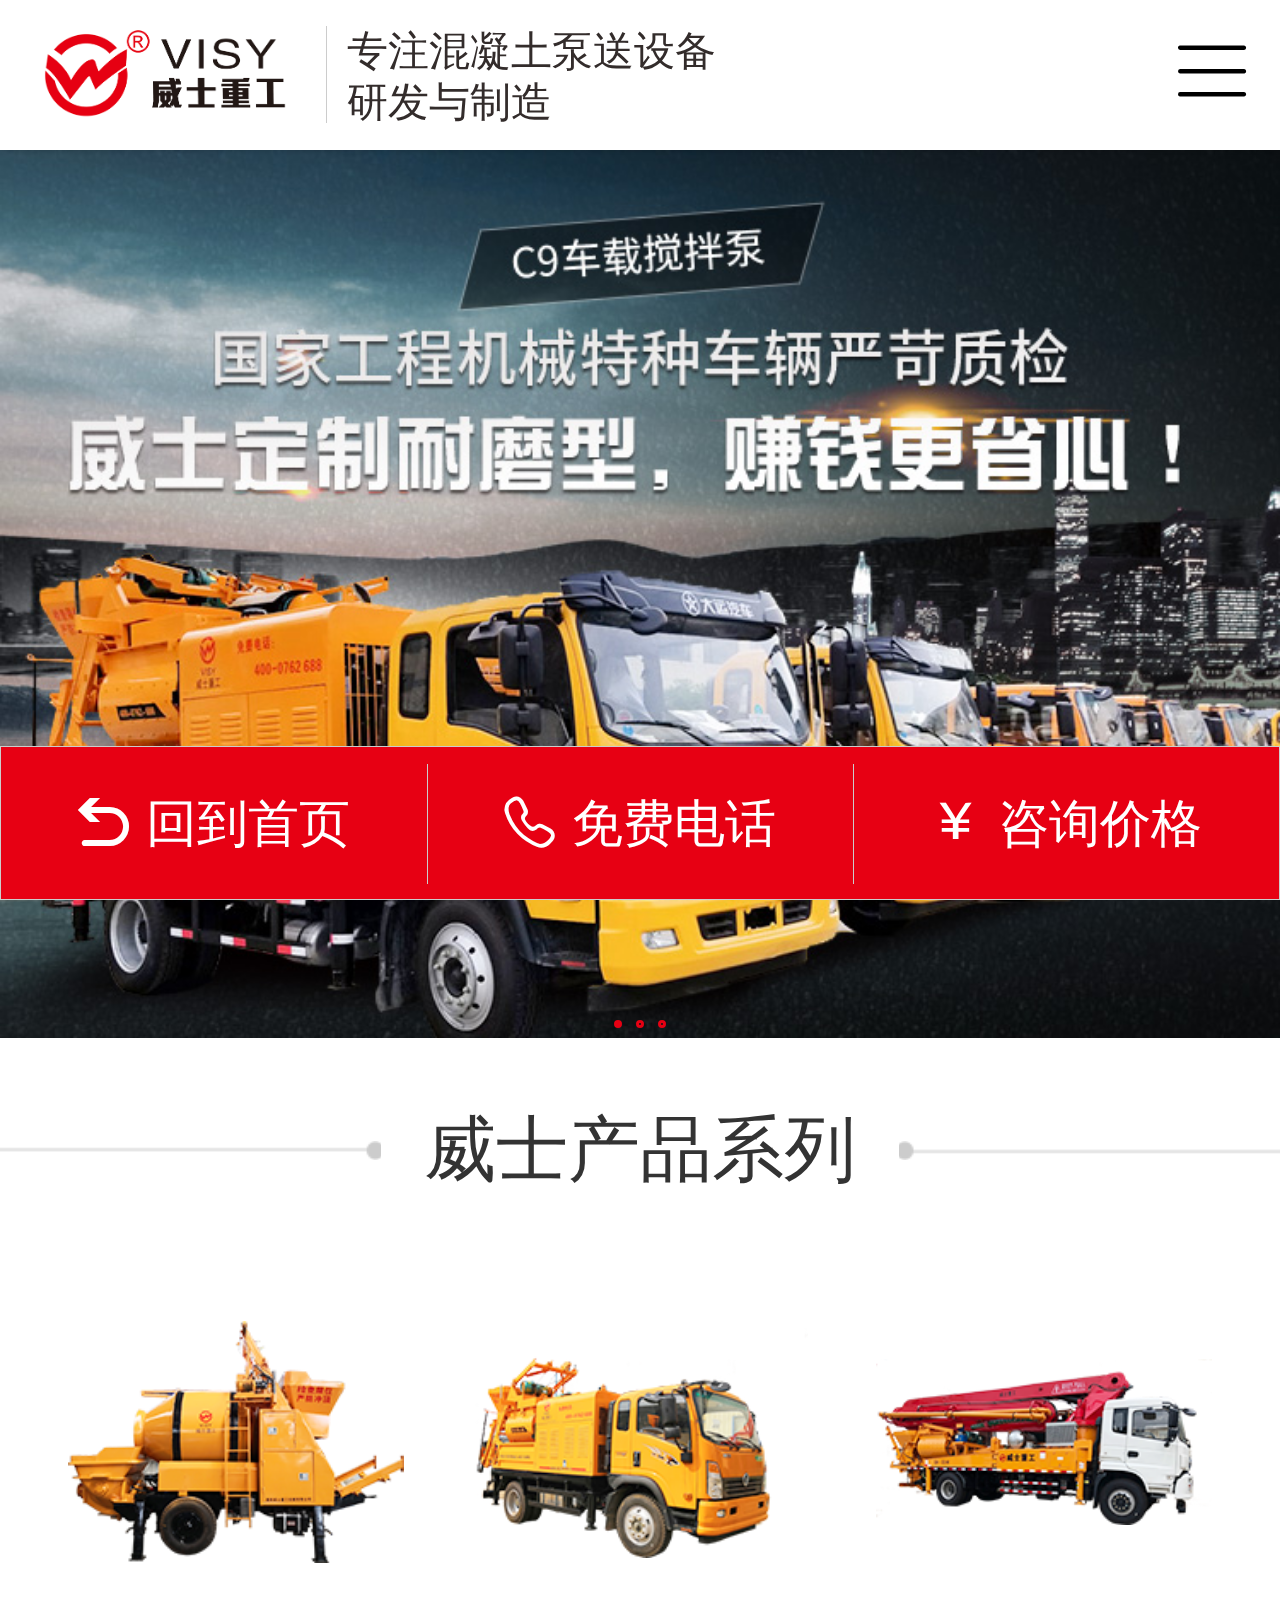
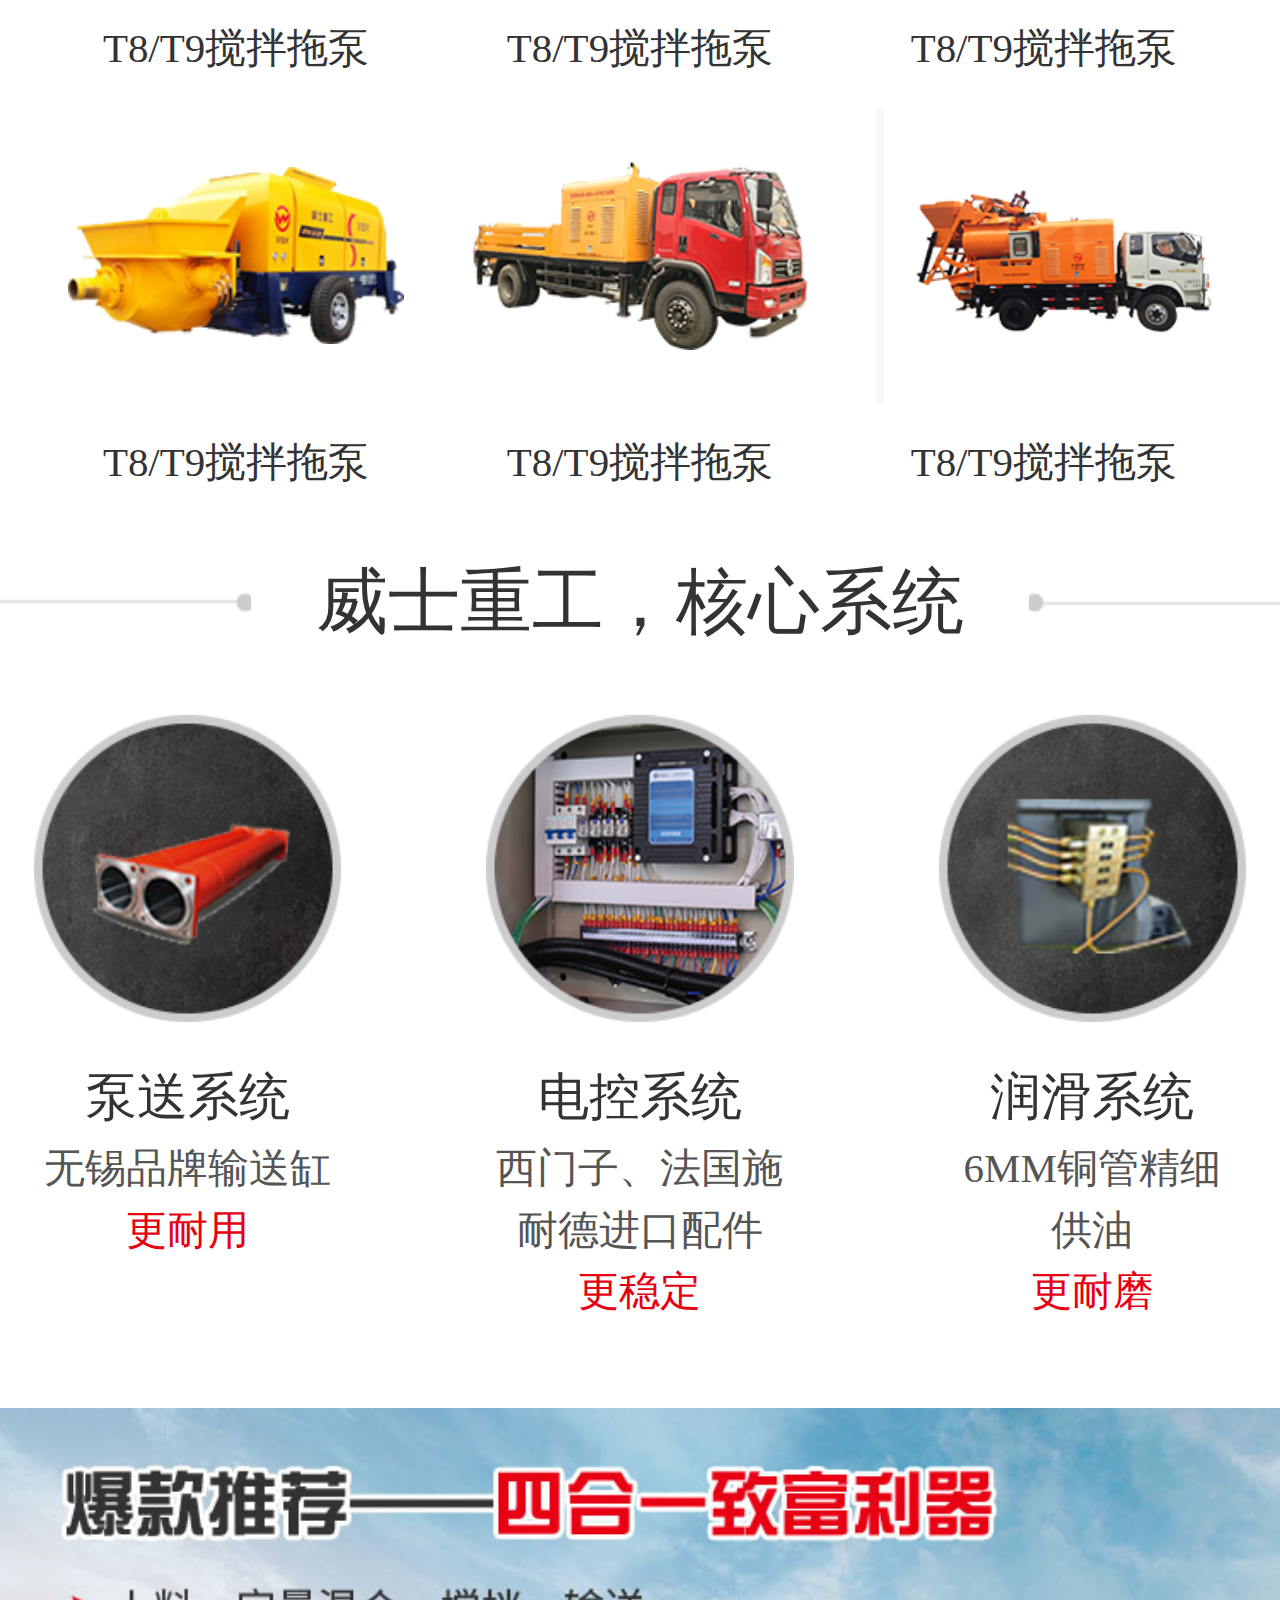
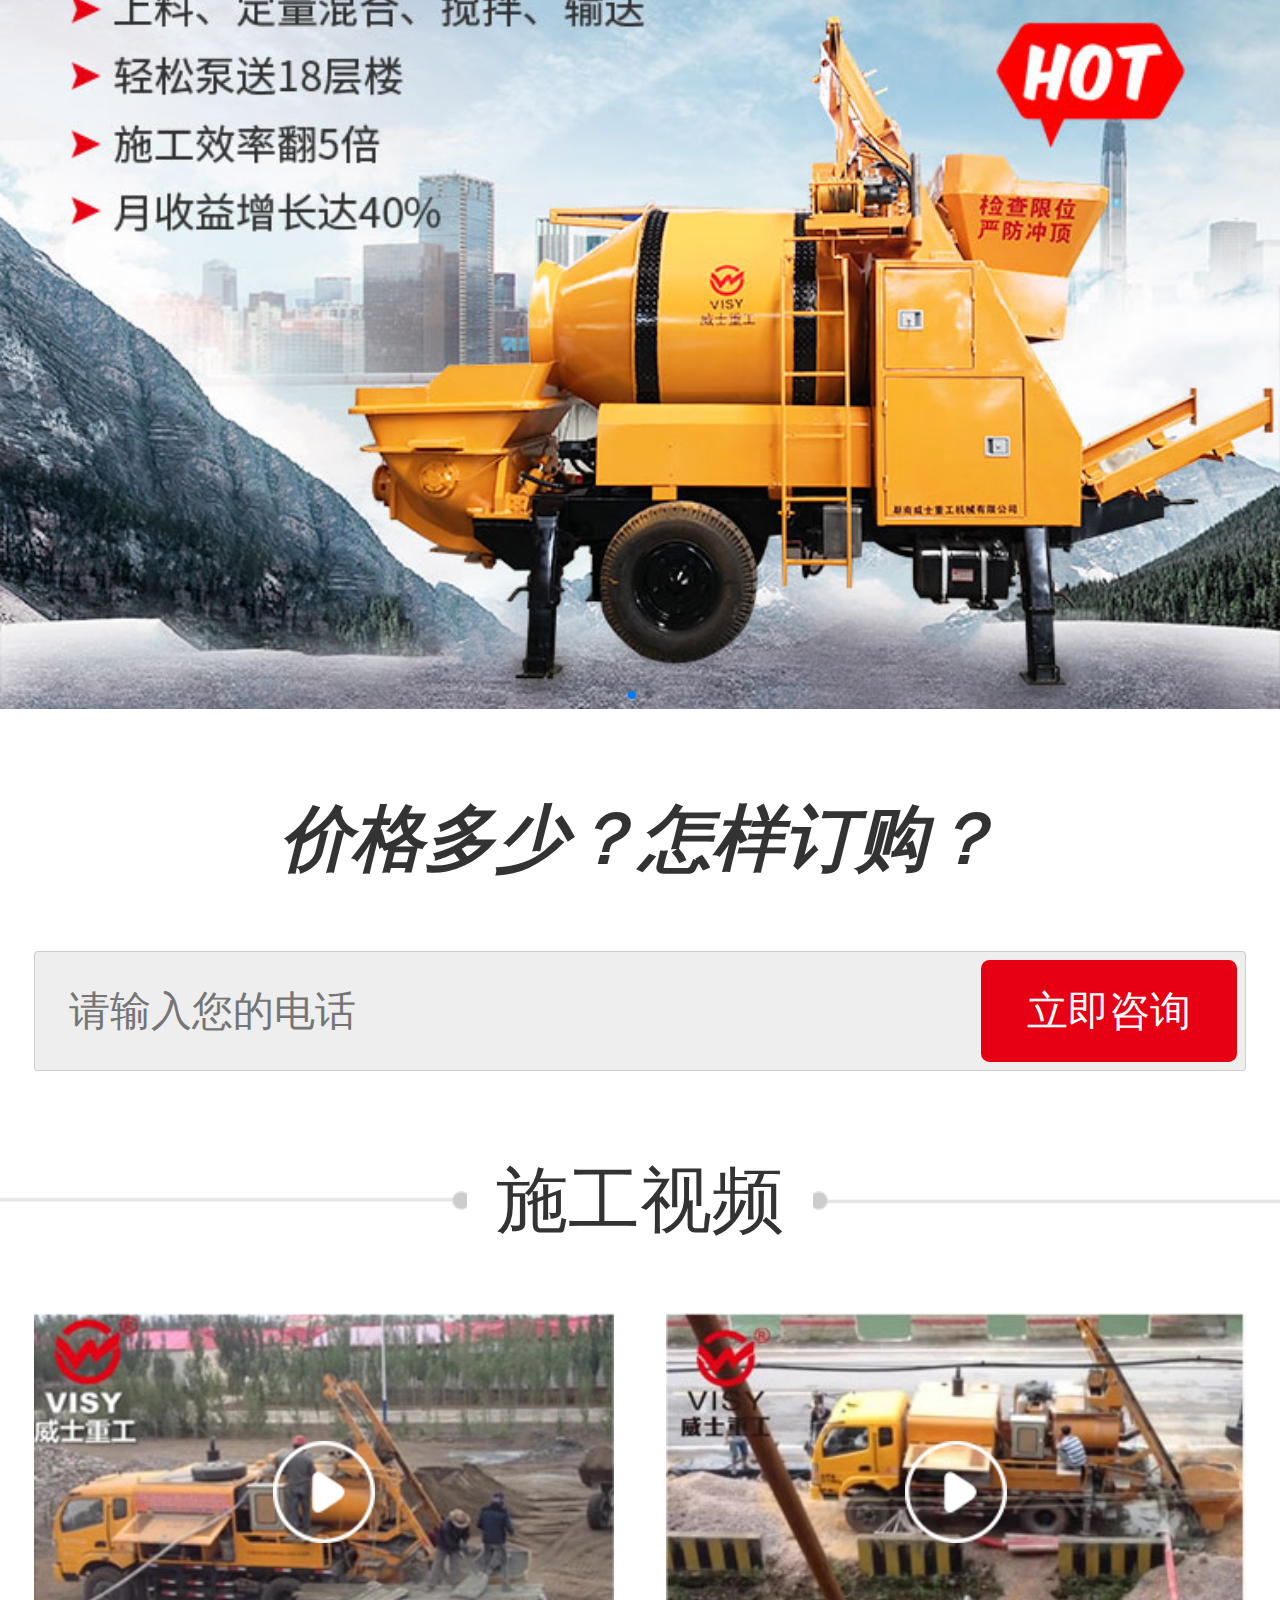
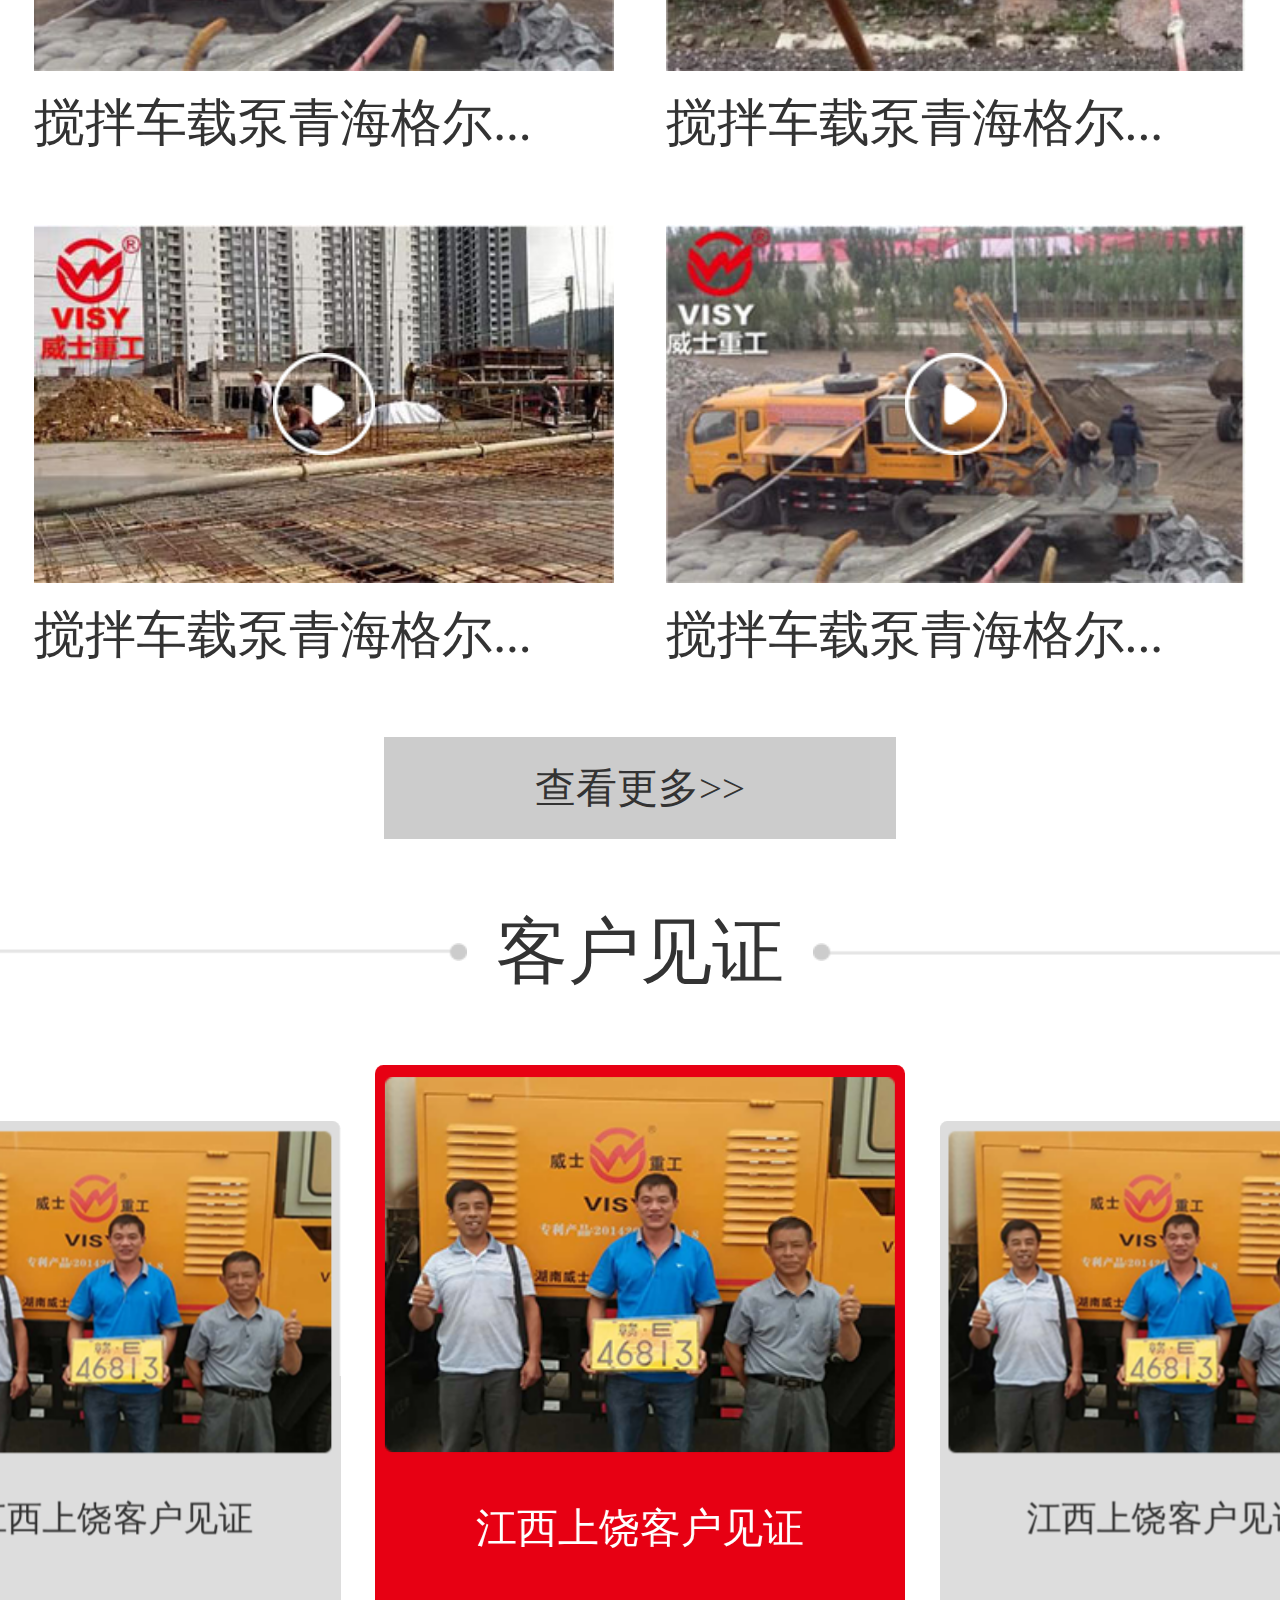
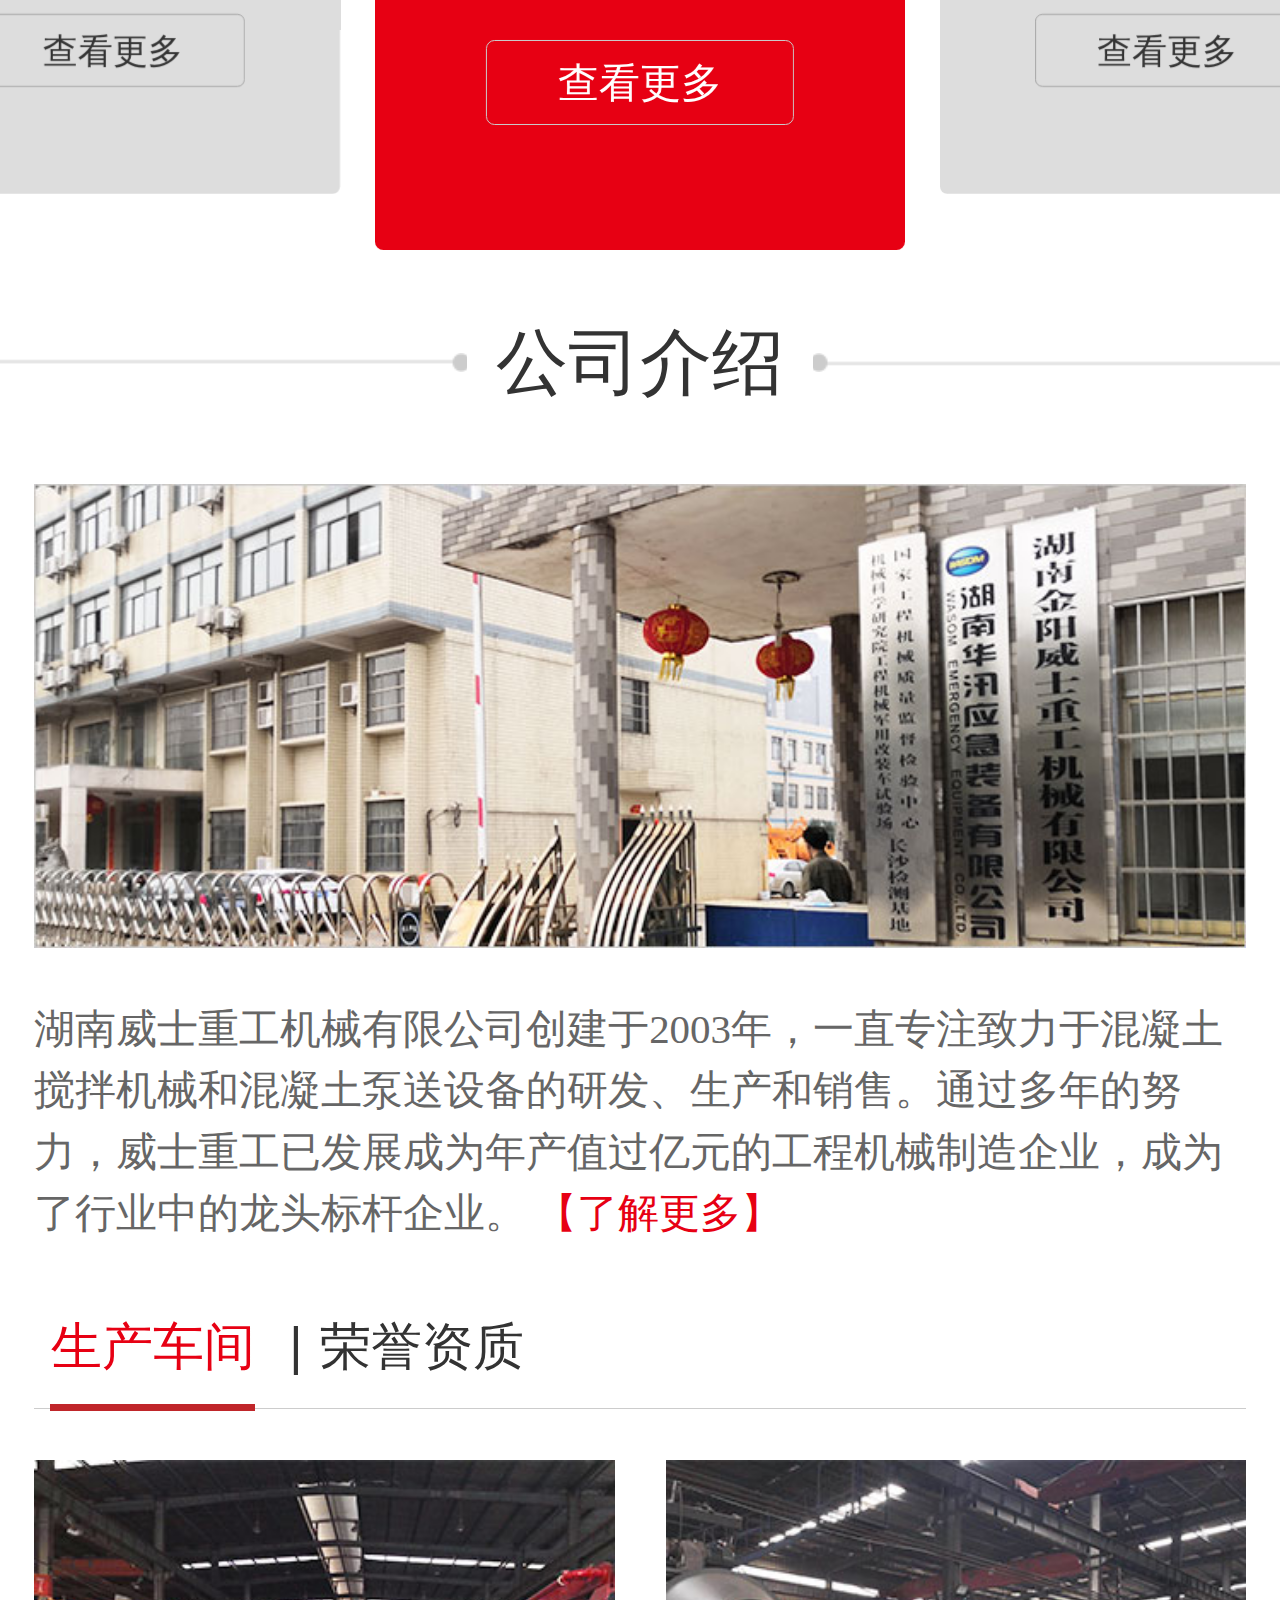
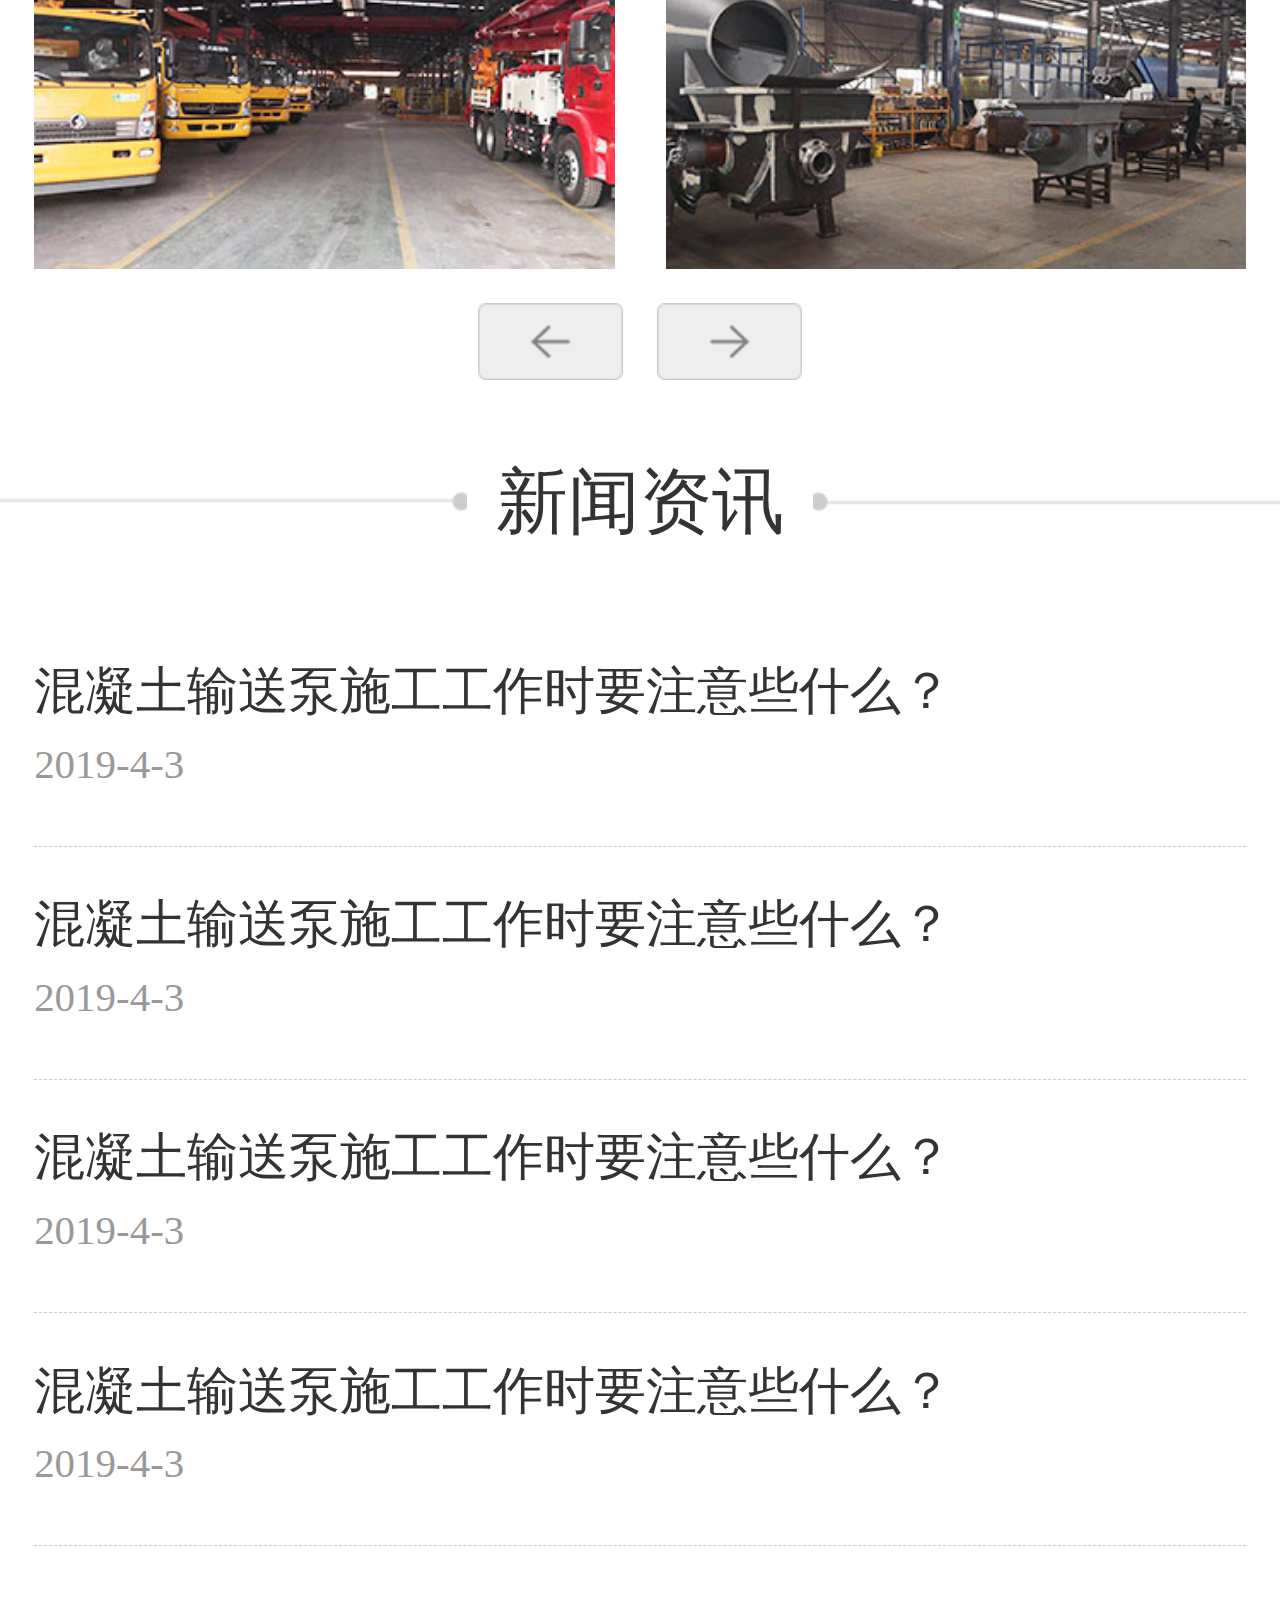
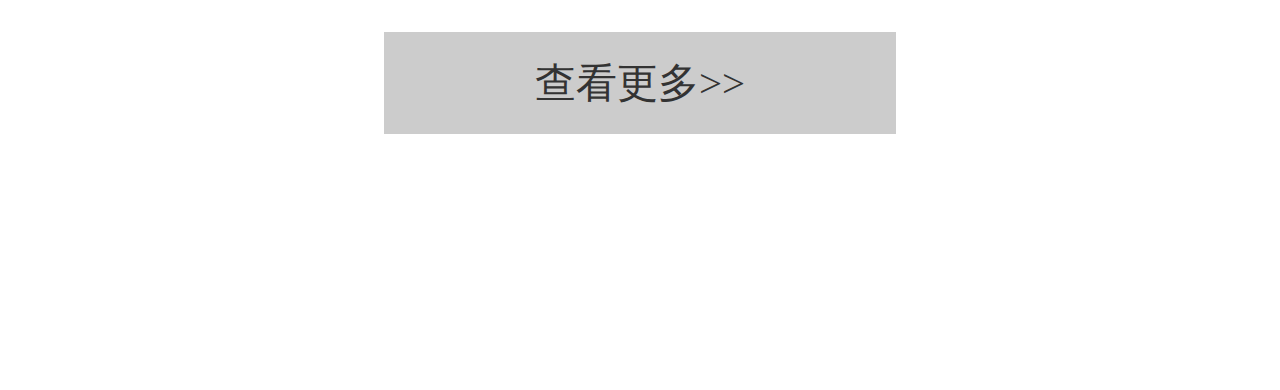
<file: index.html>
<!doctype html>
<html lang="en">
<head>
    <meta charset="UTF-8">
    <meta name="viewport"
          content="width=device-width, user-scalable=no, initial-scale=1.0, maximum-scale=1.0, minimum-scale=1.0">
    <meta http-equiv="X-UA-Compatible" content="ie=edge">
    <meta name="description" content=""/>
    <meta name="keywords" content=""/>
    <meta http-equiv="Cache-Control" content="no-cache, no-store, must-revalidate"/>
    <meta http-equiv="Pragma" content="no-cache"/>
    <meta http-equiv="Expires" content="0"/>
    <link rel="icon" href="images/base/favicon.ico">
    <link rel="icon" href="images/base/favicon.ico">
    <link rel="stylesheet" href="css/base.css">
    <link rel="stylesheet" href="css/swiper.min.css">
    <link rel="stylesheet" href="css/common.css">
    <link rel="stylesheet" href="css/indx.css">
    <title>威士重工</title>
    <script src="js/rem.js"></script>
    <script src="js/jquery-2.1.4.min.js"></script>
</head>
<body>
<div class="header">
    <div class="logo">
        <h1>
            <a href="index.html">这是啥？</a>
        </h1>
    </div>
    <div class="desc">
        <span>专注混凝土泵送设备研发与制造</span>
    </div>
    <div class="menu">
        <i id="open-menu" class="iconfont">&#xe608;</i>
    </div>
</div>
<div class="nav">
    <div id="close-menu" class="close-menu">
        <i class="iconfont">&#xe696;</i>
    </div>
    <div class="nav-wrapper">
        <ul>
            <li><a href="index.html">威士首页</a></li>
            <li>
                <i></i>
                <a href="javascript:void (0)">威士简介</a>
                <div class="submenu">
                    <ol>
                        <li><a href="about.html">关于威士</a></li>
                        <li><a href="news.html">新闻咨询</a></li>
                    </ol>
                </div>
            </li>
            <li>
                <i></i>
                <a href="product.html">产品中心</a>
                <div class="submenu">
                    <ol>
                        <li><a href="product_detail.html">T8/T9搅拌拖泵</a></li>
                        <li><a href="product_detail.html">C8/C9车载搅拌泵</a></li>
                        <li><a href="product_detail.html">搅拌臂架泵车Q8</a></li>
                        <li><a href="product_detail.html">拖泵系列</a></li>
                        <li><a href="product_detail.html">车载泵系列</a></li>
                        <li><a href="product_detail.html">小型泵车系列</a></li>
                    </ol>
                </div>
            </li>
            <li><a href="case.html">施工案例</a></li>
            <li><a href="service.html">售后服务</a></li>
            <li><a href="contact.html">联系我们</a></li>
        </ul>
    </div>
</div>
<div class="banner">
    <div class="swiper-container">
        <div class="swiper-wrapper">
            <div class="swiper-slide"><a href=""><img src="images/banner/banner1_02.jpg" alt=""></a></div>
            <div class="swiper-slide"><a href=""></a><img src="images/banner/banner2_02.jpg" alt=""></div>
            <div class="swiper-slide"><a href=""><img src="images/banner/banner3_02.jpg" alt=""></a></div>
        </div>
        <div class="swiper-pagination"></div>
    </div>
</div>
<div class="block">
    <div class="container container-1">
        <div class="title">
            <h2>威士产品系列</h2>
        </div>
        <div class="main">
            <div class="list">
                <ul>
                    <li>
                        <a href="">
                            <div class="pic"><img src="images/others/p1.png" alt=""></div>
                            <p>T8/T9搅拌拖泵</p>
                        </a>
                    </li>
                    <li>
                        <a href="">
                            <div class="pic"><img src="images/others/p2.png" alt=""></div>
                            <p>T8/T9搅拌拖泵</p>
                        </a>
                    </li>
                    <li>
                        <a href="">
                            <div class="pic"><img src="images/others/p3.png" alt=""></div>
                            <p>T8/T9搅拌拖泵</p>
                        </a>
                    </li>
                    <li>
                        <a href="">
                            <div class="pic"><img src="images/others/p4.png" alt=""></div>
                            <p>T8/T9搅拌拖泵</p>
                        </a>
                    </li>
                    <li>
                        <a href="">
                            <div class="pic"><img src="images/others/p5.png" alt=""></div>
                            <p>T8/T9搅拌拖泵</p>
                        </a>
                    </li>
                    <li>
                        <a href="">
                            <div class="pic"><img src="images/others/p6.png" alt=""></div>
                            <p>T8/T9搅拌拖泵</p>
                        </a>
                    </li>
                </ul>
            </div>
        </div>
    </div>
    <div class="container container-2">
        <div class="title">
            <h2>威士重工，核心系统</h2>
        </div>
        <div class="main">
            <div class="list">
                <ul>
                    <li>
                        <div class="pic"><img src="images/others/tt01.png" alt=""></div>
                        <span>泵送系统</span>
                        <p>无锡品牌输送缸</p>
                        <b>更耐用</b>
                    </li>
                    <li>
                        <div class="pic"><img src="images/others/tt02.png" alt=""></div>
                        <span>电控系统</span>
                        <p>西门子、法国施耐德进口配件</p>
                        <b>更稳定</b>
                    </li>
                    <li>
                        <div class="pic"><img src="images/others/tt03.png" alt=""></div>
                        <span>润滑系统</span>
                        <p>6MM铜管精细供油</p>
                        <b>更耐磨</b>
                    </li>
                </ul>
            </div>
        </div>
    </div>
    <div class="container container-3">
        <div class="swiper-container">
            <div class="swiper-wrapper">
                <div class="swiper-slide"><img src="images/banner/produce_01.jpg" alt=""></div>
                <div class="swiper-slide"><img src="images/banner/produce_02.jpg" alt=""></div>
            </div>
            <div class="swiper-pagination"></div>
        </div>
    </div>
    <div class="container container-4">
        <div class="title">
            <h2>价格多少？怎样订购？</h2>
        </div>
        <div class="main">
            <form action="">
                <label>
                    <input type="text" placeholder="请输入您的电话">
                    <input type="submit" value="立即咨询">
                </label>
            </form>
        </div>
    </div>
    <div class="container container-5">
        <div class="title">
            <h2>施工视频</h2>
        </div>
        <div class="main">
            <div class="list">
                <ul>
                    <li>
                        <a href="news_detail.html">
                            <div class="pic"><img src="images/others/video_22.jpg" alt=""></div>
                            <p>搅拌车载泵青海格尔...</p>
                        </a>
                    </li>
                    <li>
                        <a href="news_detail.html">
                            <div class="pic"><img src="images/others/video_24.jpg" alt=""></div>
                            <p>搅拌车载泵青海格尔...</p>
                        </a>
                    </li>
                    <li>
                        <a href="news_detail.html">
                            <div class="pic"><img src="images/others/video_32.jpg" alt=""></div>
                            <p>搅拌车载泵青海格尔...</p>
                        </a>
                    </li>
                    <li>
                        <a href="news_detail.html">
                            <div class="pic"><img src="images/others/video_34.jpg" alt=""></div>
                            <p>搅拌车载泵青海格尔...</p>
                        </a>
                    </li>
                </ul>
            </div>
            <div class="seemore">
                <a href="">查看更多>></a>
            </div>
        </div>
    </div>
    <div class="container container-6">
        <div class="title">
            <h2>客户见证</h2>
        </div>
        <div class="customer">
            <div class="swiper-container">
                <div class="swiper-wrapper">
                    <div class="swiper-slide">
                        <img src="images/others/kehu.png" alt="">
                        <p>江西上饶客户见证</p>
                        <a href="">查看更多</a>
                    </div>
                    <div class="swiper-slide">
                        <img src="images/others/kehu.png" alt="">
                        <p>江西上饶客户见证</p>
                        <a href="">查看更多</a>
                    </div>
                    <div class="swiper-slide">
                        <img src="images/others/kehu.png" alt="">
                        <p>江西上饶客户见证</p>
                        <a href="">查看更多</a>
                    </div>
                </div>
            </div>
        </div>
    </div>
    <div class="container container-7">
        <div class="title">
            <h2>公司介绍</h2>
        </div>
        <div class="main">
            <div class="content">
                <div class="pic">
                    <img src="images/others/copy_08.jpg" alt="">
                </div>
                <div class="text">
                    <p>
                        湖南威士重工机械有限公司创建于2003年，一直专注致力于混凝土搅拌机械和混凝土泵送设备的研发、生产和销售。通过多年的努力，威士重工已发展成为年产值过亿元的工程机械制造企业，成为了行业中的龙头标杆企业。
                        <a href="about.html">【了解更多】</a>
                    </p>
                </div>
            </div>
        </div>
    </div>
    <div class="container container-8">
        <div class="main">
            <div class="column">
                <div class="column-tab clearfix">
                    <h3 class="active">生产车间</h3>
                    <h3>荣誉资质</h3>
                </div>
                <div class="column-list">
                    <div class="column-item active">
                        <div class="swiper-container">
                            <div class="swiper-wrapper">
                                <div class="swiper-slide"><img src="images/others/cj_12.jpg" alt=""></div>
                                <div class="swiper-slide"><img src="images/others/cj_14.jpg" alt=""></div>
                            </div>
                            <div class="swiper-button-prev"></div>
                            <div class="swiper-button-next"></div>
                        </div>
                    </div>
                    <div class="column-item">
                        <div class="swiper-container">
                            <div class="swiper-wrapper">
                                <div class="swiper-slide"><img src="images/others/cj_14.jpg" alt=""></div>
                                <div class="swiper-slide"><img src="images/others/cj_12.jpg" alt=""></div>
                            </div>
                            <div class="swiper-button-prev"></div>
                            <div class="swiper-button-next"></div>
                        </div>
                    </div>
                </div>
            </div>
        </div>
    </div>
    <div class="container container-9">
        <div class="title">
            <h2>新闻资讯</h2>
        </div>
        <div class="main">
            <div class="list">
                <ul>
                    <li>
                        <a href="news_detail.html">
                            <p>混凝土输送泵施工工作时要注意些什么？</p>
                            <span>2019-4-3</span>
                        </a>
                    </li>
                    <li>
                        <a href="news_detail.html">
                            <p>混凝土输送泵施工工作时要注意些什么？</p>
                            <span>2019-4-3</span>
                        </a>
                    </li>
                    <li>
                        <a href="news_detail.html">
                            <p>混凝土输送泵施工工作时要注意些什么？</p>
                            <span>2019-4-3</span>
                        </a>
                    </li>
                    <li>
                        <a href="news_detail.html">
                            <p>混凝土输送泵施工工作时要注意些什么？</p>
                            <span>2019-4-3</span>
                        </a>
                    </li>
                </ul>
            </div>
            <div class="seemore">
                <a href="">查看更多>></a>
            </div>
        </div>
    </div>
</div>
<div class="footer">
    <ul>
        <li>
            <a href="index.html">
                <i class="iconfont">&#xe65f;</i>
                <span>回到首页</span>
            </a>
        </li>
        <li>
            <a href="">
                <i class="iconfont">&#xe61b;</i>
                <span>免费电话</span>
            </a>
        </li>
        <li>
            <a href="">
                <i class="iconfont">&#xe607;</i>
                <span>咨询价格</span>
            </a>
        </li>
    </ul>
</div>
</body>
</html>
<script src="js/swiper.min.js"></script>
<script src="js/nav.js"></script>
<script>
    $(function () {
        var w = parseInt($("html").css("font-size")) / 100;
        var banner = new Swiper(".banner .swiper-container", {
            loop: true,
            speed: 800,
            autoplay: {
                delay: 3000,
                disableOnInteraction: false
            },
            pagination: {
                el: ".banner .swiper-pagination"
            }
        });
        var produce = new Swiper(".container-3 .swiper-container", {
            pagination: {
                el: ".container-3 .swiper-pagination"
            }
        });
        var customer = new Swiper('.customer .swiper-container', {
            effect: 'coverflow',
            loop: true,
            slideToClickedSlide: true,
            speed: 500,
            initialSlide: 1,
            centeredSlides: true,
            slidesPerView: 2.415,
            autoplay: {
                delay: 5000,
                disableOnInteraction: false
            },
            coverflowEffect: {
                rotate: 0,
                stretch: -w * 50,
                depth: 200,
                modifier: 1,
                slideShadows: false,
            },
            pagination: {
                el: ".condition .swiper-pagination"
            }
        });
        var workshop = new Swiper(".container-8 .column-item .swiper-container", {
            slidesPerView: 2,
            speed: 300,
            loop: true,
            // autoplay: {
            //     delay: 0,
            //     disableOnInteraction: false
            // },
            // freeMode: true,
            spaceBetween: w * 30,
            navigation: {
                nextEl: '.container-8 .column-item .swiper-button-next',
                prevEl: '.container-8 .column-item .swiper-button-prev',
            },
        })
    })
</script>
<script>
    $(".container-8 .column-tab h3").on("click", function () {
        var index = $(this).index();
        $(this).addClass("active").siblings().removeClass("active");
        $(".container-8 .column-item").eq(index).addClass("active").siblings().removeClass("active")
    });
</script>
</file>
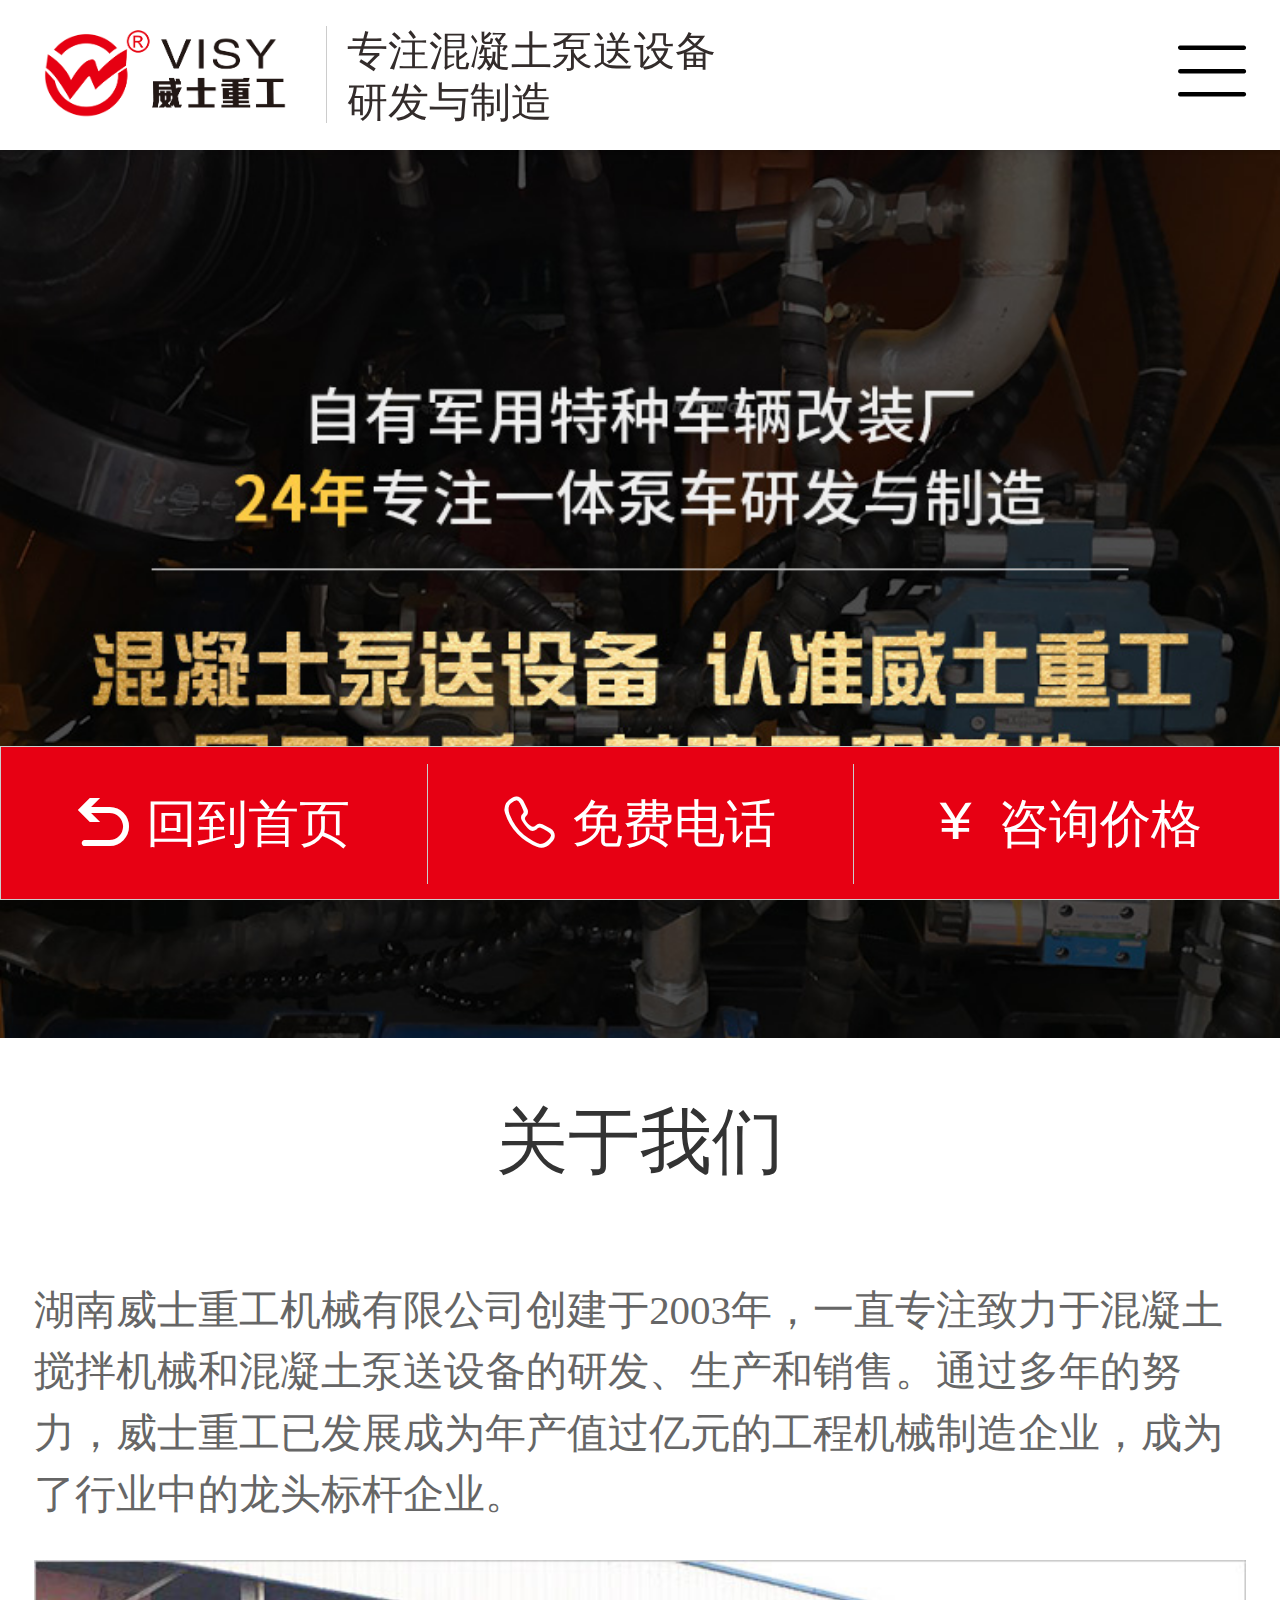
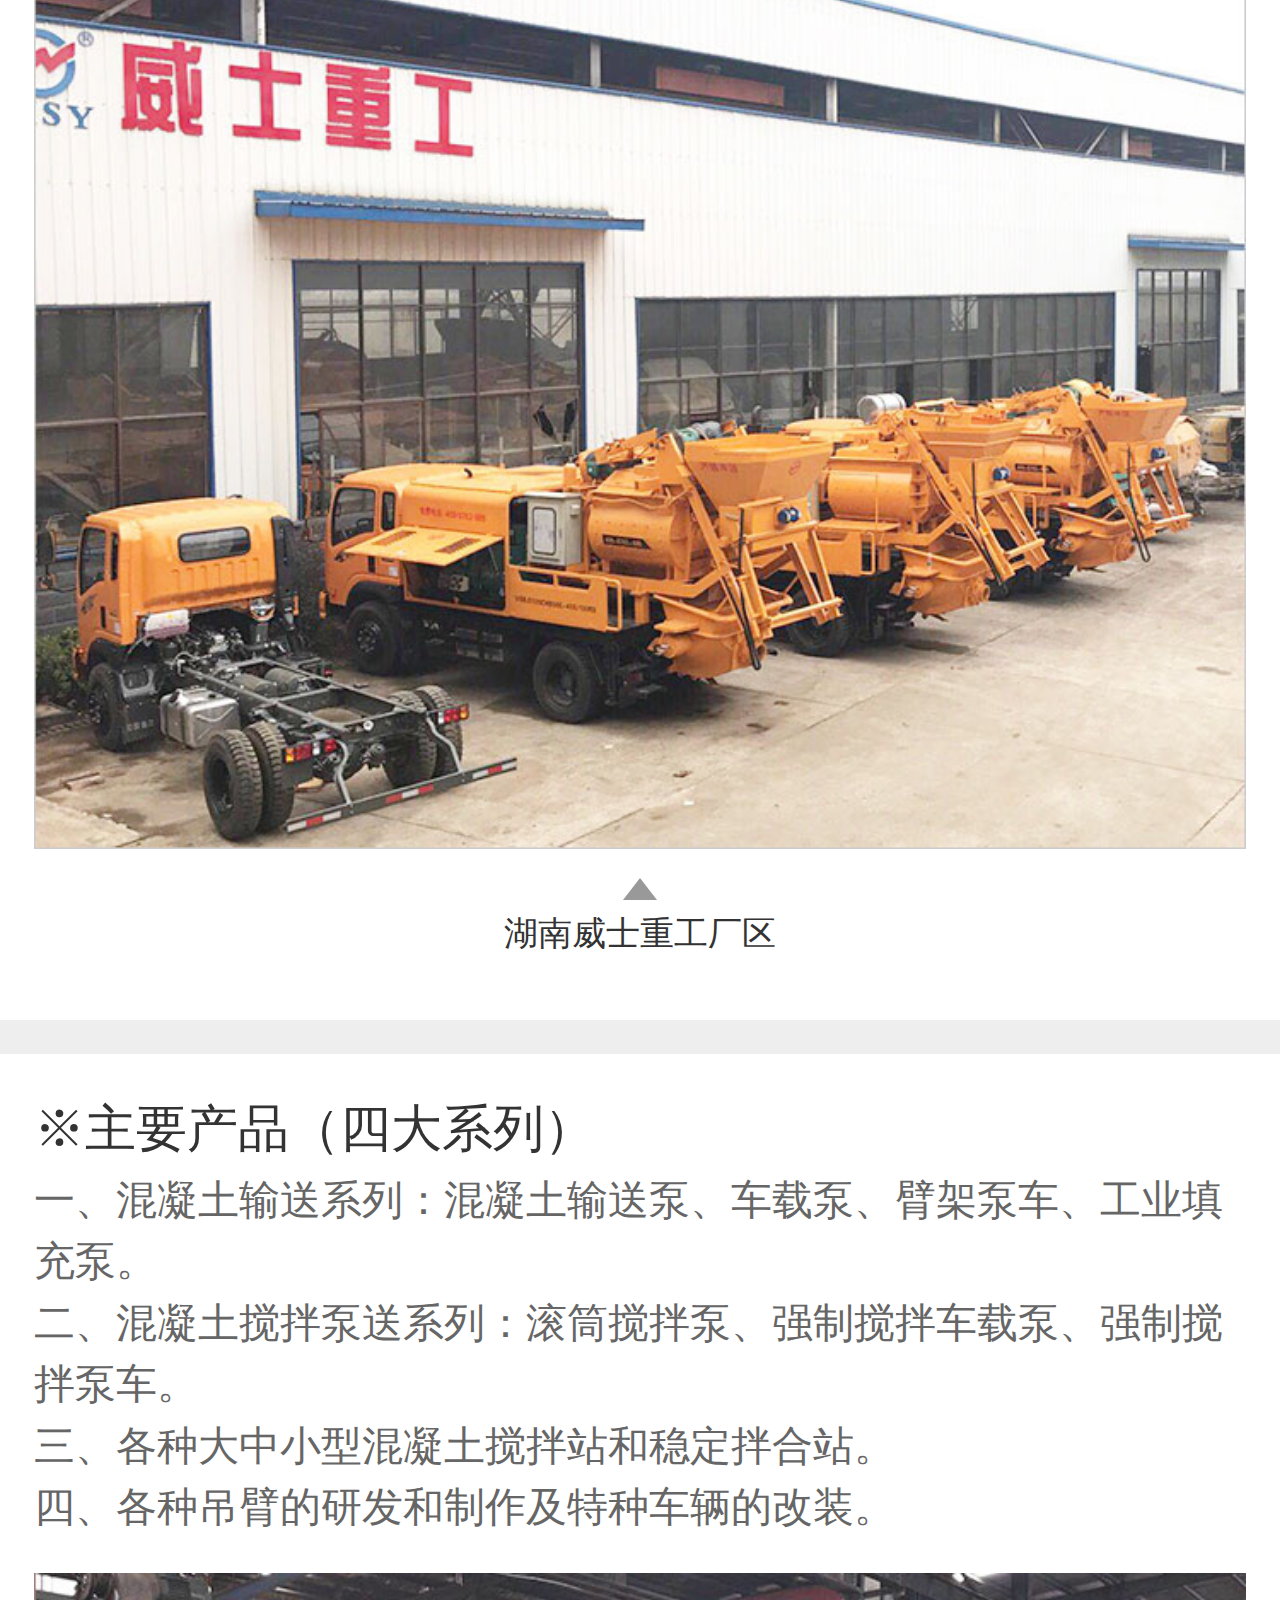
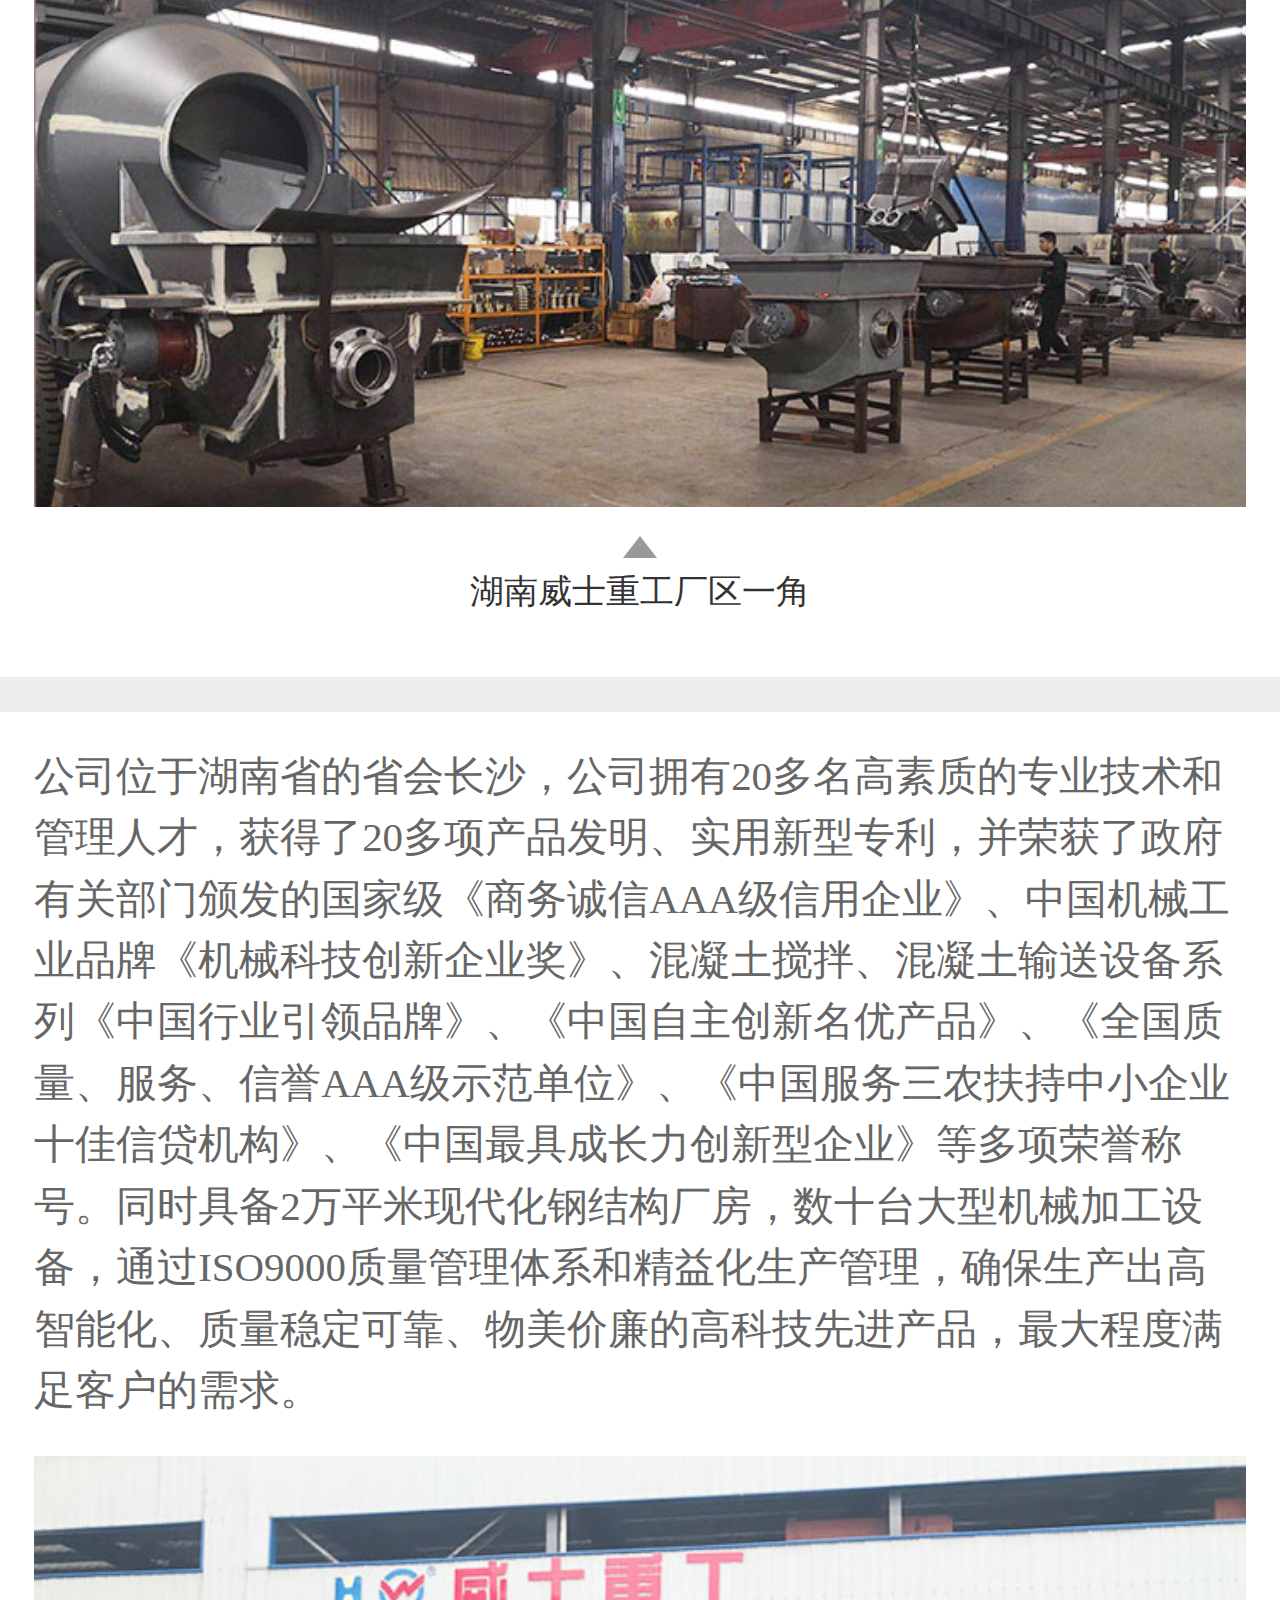
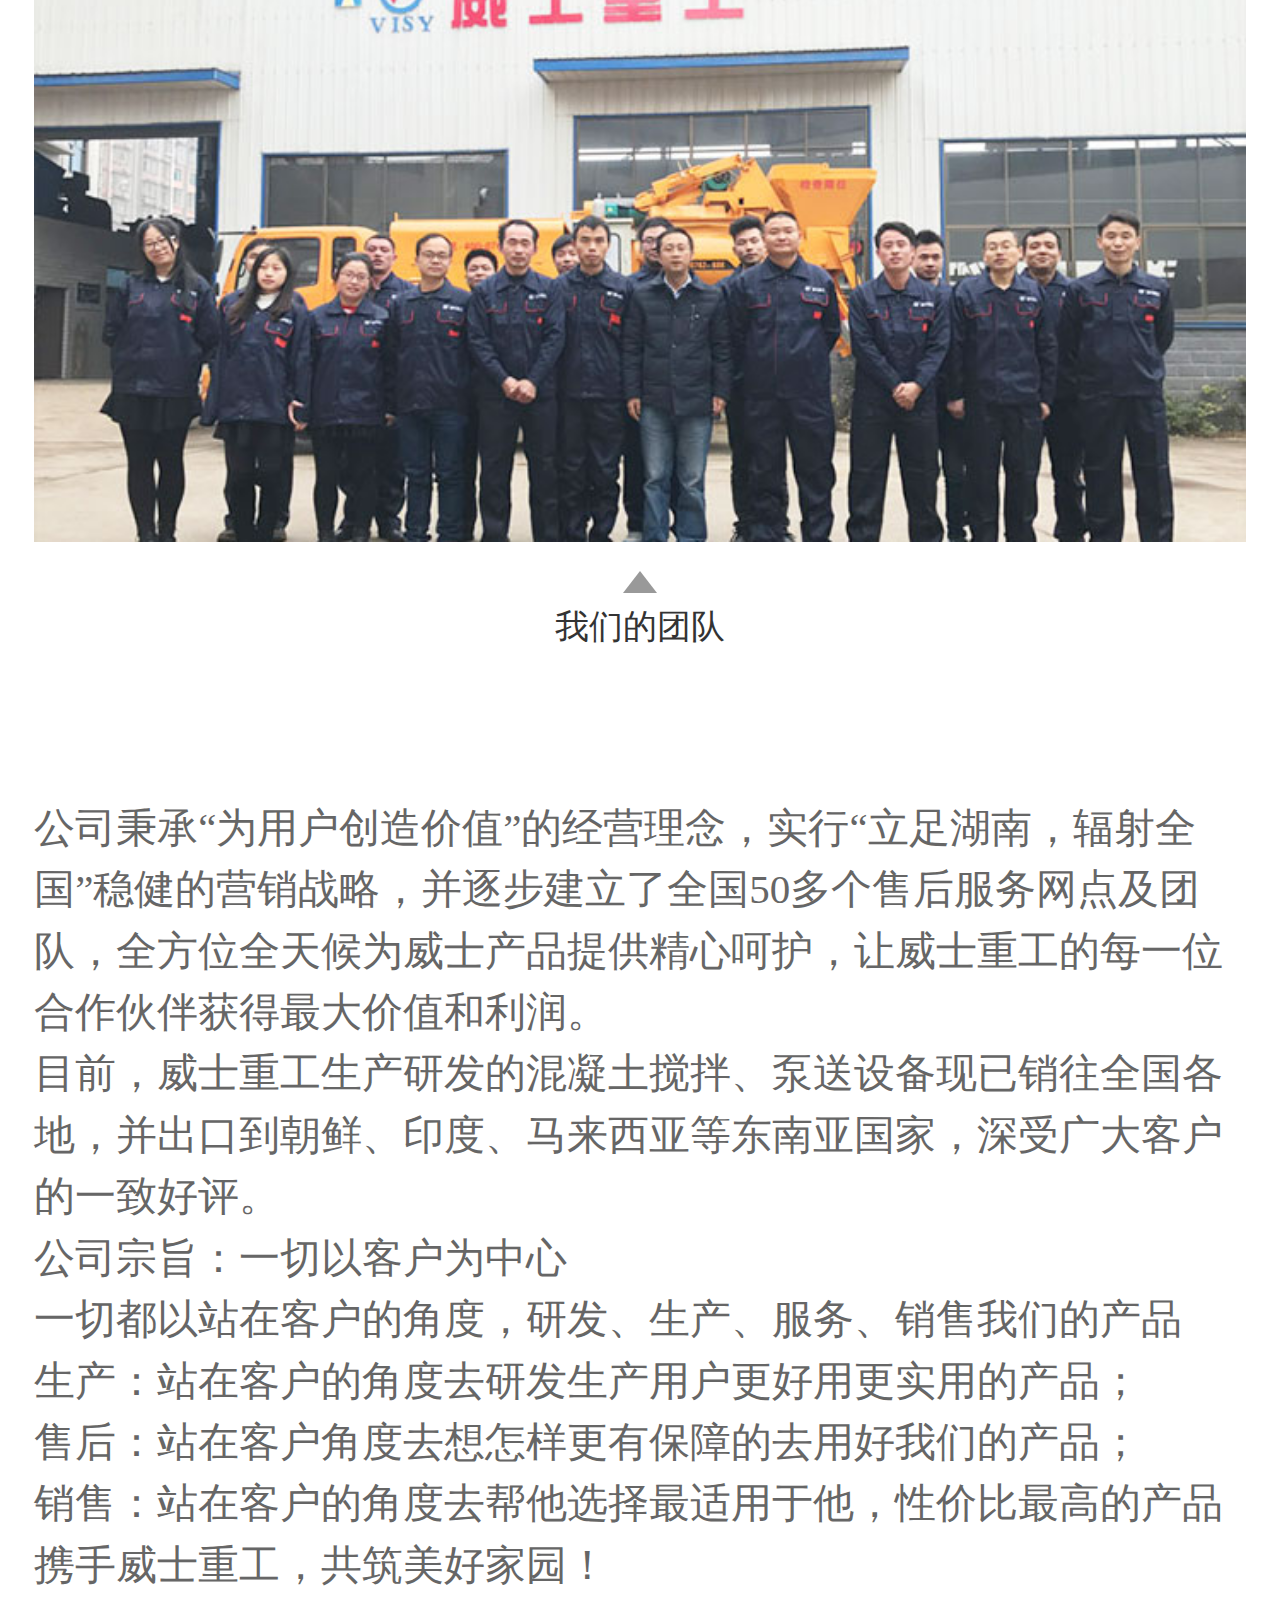
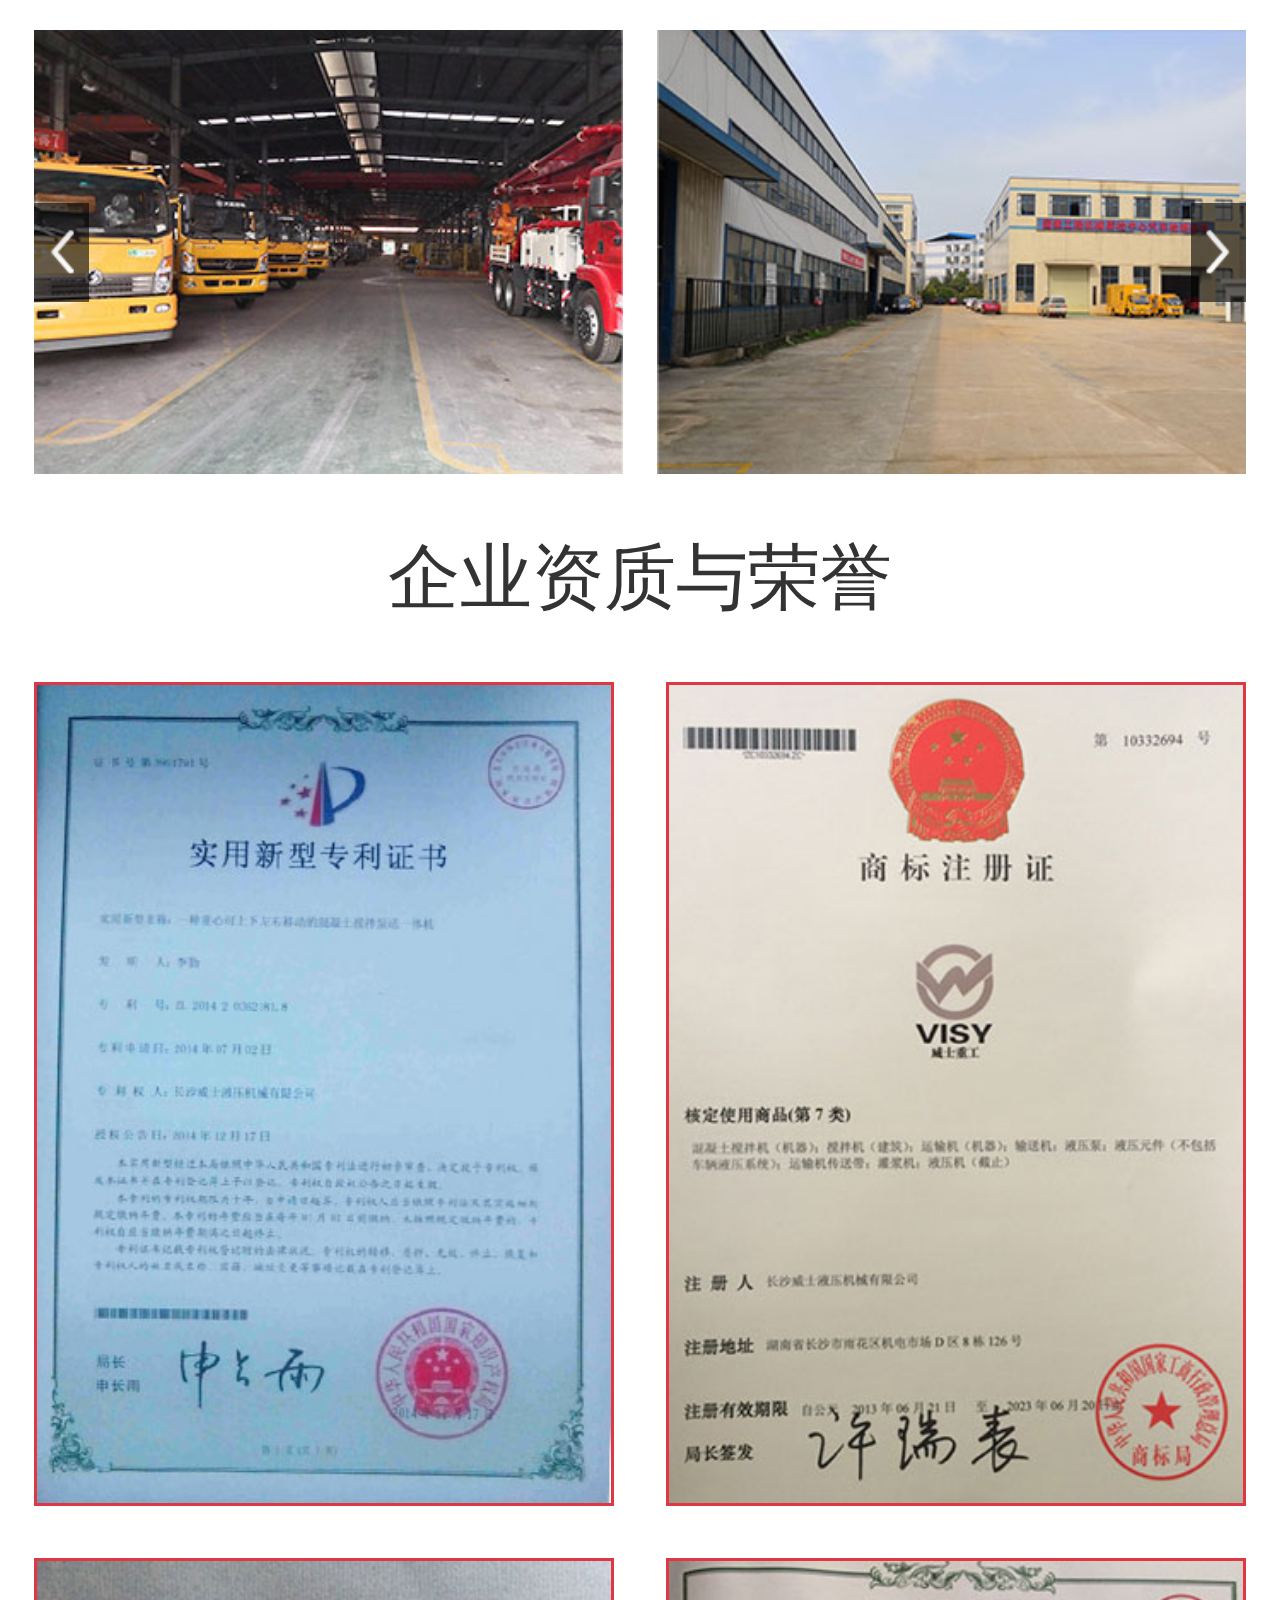
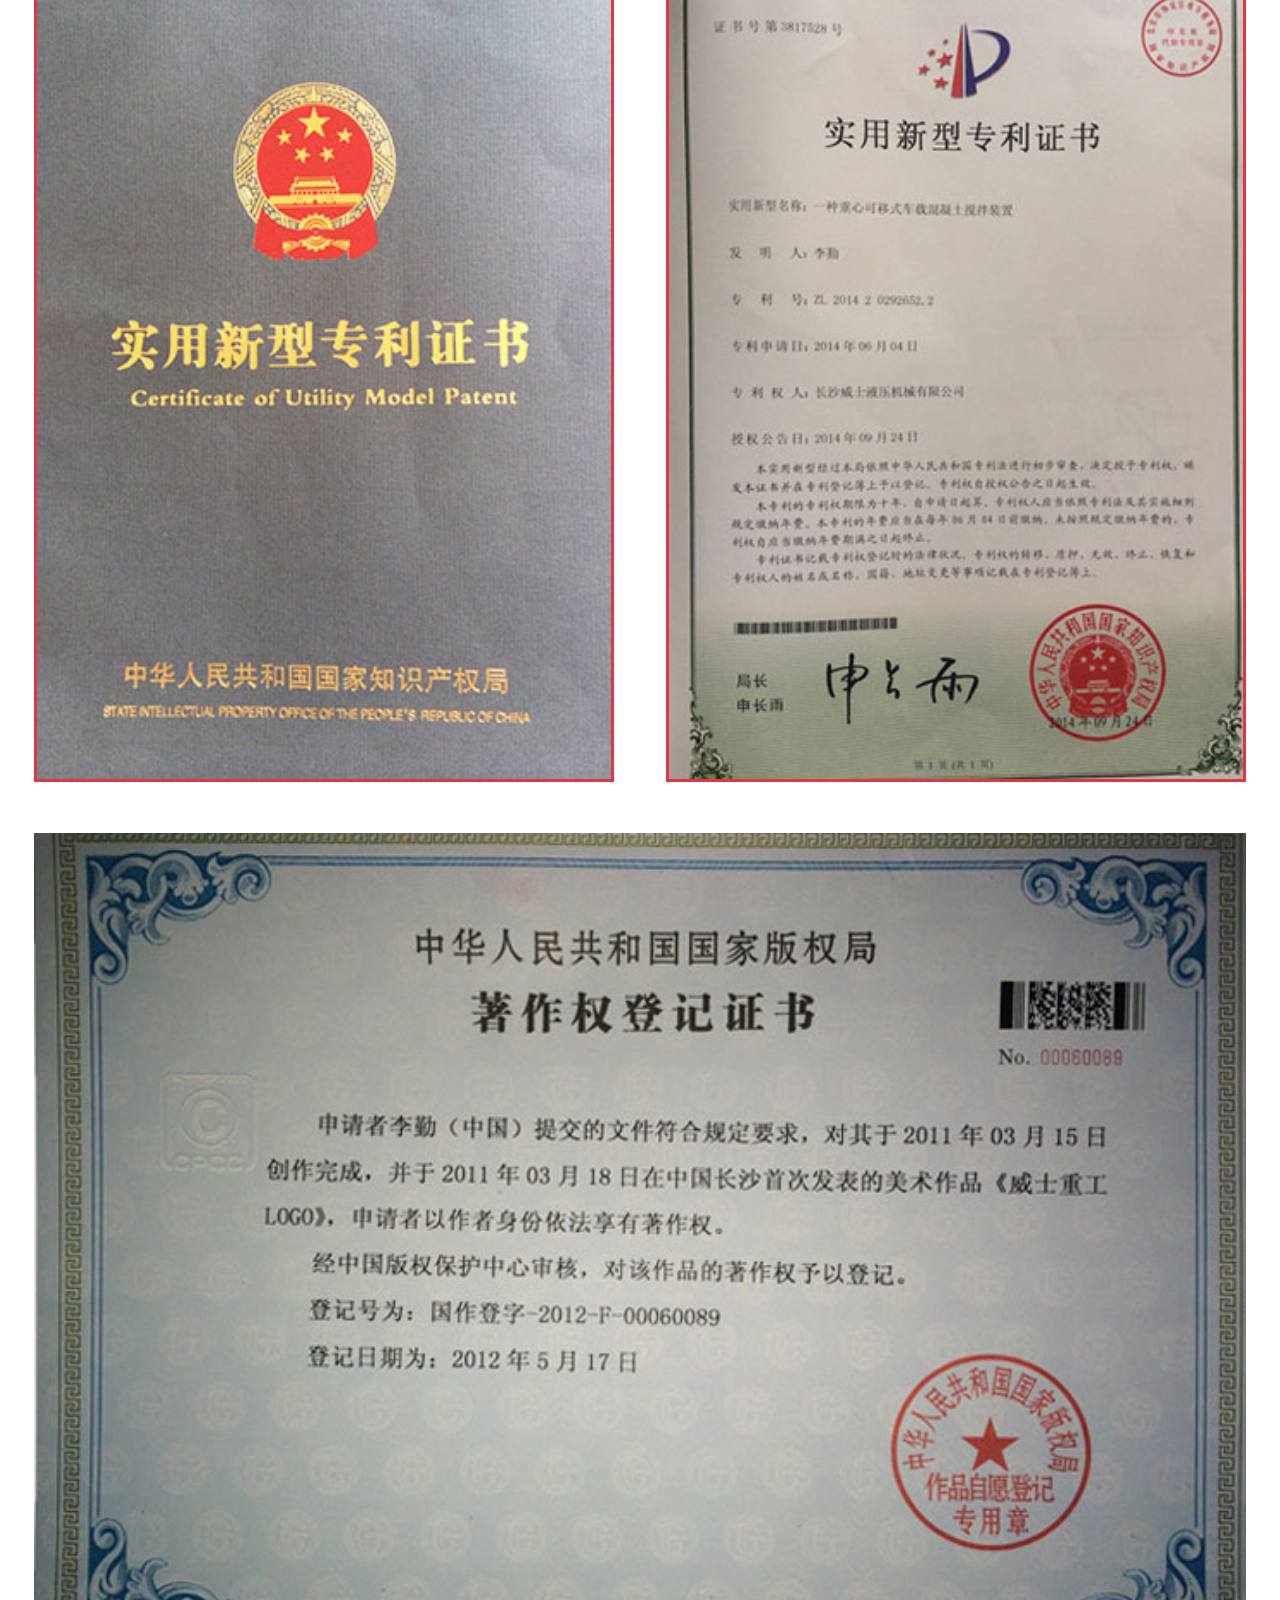
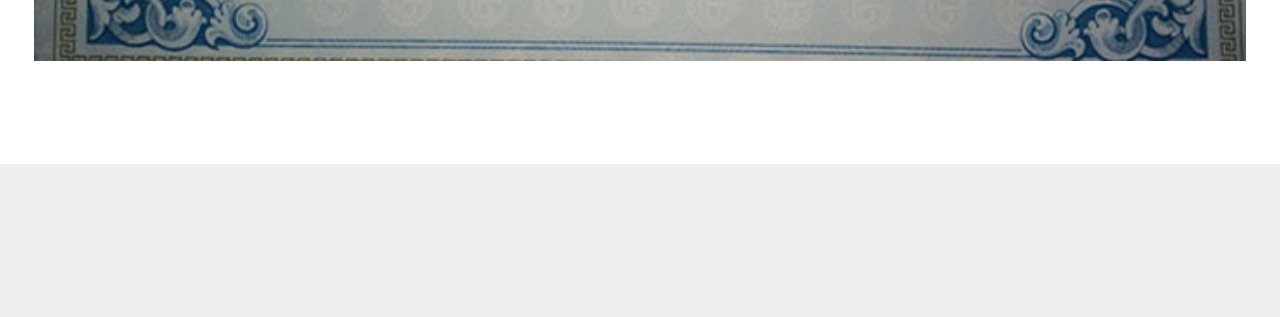
<file: about.html>
<!doctype html>
<html lang="en">
<head>
    <meta charset="UTF-8">
    <meta name="viewport"
          content="width=device-width, user-scalable=no, initial-scale=1.0, maximum-scale=1.0, minimum-scale=1.0">
    <meta http-equiv="X-UA-Compatible" content="ie=edge">
    <meta name="description" content=""/>
    <meta name="keywords" content=""/>
    <meta http-equiv="Cache-Control" content="no-cache, no-store, must-revalidate"/>
    <meta http-equiv="Pragma" content="no-cache"/>
    <meta http-equiv="Expires" content="0"/>
    <link rel="icon" href="images/base/favicon.ico">
    <link rel="icon" href="images/base/favicon.ico">
    <link rel="stylesheet" href="css/base.css">
    <link rel="stylesheet" href="css/swiper.min.css">
    <link rel="stylesheet" href="css/common.css">
    <link rel="stylesheet" href="css/style.css">
    <title>威士重工-关于威士</title>
    <script src="js/rem.js"></script>
    <script src="js/jquery-2.1.4.min.js"></script>
</head>
<body>
<div class="header">
    <div class="logo">
        <h1>
            <a href="index.html">这是啥？</a>
        </h1>
    </div>
    <div class="desc">
        <span>专注混凝土泵送设备研发与制造</span>
    </div>
    <div class="menu">
        <i id="open-menu" class="iconfont">&#xe608;</i>
    </div>
</div>
<div class="nav">
    <div id="close-menu" class="close-menu">
        <i class="iconfont">&#xe696;</i>
    </div>
    <div class="nav-wrapper">
        <ul>
            <li><a href="index.html">威士首页</a></li>
            <li>
                <i></i>
                <a href="javascript:void (0)">威士简介</a>
                <div class="submenu">
                    <ol>
                        <li><a href="about.html">关于威士</a></li>
                        <li><a href="news.html">新闻咨询</a></li>
                    </ol>
                </div>
            </li>
            <li>
                <i></i>
                <a href="product.html">产品中心</a>
                <div class="submenu">
                    <ol>
                        <li><a href="product_detail.html">T8/T9搅拌拖泵</a></li>
                        <li><a href="product_detail.html">C8/C9车载搅拌泵</a></li>
                        <li><a href="product_detail.html">搅拌臂架泵车Q8</a></li>
                        <li><a href="product_detail.html">拖泵系列</a></li>
                        <li><a href="product_detail.html">车载泵系列</a></li>
                        <li><a href="product_detail.html">小型泵车系列</a></li>
                    </ol>
                </div>
            </li>
            <li><a href="case.html">施工案例</a></li>
            <li><a href="service.html">售后服务</a></li>
            <li><a href="contact.html">联系我们</a></li>
        </ul>
    </div>
</div>
<div class="banner" style="background: url(images/banner/banner_about_02.jpg)center center /cover no-repeat"></div>

<div class="block about">
    <div class="container container-1">
        <div class="main">
            <div class="title">
                <h2>关于我们</h2>
            </div>
            <div class="context">
                <p>
                    湖南威士重工机械有限公司创建于2003年，一直专注致力于混凝土搅拌机械和混凝土泵送设备的研发、生产和销售。通过多年的努力，威士重工已发展成为年产值过亿元的工程机械制造企业，成为了行业中的龙头标杆企业。</p>
            </div>
            <div class="conpic">
                <div class="pic">
                    <img src="images/others/about_11.jpg" alt="">
                </div>
                <p>湖南威士重工厂区</p>
            </div>
        </div>
    </div>
    <div class="container container-2">
        <div class="main">
            <div class="context">
                <b>※主要产品（四大系列）</b>
                <p>一、混凝土输送系列：混凝土输送泵、车载泵、臂架泵车、工业填充泵。</p>
                <p>二、混凝土搅拌泵送系列：滚筒搅拌泵、强制搅拌车载泵、强制搅拌泵车。</p>
                <p>三、各种大中小型混凝土搅拌站和稳定拌合站。</p>
                <p>四、各种吊臂的研发和制作及特种车辆的改装。</p>
            </div>
            <div class="conpic">
                <div class="pic">
                    <img src="images/others/about_17.jpg" alt="">
                </div>
                <p>湖南威士重工厂区一角</p>
            </div>
        </div>
    </div>
    <div class="container container-3">
        <div class="main">
            <div class="context">
                <p>
                    公司位于湖南省的省会长沙，公司拥有20多名高素质的专业技术和管理人才，获得了20多项产品发明、实用新型专利，并荣获了政府有关部门颁发的国家级《商务诚信AAA级信用企业》、中国机械工业品牌《机械科技创新企业奖》、混凝土搅拌、混凝土输送设备系列《中国行业引领品牌》、《中国自主创新名优产品》、《全国质量、服务、信誉AAA级示范单位》、《中国服务三农扶持中小企业十佳信贷机构》、《中国最具成长力创新型企业》等多项荣誉称号。同时具备2万平米现代化钢结构厂房，数十台大型机械加工设备，通过ISO9000质量管理体系和精益化生产管理，确保生产出高智能化、质量稳定可靠、物美价廉的高科技先进产品，最大程度满足客户的需求。</p>
            </div>
            <div class="conpic">
                <div class="pic">
                    <img src="images/others/about_23.jpg" alt="">
                </div>
                <p>我们的团队</p>
            </div>
        </div>
    </div>
    <div class="container container-3">
        <div class="main">
            <div class="context">
                <p>
                    公司秉承“为用户创造价值”的经营理念，实行“立足湖南，辐射全国”稳健的营销战略，并逐步建立了全国50多个售后服务网点及团队，全方位全天候为威士产品提供精心呵护，让威士重工的每一位合作伙伴获得最大价值和利润。</p>
                <p>目前，威士重工生产研发的混凝土搅拌、泵送设备现已销往全国各地，并出口到朝鲜、印度、马来西亚等东南亚国家，深受广大客户的一致好评。</p>
                <p>公司宗旨：一切以客户为中心</p>
                <p>一切都以站在客户的角度，研发、生产、服务、销售我们的产品</p>
                <p>生产：站在客户的角度去研发生产用户更好用更实用的产品；</p>
                <p>售后：站在客户角度去想怎样更有保障的去用好我们的产品；</p>
                <p>销售：站在客户的角度去帮他选择最适用于他，性价比最高的产品</p><br><br>
                <p>携手威士重工，共筑美好家园！</p>
            </div>
            <div class="swiper-container">
                <div class="swiper-wrapper">
                    <div class="swiper-slide"><img src="images/others/cz_14.jpg" alt=""></div>
                    <div class="swiper-slide"><img src="images/others/cz_16.jpg" alt=""></div>
                </div>
                <div class="swiper-button-prev"></div>
                <div class="swiper-button-next"></div>
            </div>
            <div class="title">
                <h2>企业资质与荣誉</h2>
            </div>
            <div class="list">
                <ul>
                    <li><img src="images/others/jx_14.jpg" alt=""></li>
                    <li><img src="images/others/jx_16.jpg" alt=""></li>
                    <li><img src="images/others/jx_26.jpg" alt=""></li>
                    <li><img src="images/others/jx_28.jpg" alt=""></li>
                </ul>
            </div>
            <div class="pic">
                <img src="images/others/jx_13.jpg" alt="">
            </div>
        </div>
    </div>
</div>
<div class="footer">
    <ul>
        <li>
            <a href="index.html">
                <i class="iconfont">&#xe65f;</i>
                <span>回到首页</span>
            </a>
        </li>
        <li>
            <a href="">
                <i class="iconfont">&#xe61b;</i>
                <span>免费电话</span>
            </a>
        </li>
        <li>
            <a href="">
                <i class="iconfont">&#xe607;</i>
                <span>咨询价格</span>
            </a>
        </li>
    </ul>
</div>
</body>
</html>
<script src="js/nav.js"></script>
<script src="js/swiper.min.js"></script>
<script>
    $(function () {
        var w = parseInt($("html").css("font-size")) / 100;
        var mySwiper = new Swiper(".container-3 .swiper-container", {
            slidesPerView: 2,
            loop: true,
            spaceBetween: w * 20,
            navigation: {
                nextEl: '.container-3 .swiper-button-next',
                prevEl: '.container-3 .swiper-button-prev',
            },
        })
    })
</script>
</file>
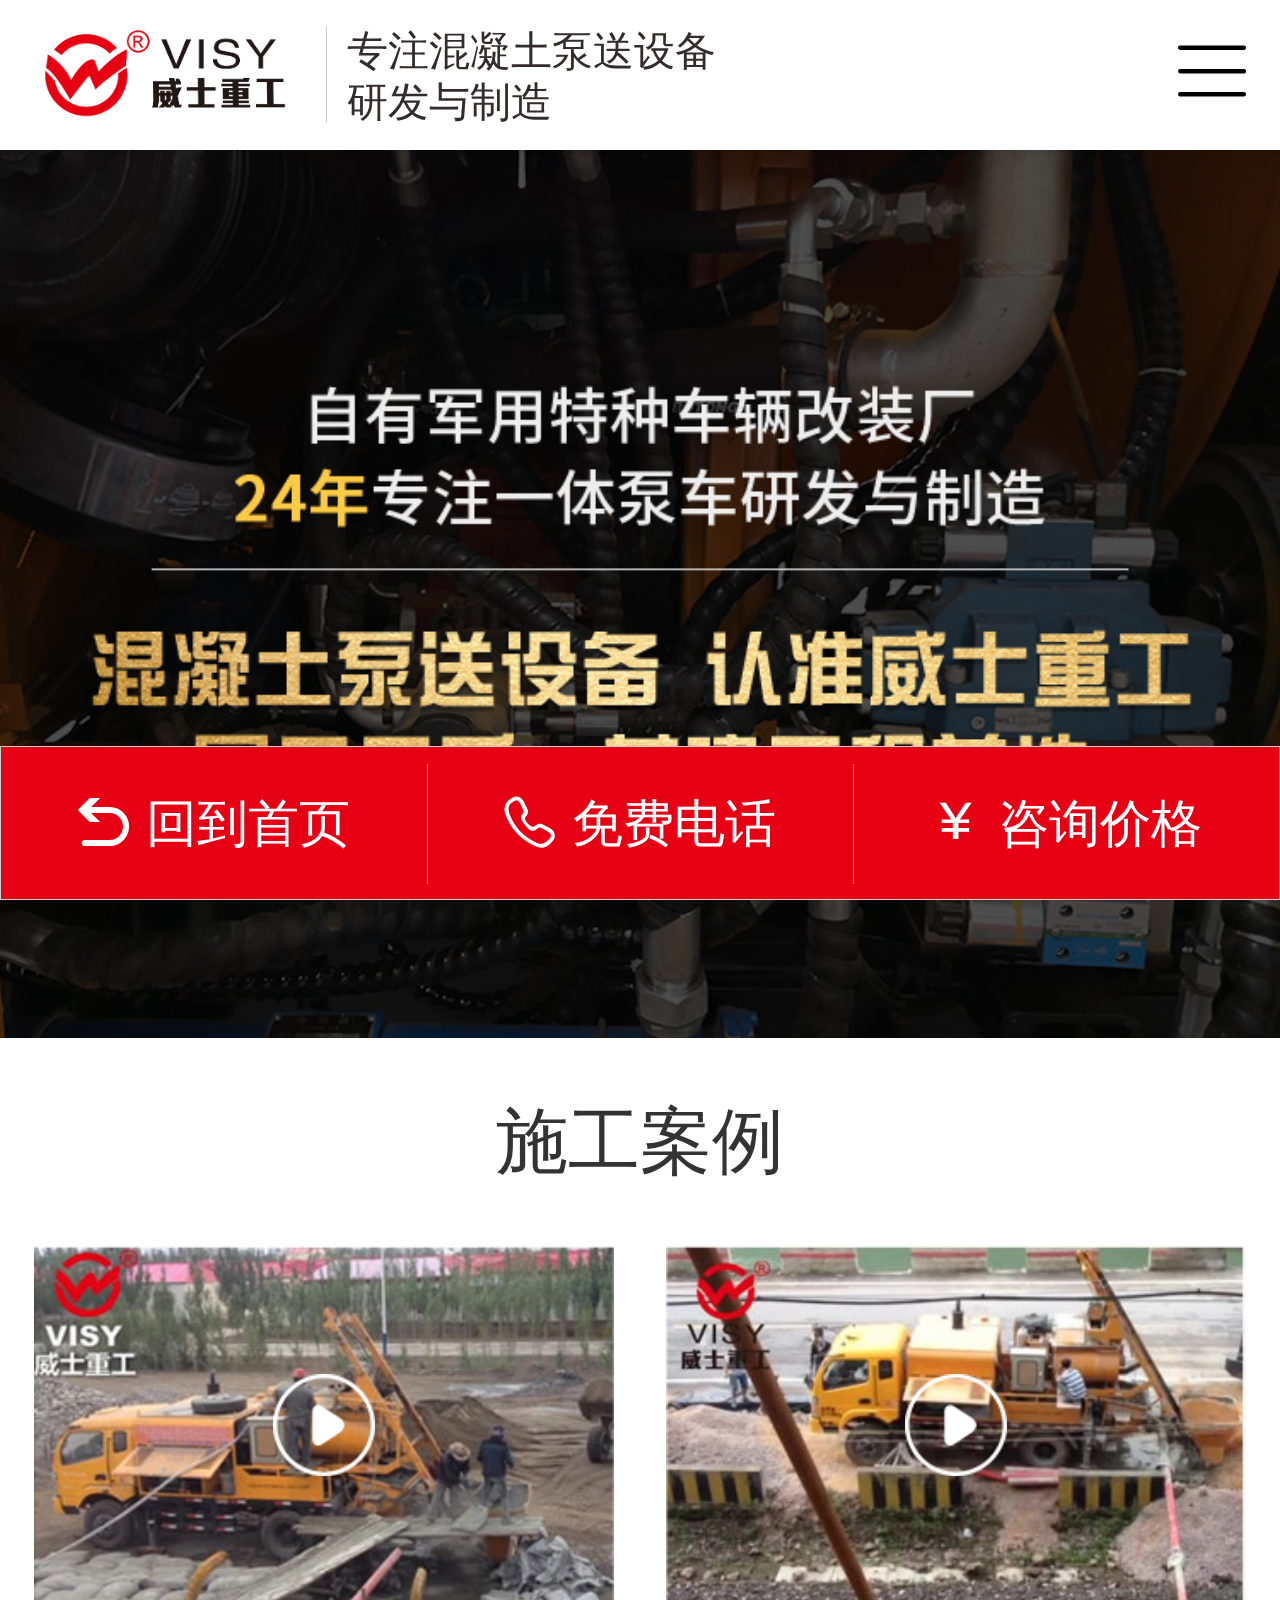
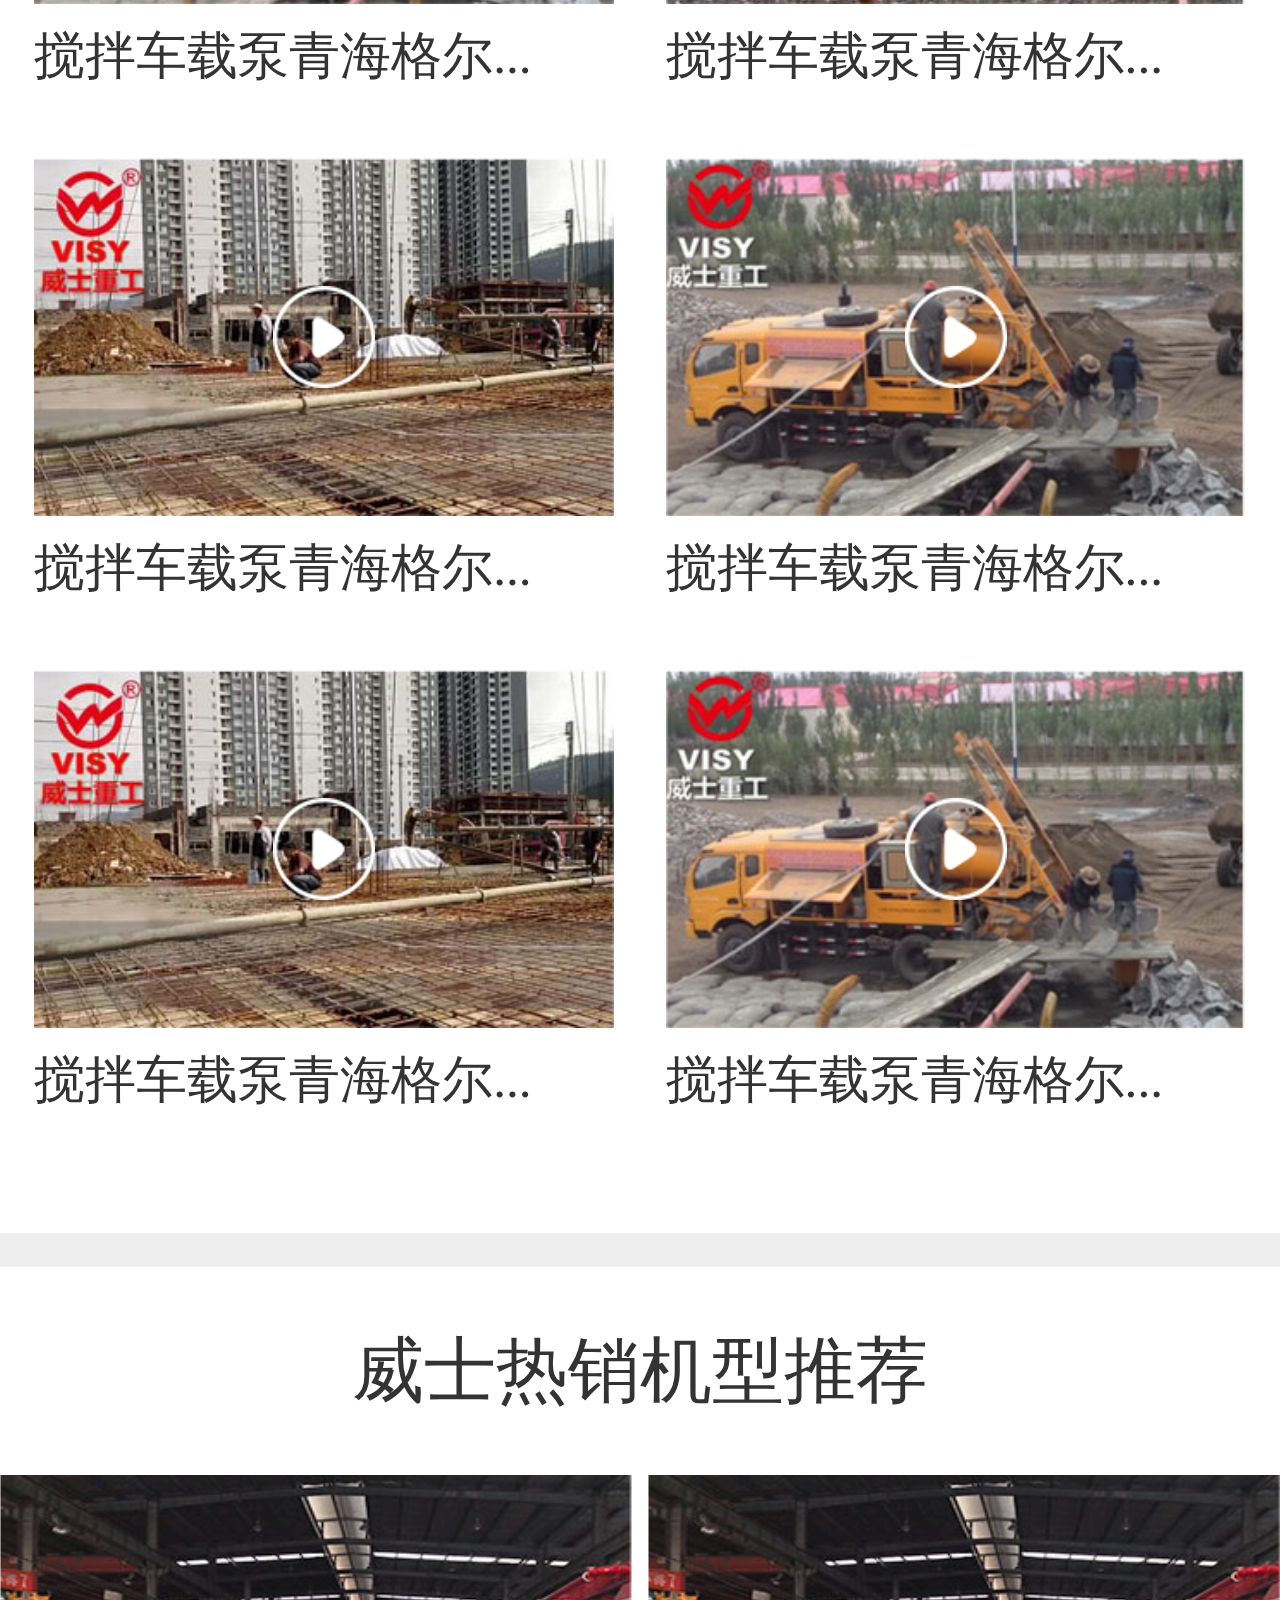
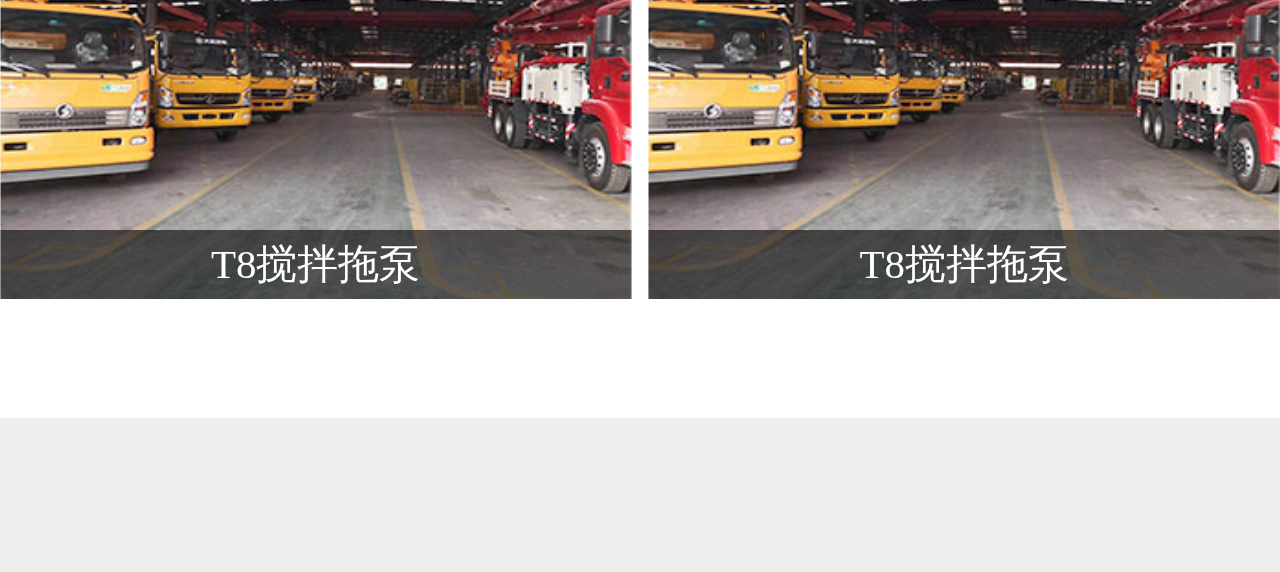
<file: case.html>
<!doctype html>
<html lang="en">
<head>
    <meta charset="UTF-8">
    <meta name="viewport"
          content="width=device-width, user-scalable=no, initial-scale=1.0, maximum-scale=1.0, minimum-scale=1.0">
    <meta http-equiv="X-UA-Compatible" content="ie=edge">
    <meta name="description" content=""/>
    <meta name="keywords" content=""/>
    <meta http-equiv="Cache-Control" content="no-cache, no-store, must-revalidate"/>
    <meta http-equiv="Pragma" content="no-cache"/>
    <meta http-equiv="Expires" content="0"/>
    <link rel="icon" href="images/base/favicon.ico">
    <link rel="icon" href="images/base/favicon.ico">
    <link rel="stylesheet" href="css/base.css">
    <link rel="stylesheet" href="css/swiper.min.css">
    <link rel="stylesheet" href="css/common.css">
    <link rel="stylesheet" href="css/style.css">
    <title>威士重工-施工案例</title>
    <script src="js/rem.js"></script>
    <script src="js/jquery-2.1.4.min.js"></script>
</head>
<body>
<div class="header">
    <div class="logo">
        <h1>
            <a href="index.html">这是啥？</a>
        </h1>
    </div>
    <div class="desc">
        <span>专注混凝土泵送设备研发与制造</span>
    </div>
    <div class="menu">
        <i id="open-menu" class="iconfont">&#xe608;</i>
    </div>
</div>
<div class="nav">
    <div id="close-menu" class="close-menu">
        <i class="iconfont">&#xe696;</i>
    </div>
    <div class="nav-wrapper">
        <ul>
            <li><a href="index.html">威士首页</a></li>
            <li>
                <i></i>
                <a href="javascript:void (0)">威士简介</a>
                <div class="submenu">
                    <ol>
                        <li><a href="about.html">关于威士</a></li>
                        <li><a href="news.html">新闻咨询</a></li>
                    </ol>
                </div>
            </li>
            <li>
                <i></i>
                <a href="product.html">产品中心</a>
                <div class="submenu">
                    <ol>
                        <li><a href="product_detail.html">T8/T9搅拌拖泵</a></li>
                        <li><a href="product_detail.html">C8/C9车载搅拌泵</a></li>
                        <li><a href="product_detail.html">搅拌臂架泵车Q8</a></li>
                        <li><a href="product_detail.html">拖泵系列</a></li>
                        <li><a href="product_detail.html">车载泵系列</a></li>
                        <li><a href="product_detail.html">小型泵车系列</a></li>
                    </ol>
                </div>
            </li>
            <li><a href="case.html">施工案例</a></li>
            <li><a href="service.html">售后服务</a></li>
            <li><a href="contact.html">联系我们</a></li>
        </ul>
    </div>
</div>
<div class="banner" style="background: url(images/banner/banner_about_02.jpg)center center /cover no-repeat"></div>

<div class="block case">
    <div class="container container-1">
        <div class="main">
            <div class="title">
                <h2>施工案例</h2>
            </div>
            <div class="list">
                <ul>
                    <li>
                        <a href="news_detail.html">
                            <div class="pic"><img src="images/others/video_22.jpg" alt=""></div>
                            <p>搅拌车载泵青海格尔...</p>
                        </a>
                    </li>
                    <li>
                        <a href="news_detail.html">
                            <div class="pic"><img src="images/others/video_24.jpg" alt=""></div>
                            <p>搅拌车载泵青海格尔...</p>
                        </a>
                    </li>
                    <li>
                        <a href="news_detail.html">
                            <div class="pic"><img src="images/others/video_32.jpg" alt=""></div>
                            <p>搅拌车载泵青海格尔...</p>
                        </a>
                    </li>
                    <li>
                        <a href="news_detail.html">
                            <div class="pic"><img src="images/others/video_34.jpg" alt=""></div>
                            <p>搅拌车载泵青海格尔...</p>
                        </a>
                    </li>
                    <li>
                        <a href="news_detail.html">
                            <div class="pic"><img src="images/others/video_32.jpg" alt=""></div>
                            <p>搅拌车载泵青海格尔...</p>
                        </a>
                    </li>
                    <li>
                        <a href="news_detail.html">
                            <div class="pic"><img src="images/others/video_34.jpg" alt=""></div>
                            <p>搅拌车载泵青海格尔...</p>
                        </a>
                    </li>
                </ul>
            </div>
        </div>
    </div>
    <div class="container container-2">
        <div class="title">
            <h2>威士热销机型推荐</h2>
        </div>
        <div class="list">
            <div class="swiper-container">
                <div class="swiper-wrapper">
                    <div class="swiper-slide">
                        <a href="">
                            <img src="images/others/cz_14.jpg" alt="">
                            <span>T8搅拌拖泵</span>
                        </a>
                    </div>
                    <div class="swiper-slide">
                        <a href="">
                            <img src="images/others/cz_14.jpg" alt="">
                            <span>T8搅拌拖泵</span>
                        </a>
                    </div>
                    <div class="swiper-slide">
                        <a href="">
                            <img src="images/others/cz_14.jpg" alt="">
                            <span>T8搅拌拖泵</span>
                        </a>
                    </div>
                </div>
            </div>
        </div>
    </div>
</div>
<div class="footer">
    <ul>
        <li>
            <a href="index.html">
                <i class="iconfont">&#xe65f;</i>
                <span>回到首页</span>
            </a>
        </li>
        <li>
            <a href="">
                <i class="iconfont">&#xe61b;</i>
                <span>免费电话</span>
            </a>
        </li>
        <li>
            <a href="">
                <i class="iconfont">&#xe607;</i>
                <span>咨询价格</span>
            </a>
        </li>
    </ul>
</div>
</body>
</html>
<script src="js/nav.js"></script>
<script src="js/swiper.min.js"></script>
<script>
    $(function () {
        var w = parseInt($("html").css("font-size")) / 100;
        var mySwiper = new Swiper(".block.case .container-2 .swiper-container", {
            speed:5000,
            slidesPerView: 2,
            initialSlide:2,
            autoplay:{
                delay:0,
                disableOnInteraction: false
            },
            freeMode:true,
            loop: true,
            spaceBetween: w * 10,
        })
    })


</script>
</file>
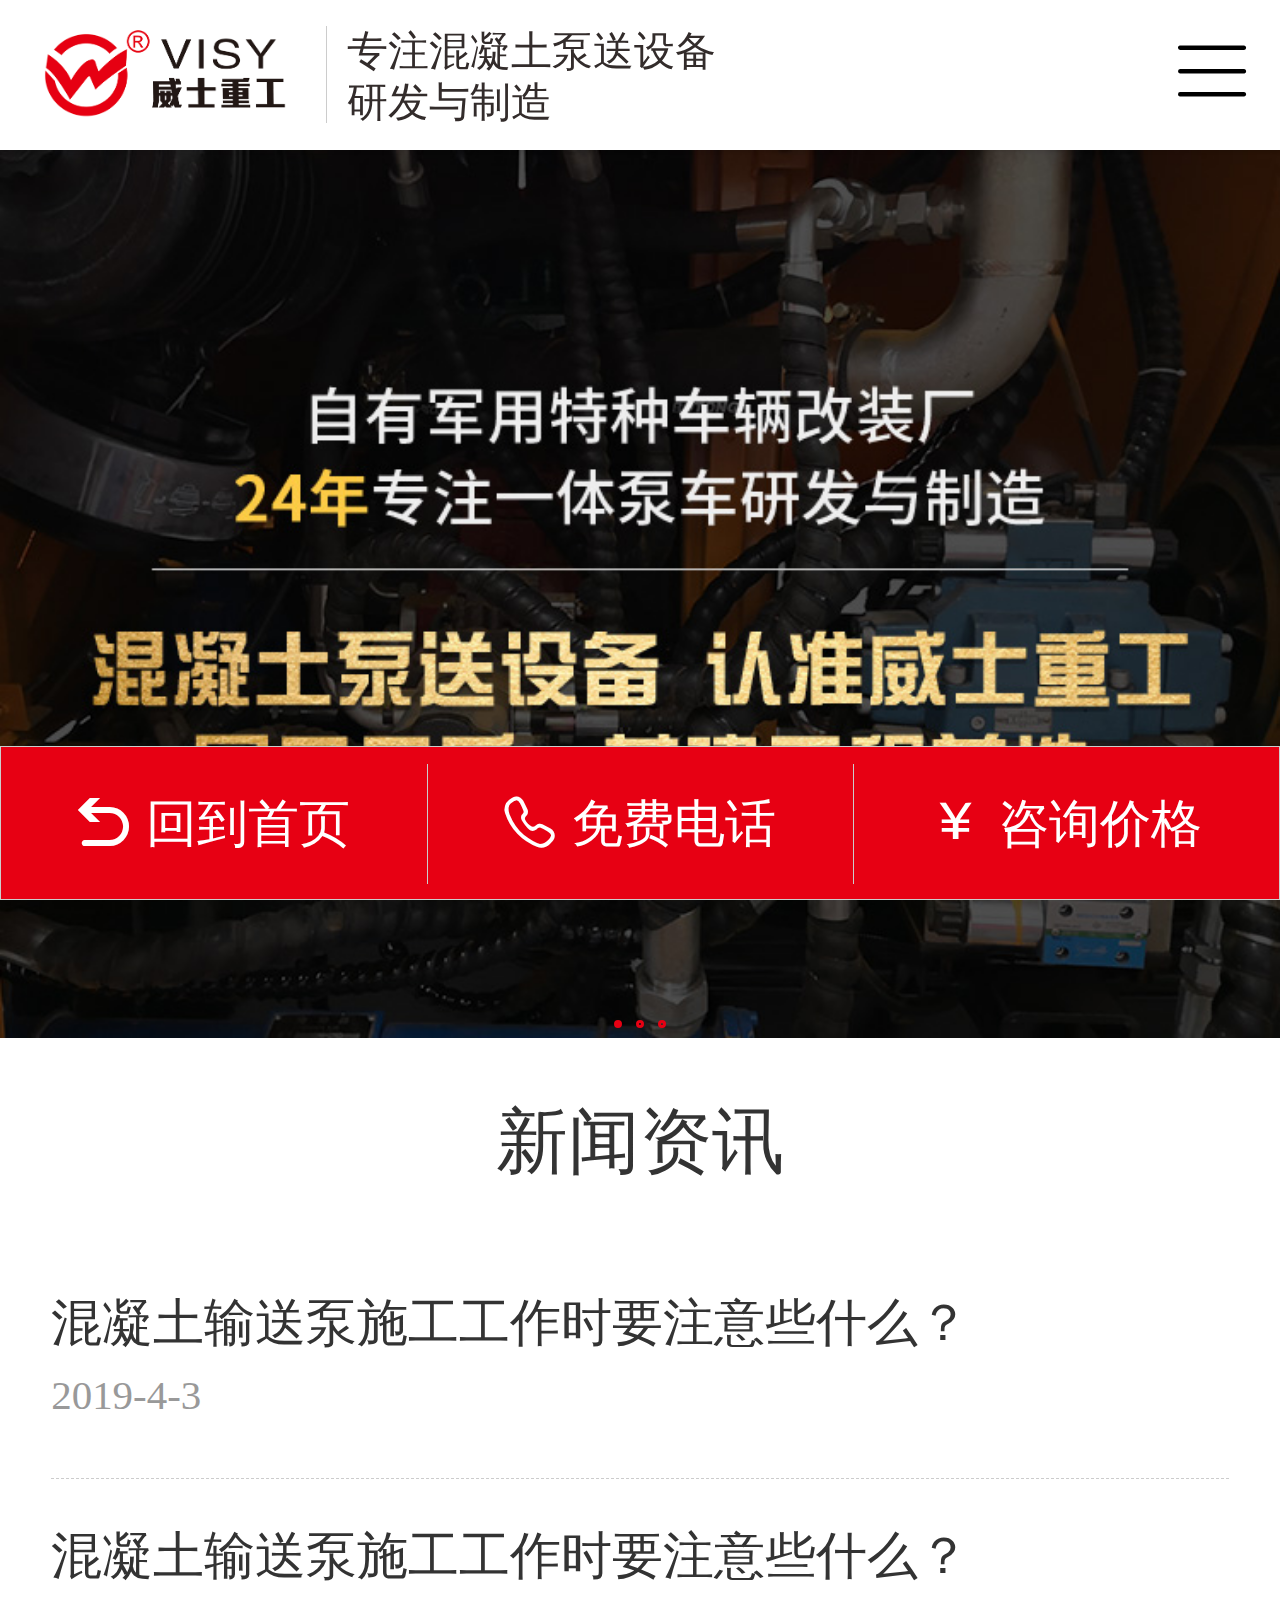
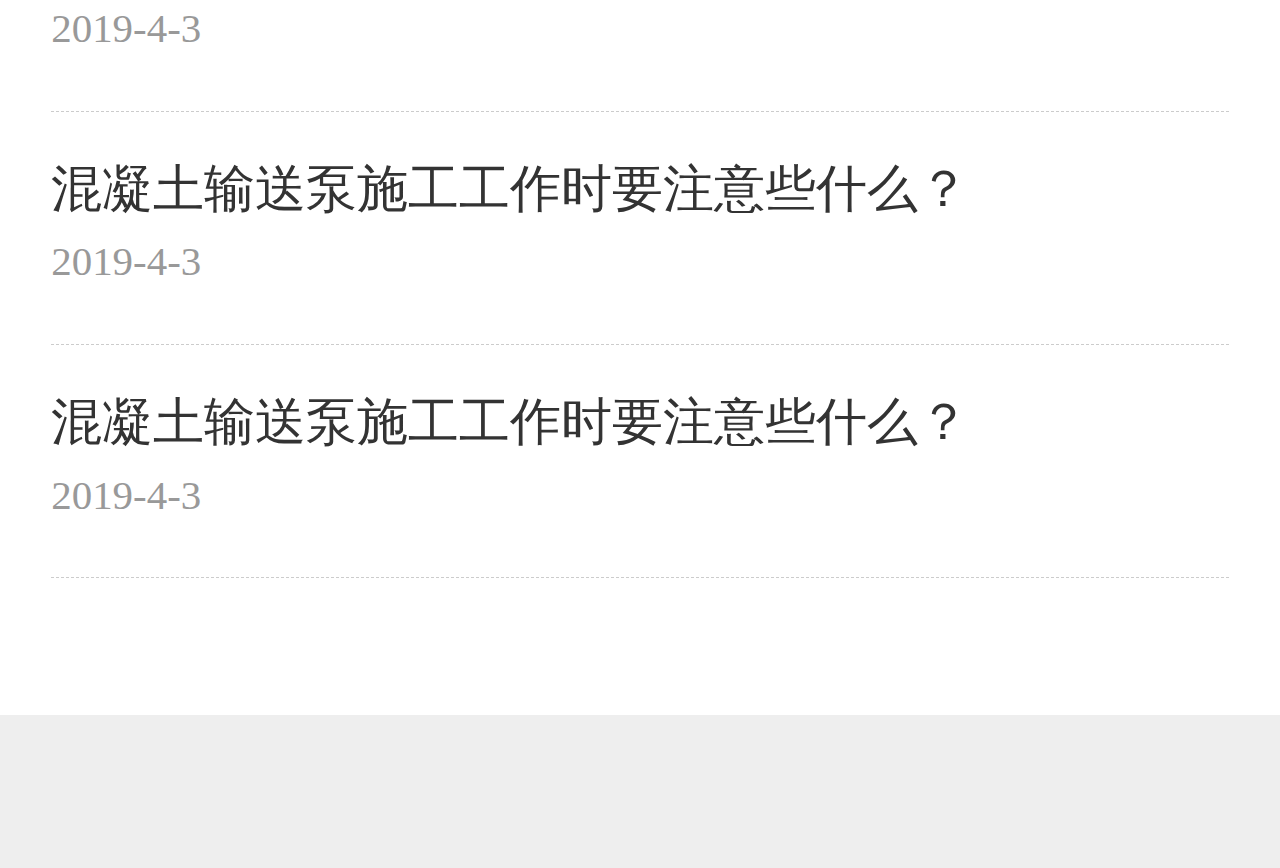
<file: news.html>
<!doctype html>
<html lang="en">
<head>
    <meta charset="UTF-8">
    <meta name="viewport"
          content="width=device-width, user-scalable=no, initial-scale=1.0, maximum-scale=1.0, minimum-scale=1.0">
    <meta http-equiv="X-UA-Compatible" content="ie=edge">
    <meta name="description" content=""/>
    <meta name="keywords" content=""/>
    <meta http-equiv="Cache-Control" content="no-cache, no-store, must-revalidate"/>
    <meta http-equiv="Pragma" content="no-cache"/>
    <meta http-equiv="Expires" content="0"/>
    <link rel="icon" href="images/base/favicon.ico">
    <link rel="stylesheet" href="css/base.css">
    <link rel="stylesheet" href="css/swiper.min.css">
    <link rel="stylesheet" href="css/common.css">
    <link rel="stylesheet" href="css/style.css">
    <title>威士重工-新闻资讯</title>
    <script src="js/rem.js"></script>
    <script src="js/jquery-2.1.4.min.js"></script>
</head>
<body>
<div class="header">
    <div class="logo">
        <h1>
            <a href="index.html">这是啥？</a>
        </h1>
    </div>
    <div class="desc">
        <span>专注混凝土泵送设备研发与制造</span>
    </div>
    <div class="menu">
        <i id="open-menu" class="iconfont">&#xe608;</i>
    </div>
</div>
<div class="nav">
    <div id="close-menu" class="close-menu">
        <i class="iconfont">&#xe696;</i>
    </div>
    <div class="nav-wrapper">
        <ul>
            <li><a href="index.html">威士首页</a></li>
            <li>
                <i></i>
                <a href="javascript:void (0)">威士简介</a>
                <div class="submenu">
                    <ol>
                        <li><a href="about.html">关于威士</a></li>
                        <li><a href="news.html">新闻咨询</a></li>
                    </ol>
                </div>
            </li>
            <li>
                <i></i>
                <a href="product.html">产品中心</a>
                <div class="submenu">
                    <ol>
                        <li><a href="product_detail.html">T8/T9搅拌拖泵</a></li>
                        <li><a href="product_detail.html">C8/C9车载搅拌泵</a></li>
                        <li><a href="product_detail.html">搅拌臂架泵车Q8</a></li>
                        <li><a href="product_detail.html">拖泵系列</a></li>
                        <li><a href="product_detail.html">车载泵系列</a></li>
                        <li><a href="product_detail.html">小型泵车系列</a></li>
                    </ol>
                </div>
            </li>
            <li><a href="case.html">施工案例</a></li>
            <li><a href="service.html">售后服务</a></li>
            <li><a href="contact.html">联系我们</a></li>
        </ul>
    </div>
</div>

<div class="banner">
    <div class="swiper-container">
        <div class="swiper-wrapper">
            <div class="swiper-slide"><a href=""><img src="images/banner/banner_about_02.jpg" alt=""></a></div>
            <div class="swiper-slide"><a href=""><img src="images/banner/banner_about_02.jpg" alt=""></a></div>
            <div class="swiper-slide"><a href=""><img src="images/banner/banner_about_02.jpg" alt=""></a></div>
        </div>
        <div class="swiper-pagination"></div>
    </div>
</div>
<div class="block news">
    <div class="container container-1">
        <div class="main">
            <div class="title">
                <h2>新闻资讯</h2>
            </div>
            <div class="list">
                <ul>
                    <li>
                        <a href="news_detail.html">
                            <p>混凝土输送泵施工工作时要注意些什么？</p>
                            <span>2019-4-3</span>
                        </a>
                    </li>
                    <li>
                        <a href="news_detail.html">
                            <p>混凝土输送泵施工工作时要注意些什么？</p>
                            <span>2019-4-3</span>
                        </a>
                    </li>
                    <li>
                        <a href="news_detail.html">
                            <p>混凝土输送泵施工工作时要注意些什么？</p>
                            <span>2019-4-3</span>
                        </a>
                    </li>
                    <li>
                        <a href="news_detail.html">
                            <p>混凝土输送泵施工工作时要注意些什么？</p>
                            <span>2019-4-3</span>
                        </a>
                    </li>
                </ul>
            </div>

        </div>
    </div>
</div>
<div class="footer">
    <ul>
        <li>
            <a href="index.html">
                <i class="iconfont">&#xe65f;</i>
                <span>回到首页</span>
            </a>
        </li>
        <li>
            <a href="">
                <i class="iconfont">&#xe61b;</i>
                <span>免费电话</span>
            </a>
        </li>
        <li>
            <a href="">
                <i class="iconfont">&#xe607;</i>
                <span>咨询价格</span>
            </a>
        </li>
    </ul>
</div>
</body>
</html>
<script src="js/nav.js"></script>
<script src="js/swiper.min.js"></script>
<script>
    $(function () {
        var w = parseInt($("html").css("font-size")) / 100;
        var banner = new Swiper(".banner .swiper-container", {
            loop: true,
            speed: 800,
            autoplay: {
                delay: 3000,
                disableOnInteraction: false
            },
            pagination: {
                el: ".banner .swiper-pagination"
            }
        });
    })
</script>
</file>
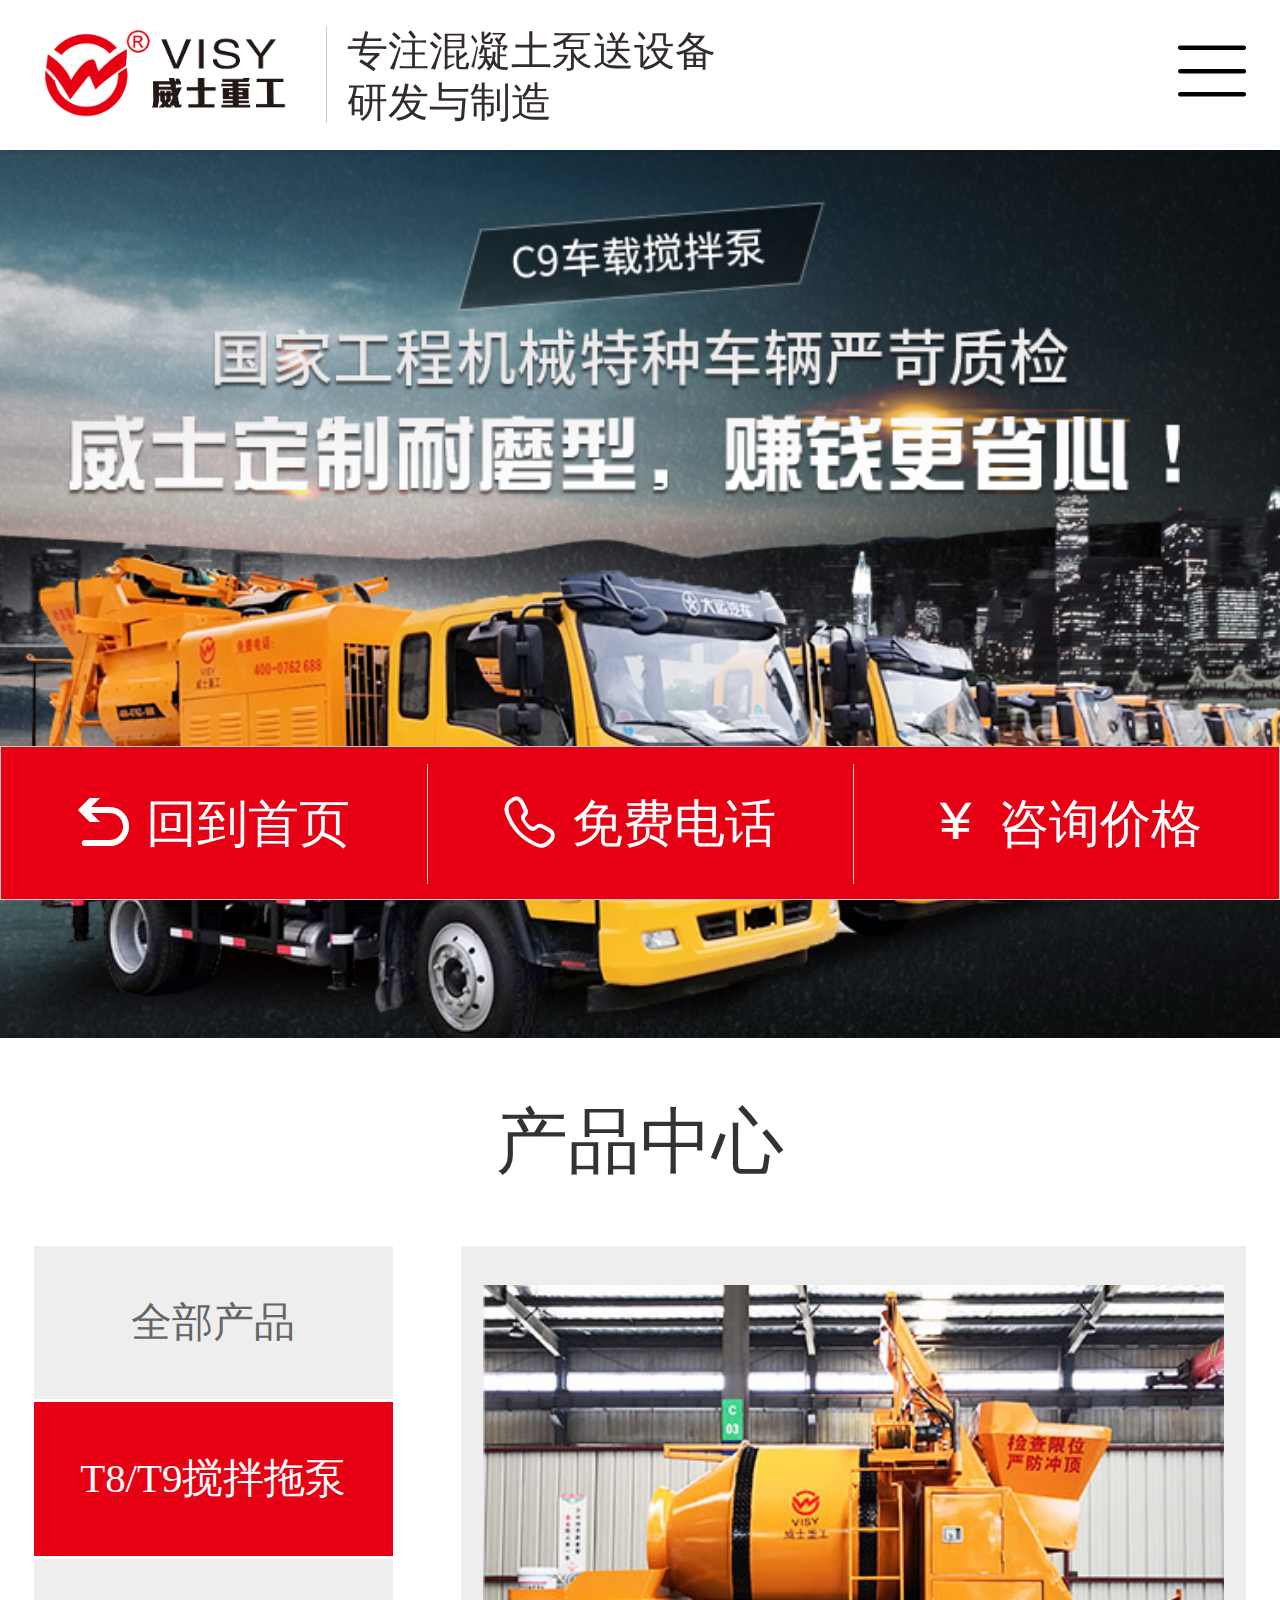
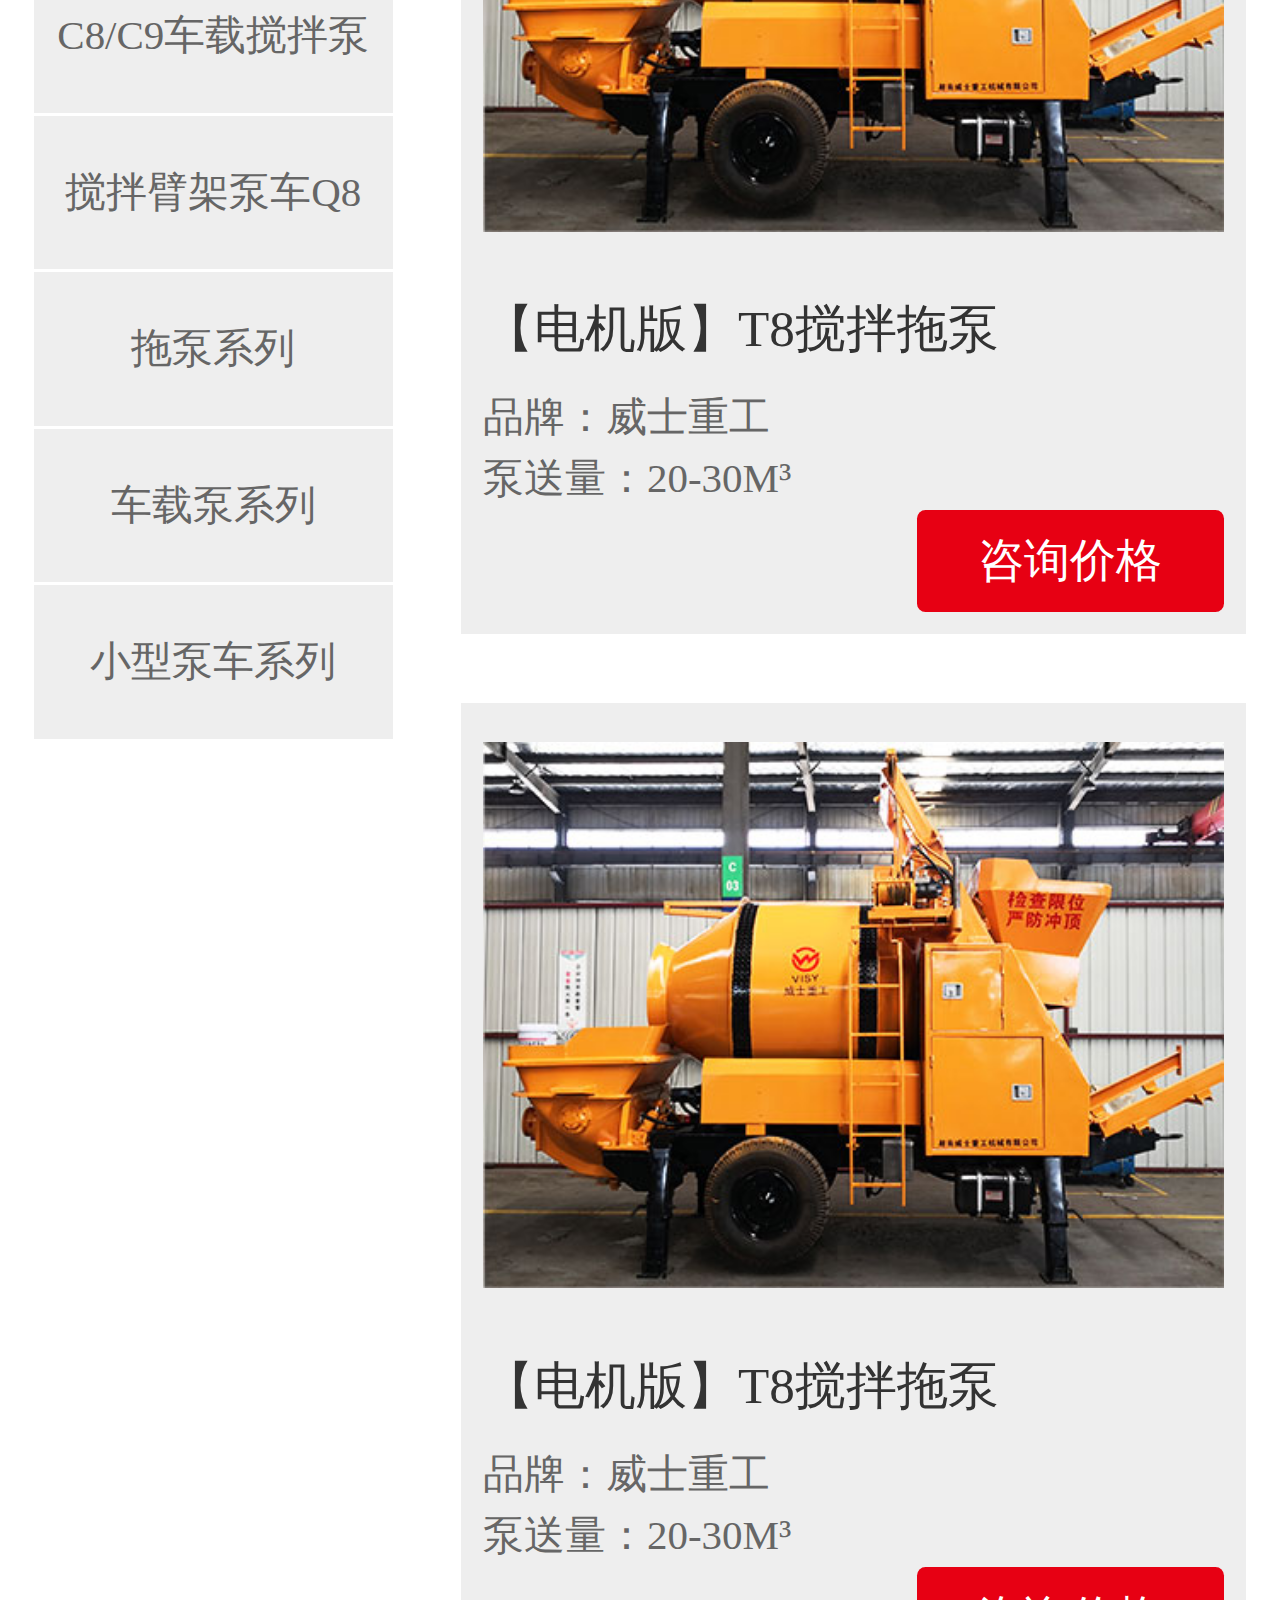
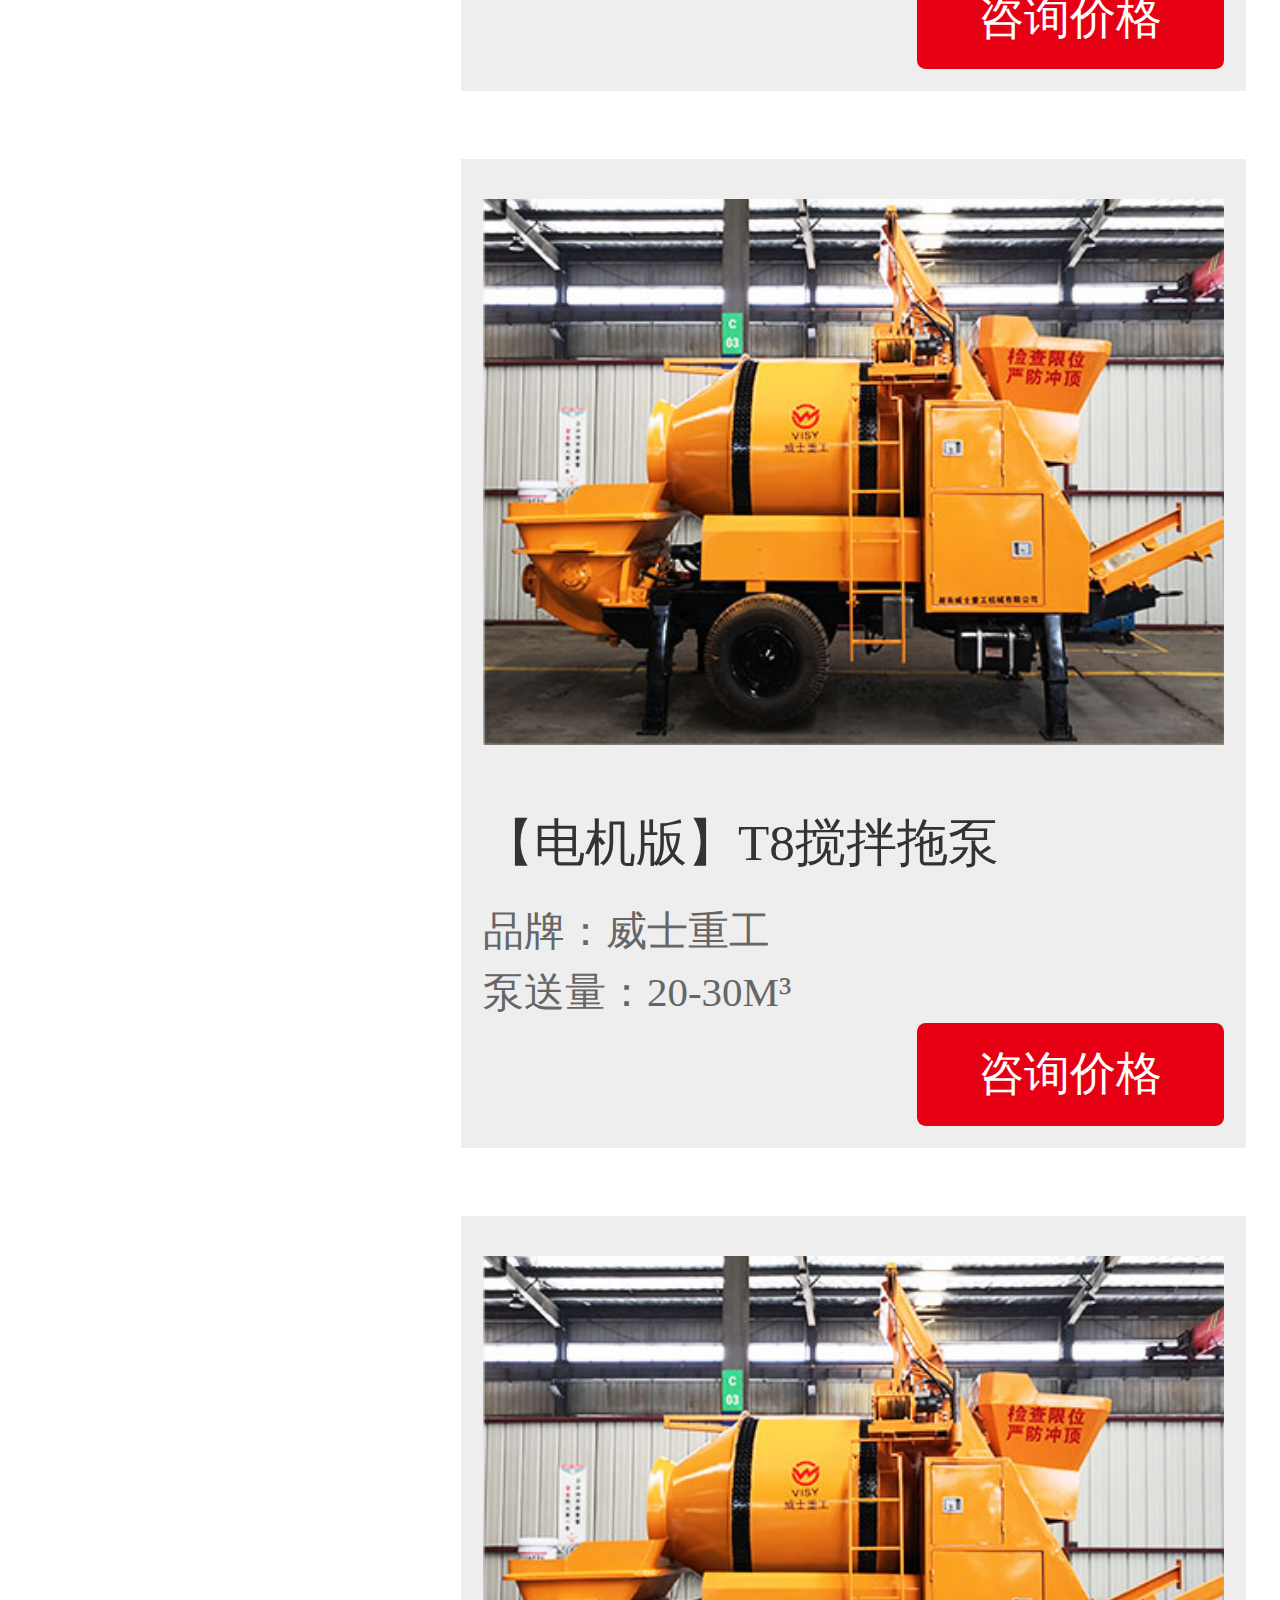
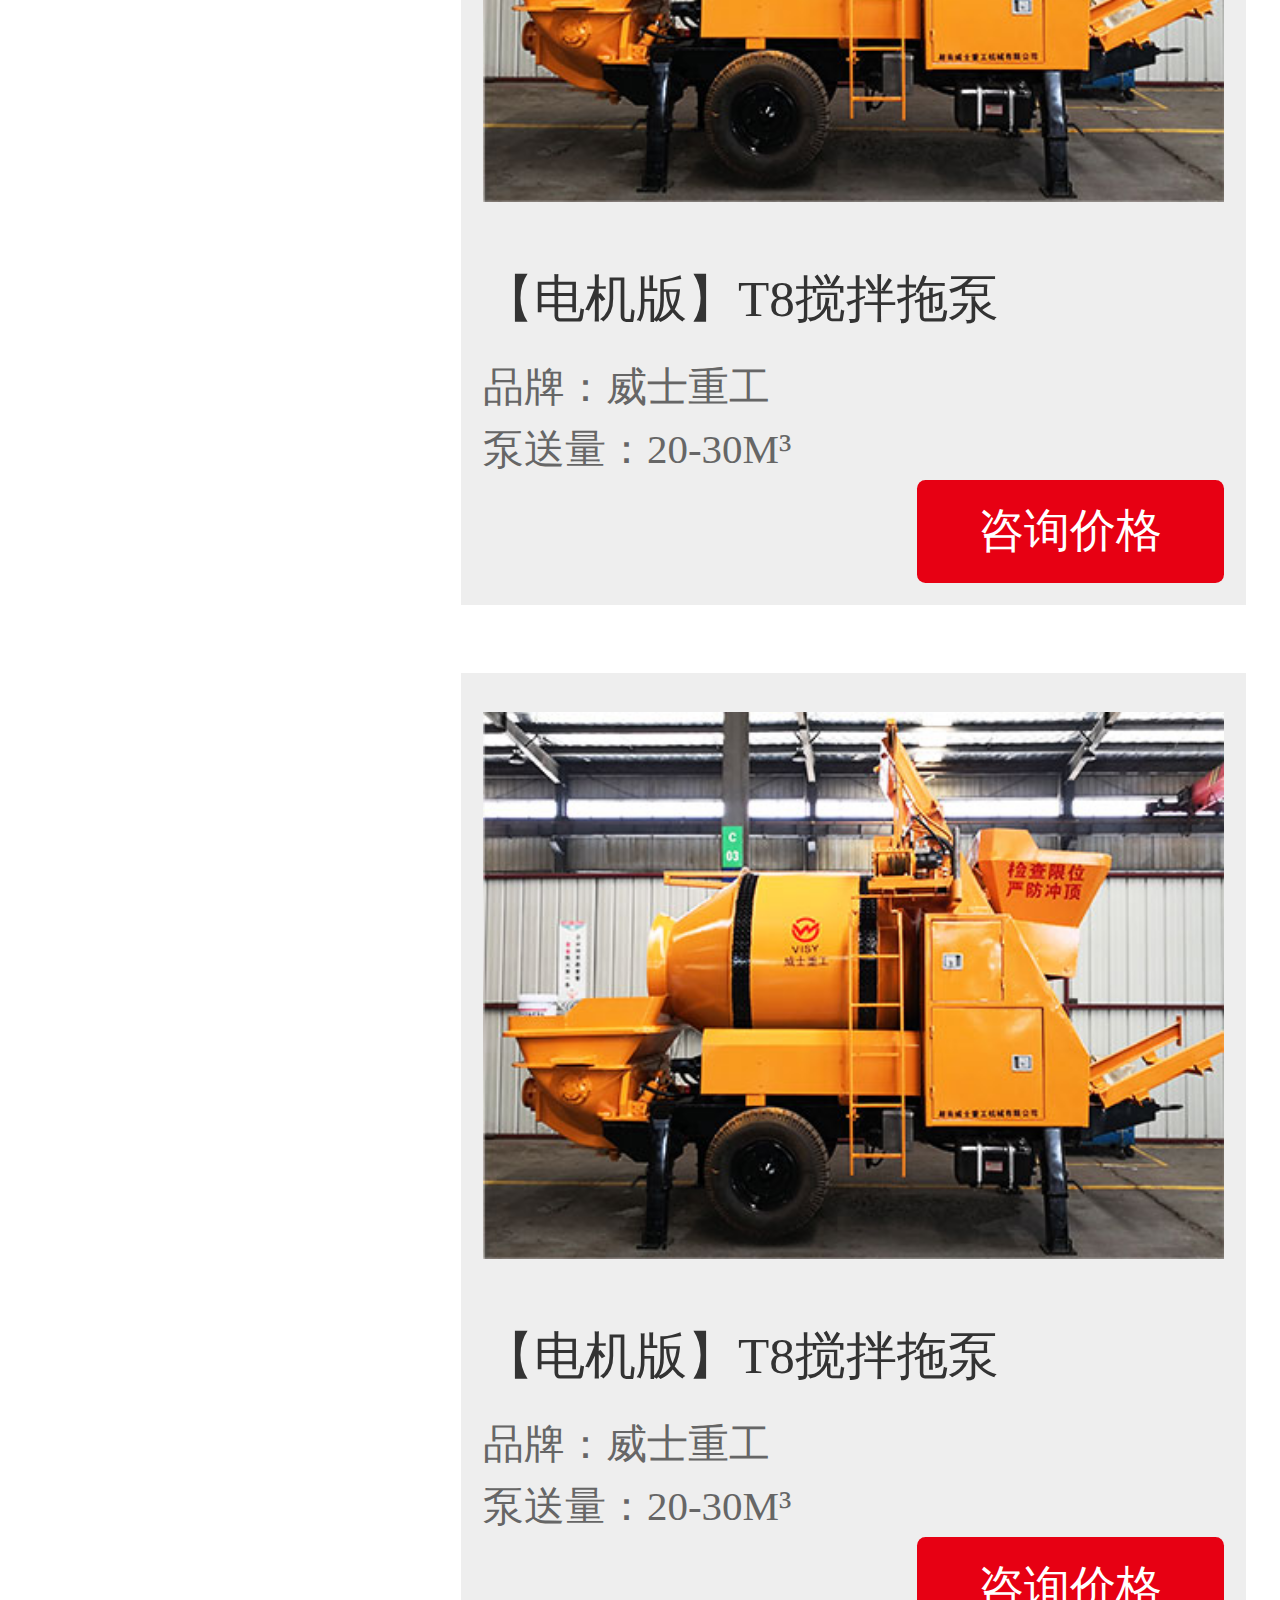
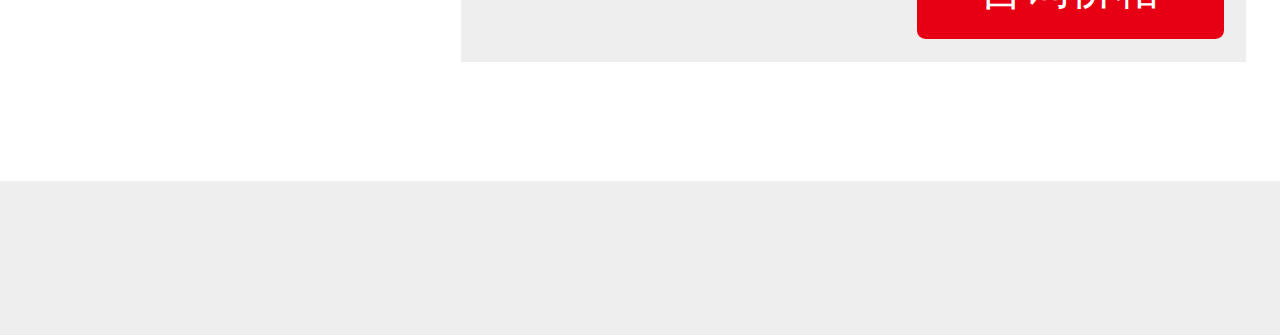
<file: product.html>
<!doctype html>
<html lang="en">
<head>
    <meta charset="UTF-8">
    <meta name="viewport"
          content="width=device-width, user-scalable=no, initial-scale=1.0, maximum-scale=1.0, minimum-scale=1.0">
    <meta http-equiv="X-UA-Compatible" content="ie=edge">
    <meta name="description" content=""/>
    <meta name="keywords" content=""/>
    <meta http-equiv="Cache-Control" content="no-cache, no-store, must-revalidate"/>
    <meta http-equiv="Pragma" content="no-cache"/>
    <meta http-equiv="Expires" content="0"/>
    <link rel="icon" href="images/base/favicon.ico">
    <link rel="stylesheet" href="css/base.css">
    <link rel="stylesheet" href="css/swiper.min.css">
    <link rel="stylesheet" href="css/common.css">
    <link rel="stylesheet" href="css/style.css">
    <title>威士重工-产品中心</title>
    <script src="js/rem.js"></script>
    <script src="js/jquery-2.1.4.min.js"></script>
</head>
<body>
<div class="header">

    <div class="logo">
        <h1>
            <a href="index.html">这是啥？</a>
        </h1>
    </div>
    <div class="desc">
        <span>专注混凝土泵送设备研发与制造</span>
    </div>
    <div class="menu">
        <i id="open-menu" class="iconfont">&#xe608;</i>
    </div>

</div>
<div class="nav">
    <div id="close-menu" class="close-menu">
        <i class="iconfont">&#xe696;</i>
    </div>
    <div class="nav-wrapper">
        <ul>
            <li><a href="index.html">威士首页</a></li>
            <li>
                <i></i>
                <a href="javascript:void (alert('点加号展开'))">威士简介</a>
                <div class="submenu">
                    <ol>
                        <li><a href="about.html">关于威士</a></li>
                        <li><a href="news.html">新闻咨询</a></li>
                    </ol>
                </div>
            </li>
            <li>
                <i></i>
                <a href="product.html">产品中心</a>
                <div class="submenu">
                    <ol>
                        <li><a href="product_detail.html">T8/T9搅拌拖泵</a></li>
                        <li><a href="product_detail.html">C8/C9车载搅拌泵</a></li>
                        <li><a href="product_detail.html">搅拌臂架泵车Q8</a></li>
                        <li><a href="product_detail.html">拖泵系列</a></li>
                        <li><a href="product_detail.html">车载泵系列</a></li>
                        <li><a href="product_detail.html">小型泵车系列</a></li>
                    </ol>
                </div>
            </li>
            <li><a href="case.html">施工案例</a></li>
            <li><a href="service.html">售后服务</a></li>
            <li><a href="contact.html">联系我们</a></li>
        </ul>
    </div>
</div>
<div class="banner" style="background: url(images/banner/banner1_02.jpg)center center /cover no-repeat"></div>
<div class="block product">
    <div class="container container-1">
        <div class="main">
            <div class="title">
                <h2>产品中心</h2>
            </div>
            <div class="product-nav">
                <div class="product-nav-wrapper">
                    <ul>
                        <li><a href="">全部产品</a></li>
                        <li class="on"><a href="">T8/T9搅拌拖泵</a></li>
                        <li><a href="">C8/C9车载搅拌泵</a></li>
                        <li><a href="">搅拌臂架泵车Q8</a></li>
                        <li><a href="">拖泵系列</a></li>
                        <li><a href="">车载泵系列</a></li>
                        <li><a href="">小型泵车系列</a></li>
                    </ul>
                </div>
            </div>
            <div class="product-box">
                <div class="product-box-wrapper">
                    <ul>
                        <li>
                            <div class="pic">
                                <a href="product_detail.html">
                                    <img src="images/others/T8_23.jpg" alt="">
                                </a>
                            </div>
                            <div class="con clearfix">
                                <div class="name">【电机版】T8搅拌拖泵</div>
                                <p>品牌：威士重工</p>
                                <p>泵送量：20-30M³</p>
                                <a href="">咨询价格</a>
                            </div>
                        </li>
                        <li>
                            <div class="pic">
                                <a href="product_detail.html">
                                    <img src="images/others/T8_23.jpg" alt="">
                                </a>
                            </div>
                            <div class="con clearfix">
                                <div class="name">【电机版】T8搅拌拖泵</div>
                                <p>品牌：威士重工</p>
                                <p>泵送量：20-30M³</p>
                                <a href="">咨询价格</a>
                            </div>
                        </li>
                        <li>
                            <div class="pic">
                                <a href="product_detail.html">
                                    <img src="images/others/T8_23.jpg" alt="">
                                </a>
                            </div>
                            <div class="con clearfix">
                                <div class="name">【电机版】T8搅拌拖泵</div>
                                <p>品牌：威士重工</p>
                                <p>泵送量：20-30M³</p>
                                <a href="">咨询价格</a>
                            </div>
                        </li>
                        <li>
                            <div class="pic">
                                <a href="product_detail.html">
                                    <img src="images/others/T8_23.jpg" alt="">
                                </a>
                            </div>
                            <div class="con clearfix">
                                <div class="name">【电机版】T8搅拌拖泵</div>
                                <p>品牌：威士重工</p>
                                <p>泵送量：20-30M³</p>
                                <a href="">咨询价格</a>
                            </div>
                        </li>
                        <li>
                            <div class="pic">
                                <a href="product_detail.html">
                                    <img src="images/others/T8_23.jpg" alt="">
                                </a>
                            </div>
                            <div class="con clearfix">
                                <div class="name">【电机版】T8搅拌拖泵</div>
                                <p>品牌：威士重工</p>
                                <p>泵送量：20-30M³</p>
                                <a href="">咨询价格</a>
                            </div>
                        </li>
                    </ul>
                </div>
            </div>
        </div>
    </div>
</div>
<div class="footer">
    <ul>
        <li>
            <a href="index.html">
                <i class="iconfont">&#xe65f;</i>
                <span>回到首页</span>
            </a>
        </li>
        <li>
            <a href="">
                <i class="iconfont">&#xe61b;</i>
                <span>免费电话</span>
            </a>
        </li>
        <li>
            <a href="">
                <i class="iconfont">&#xe607;</i>
                <span>咨询价格</span>
            </a>
        </li>
    </ul>
</div>
</body>
</html>
<script src="js/nav.js"></script>
<script>
    // $(function () {
    //     var t = $(".product-nav").offset().top
    //     console.log(t);
    //
    //     $(window).scroll(function () {
    //
    //     })
    // })
</script>
<script>
    $(function () {
        var s = $(".product-nav").offset().top - $(".header").innerHeight();
        var productNav = $(".product-nav-wrapper");
        $(window).scroll(function () {
            var d = $(document).scrollTop();
            d > s ? productNav.addClass("fixed") : productNav.removeClass("fixed");
        });
    });
</script>
</file>
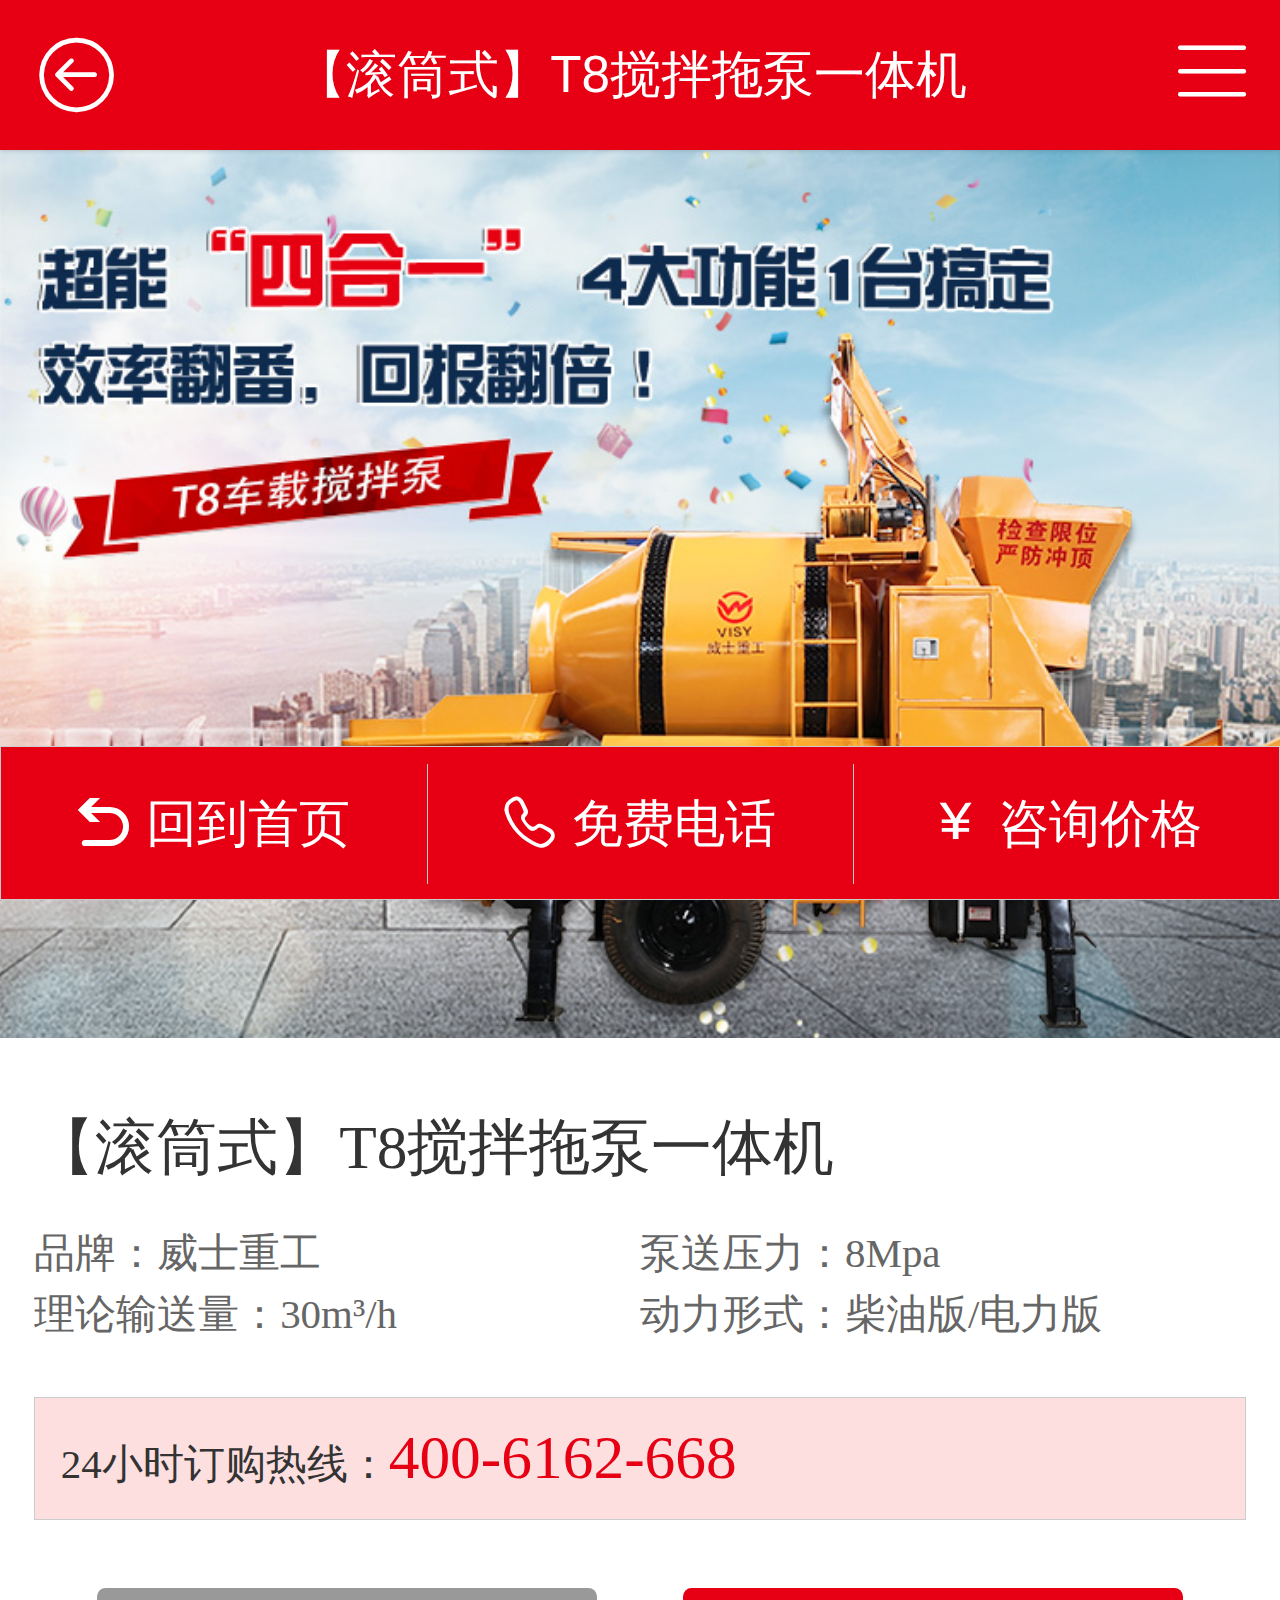
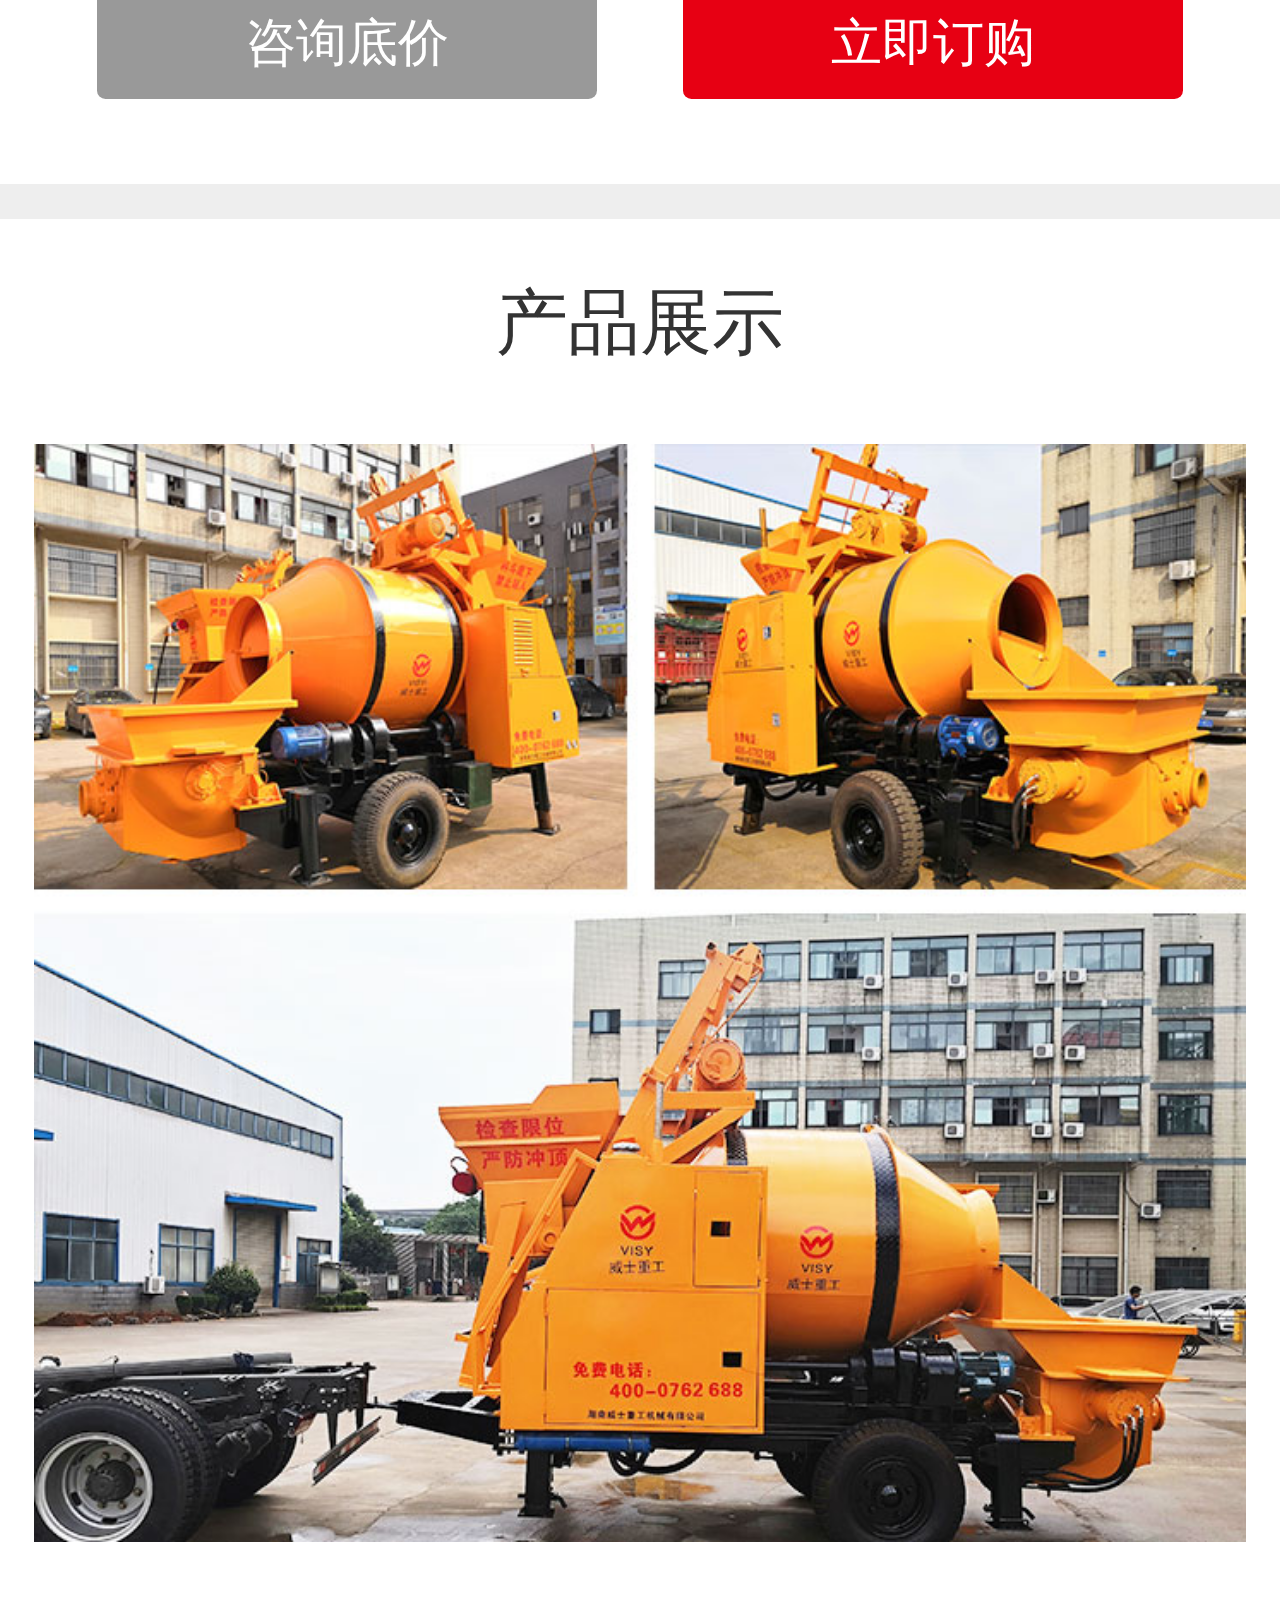
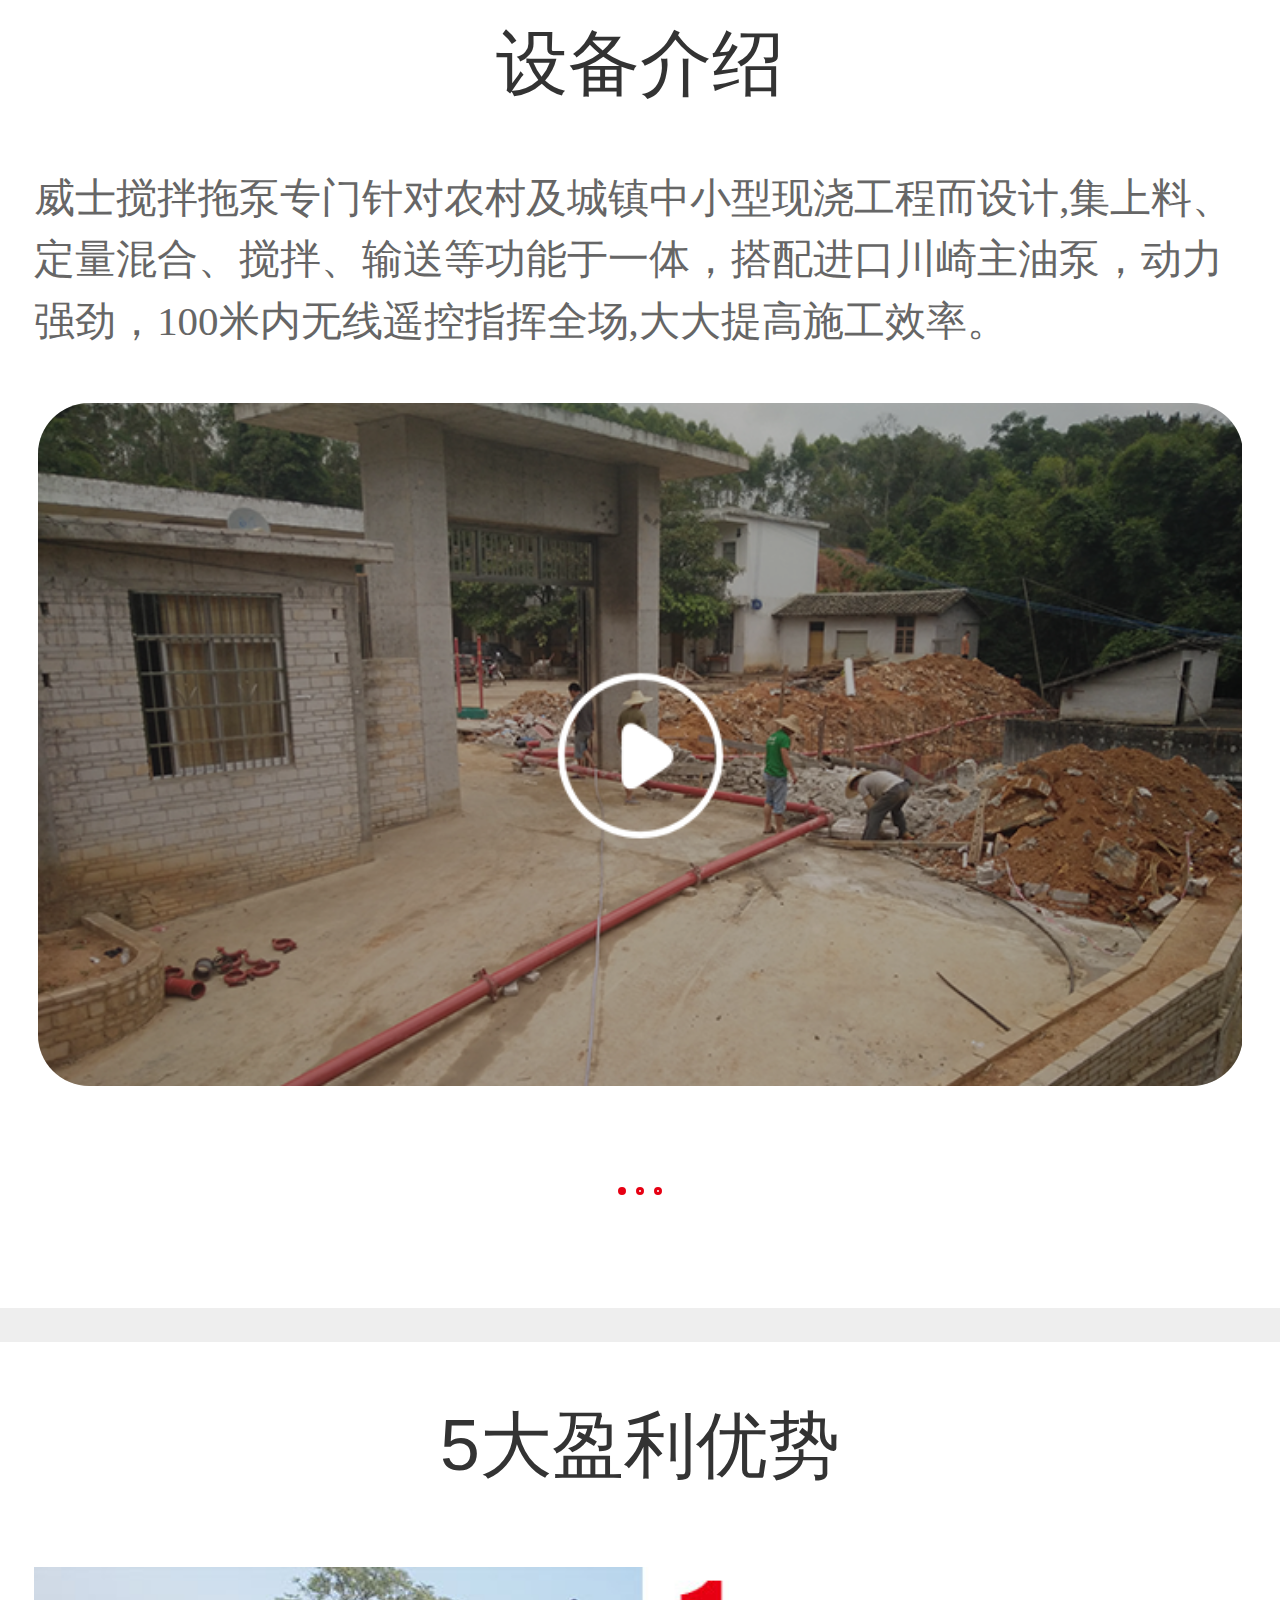
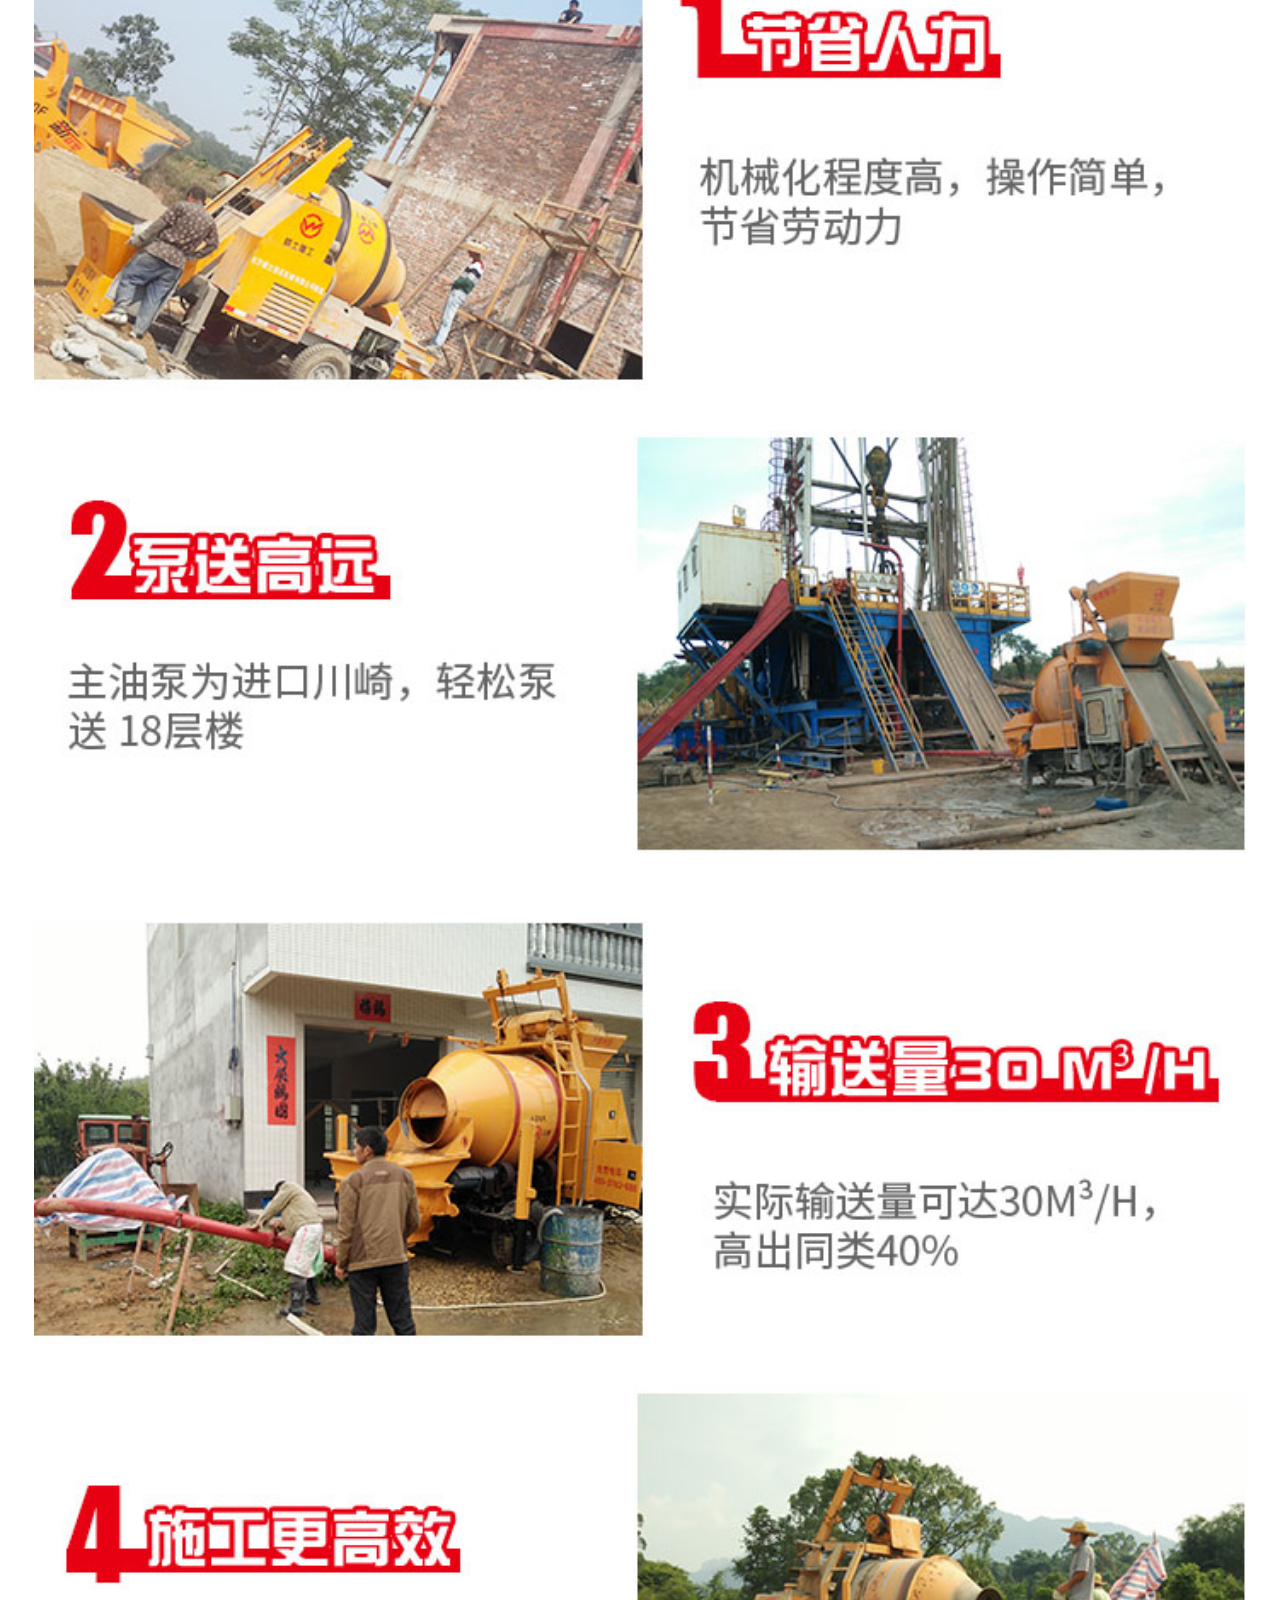
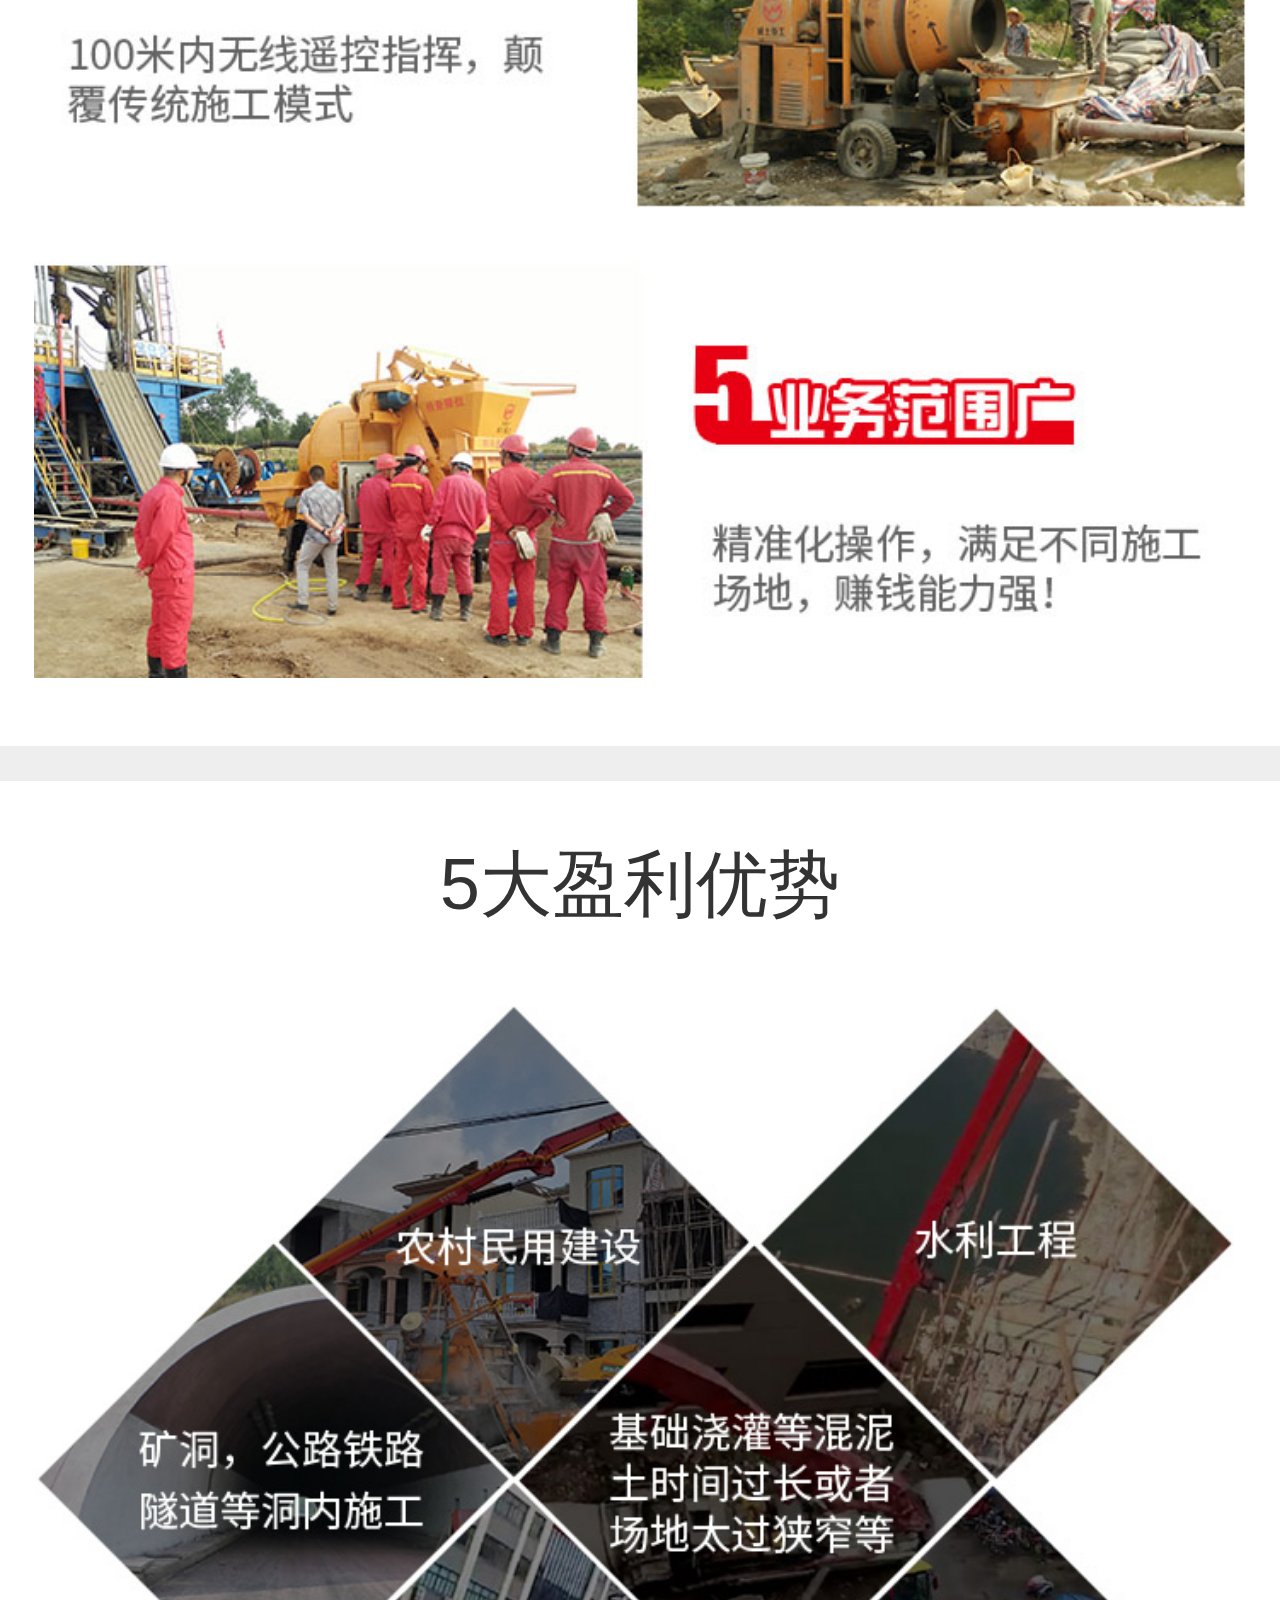
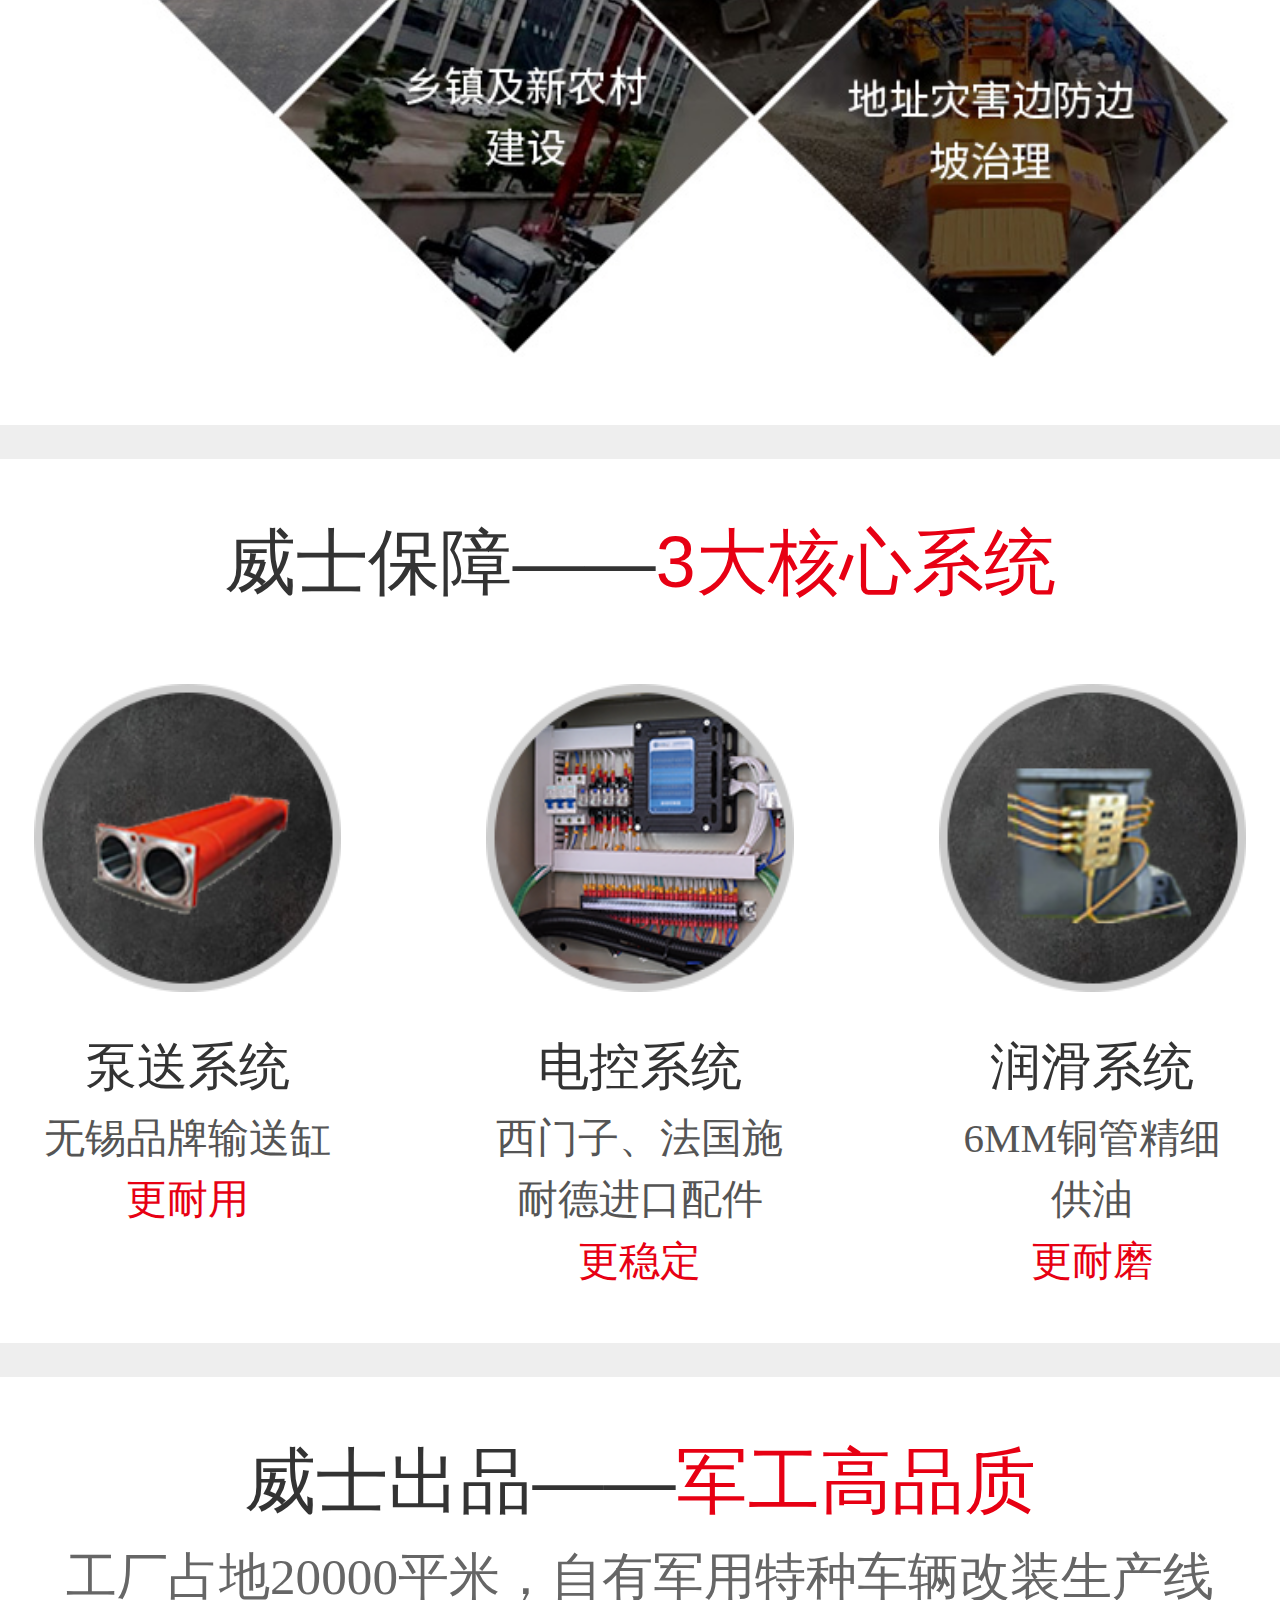
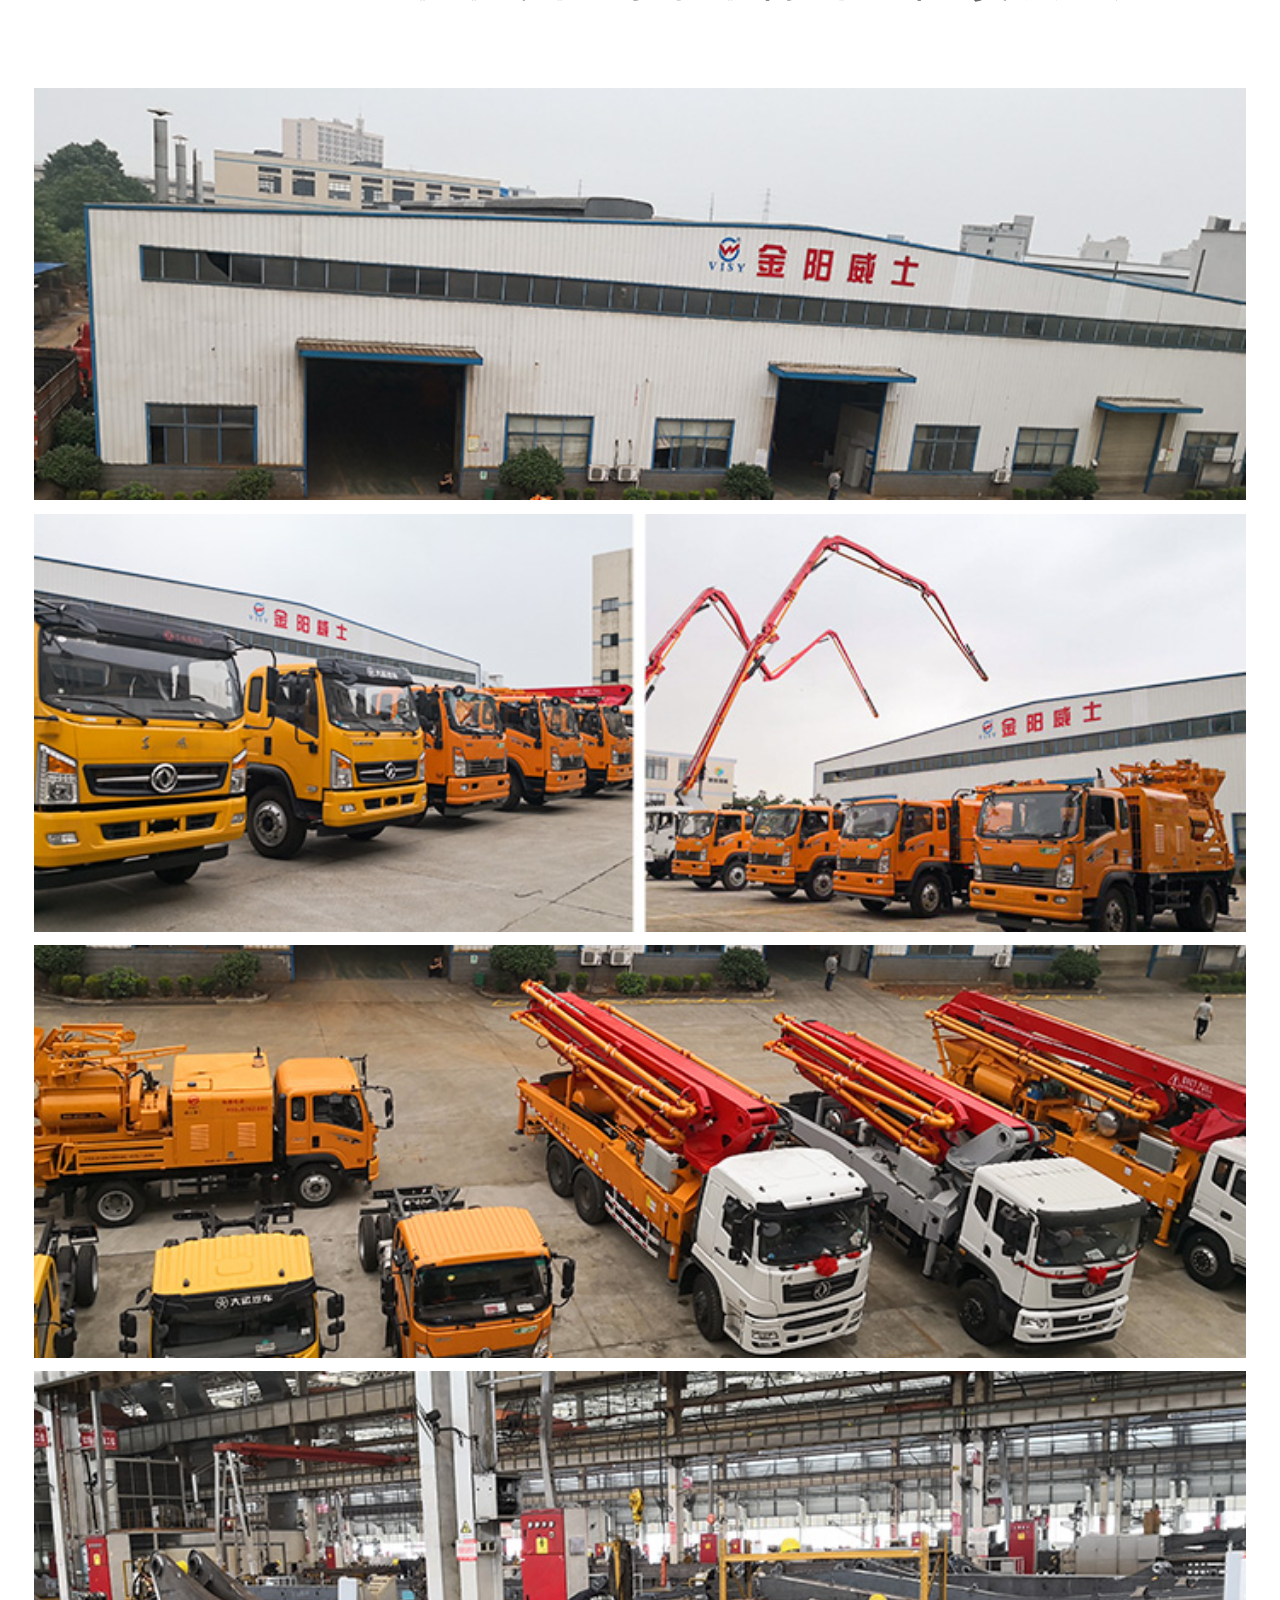
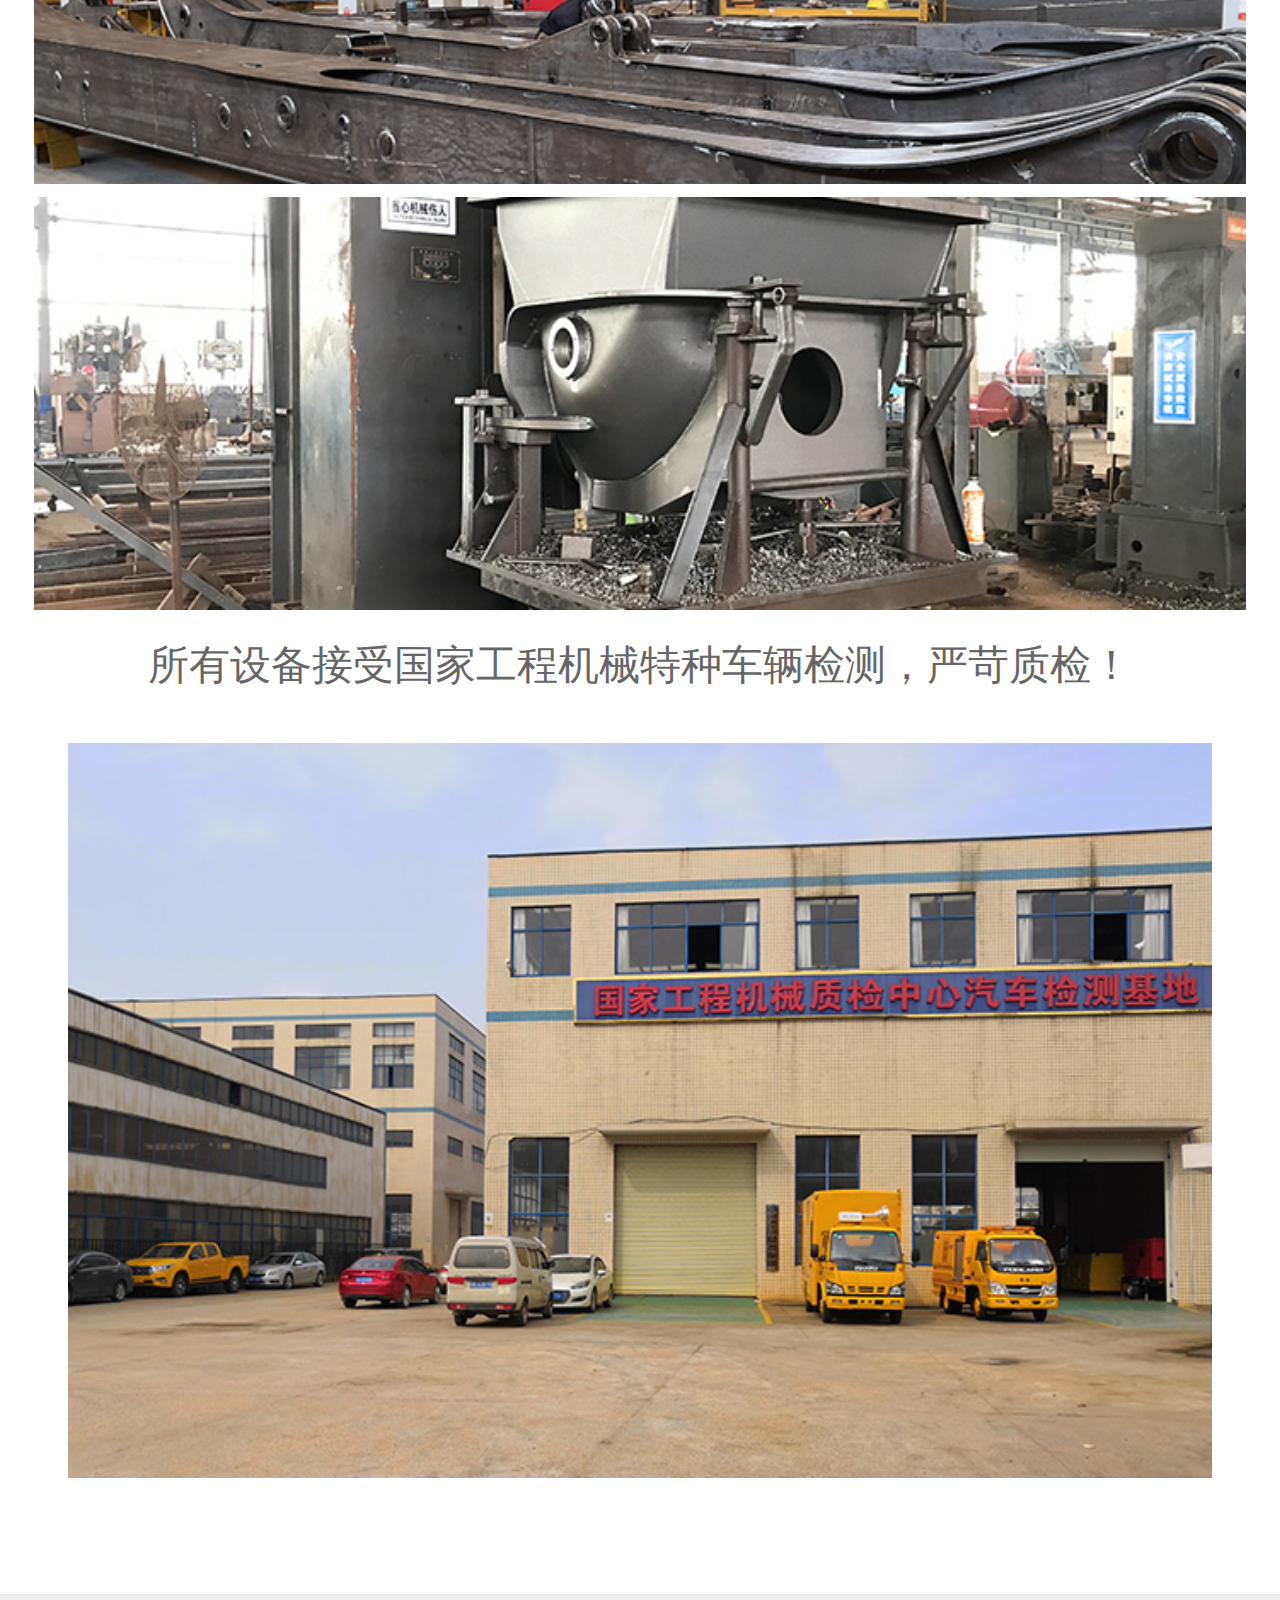
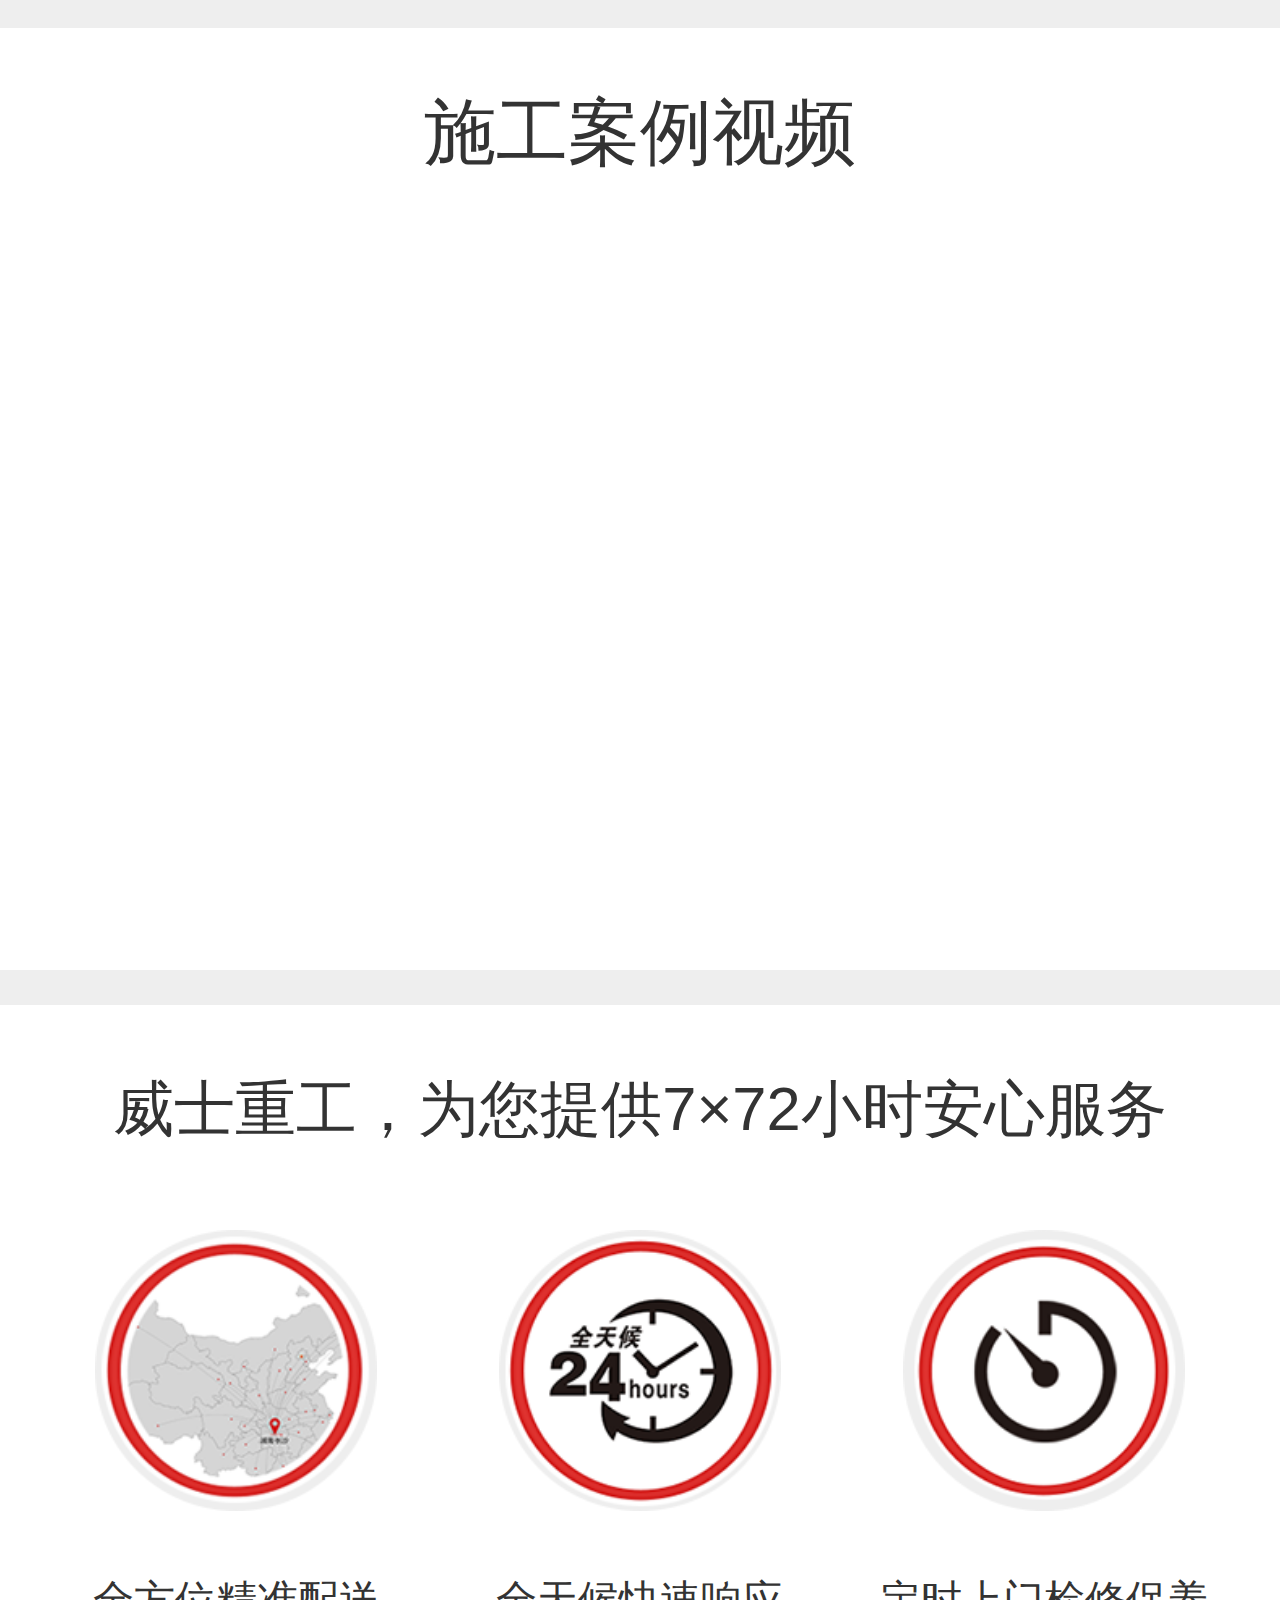
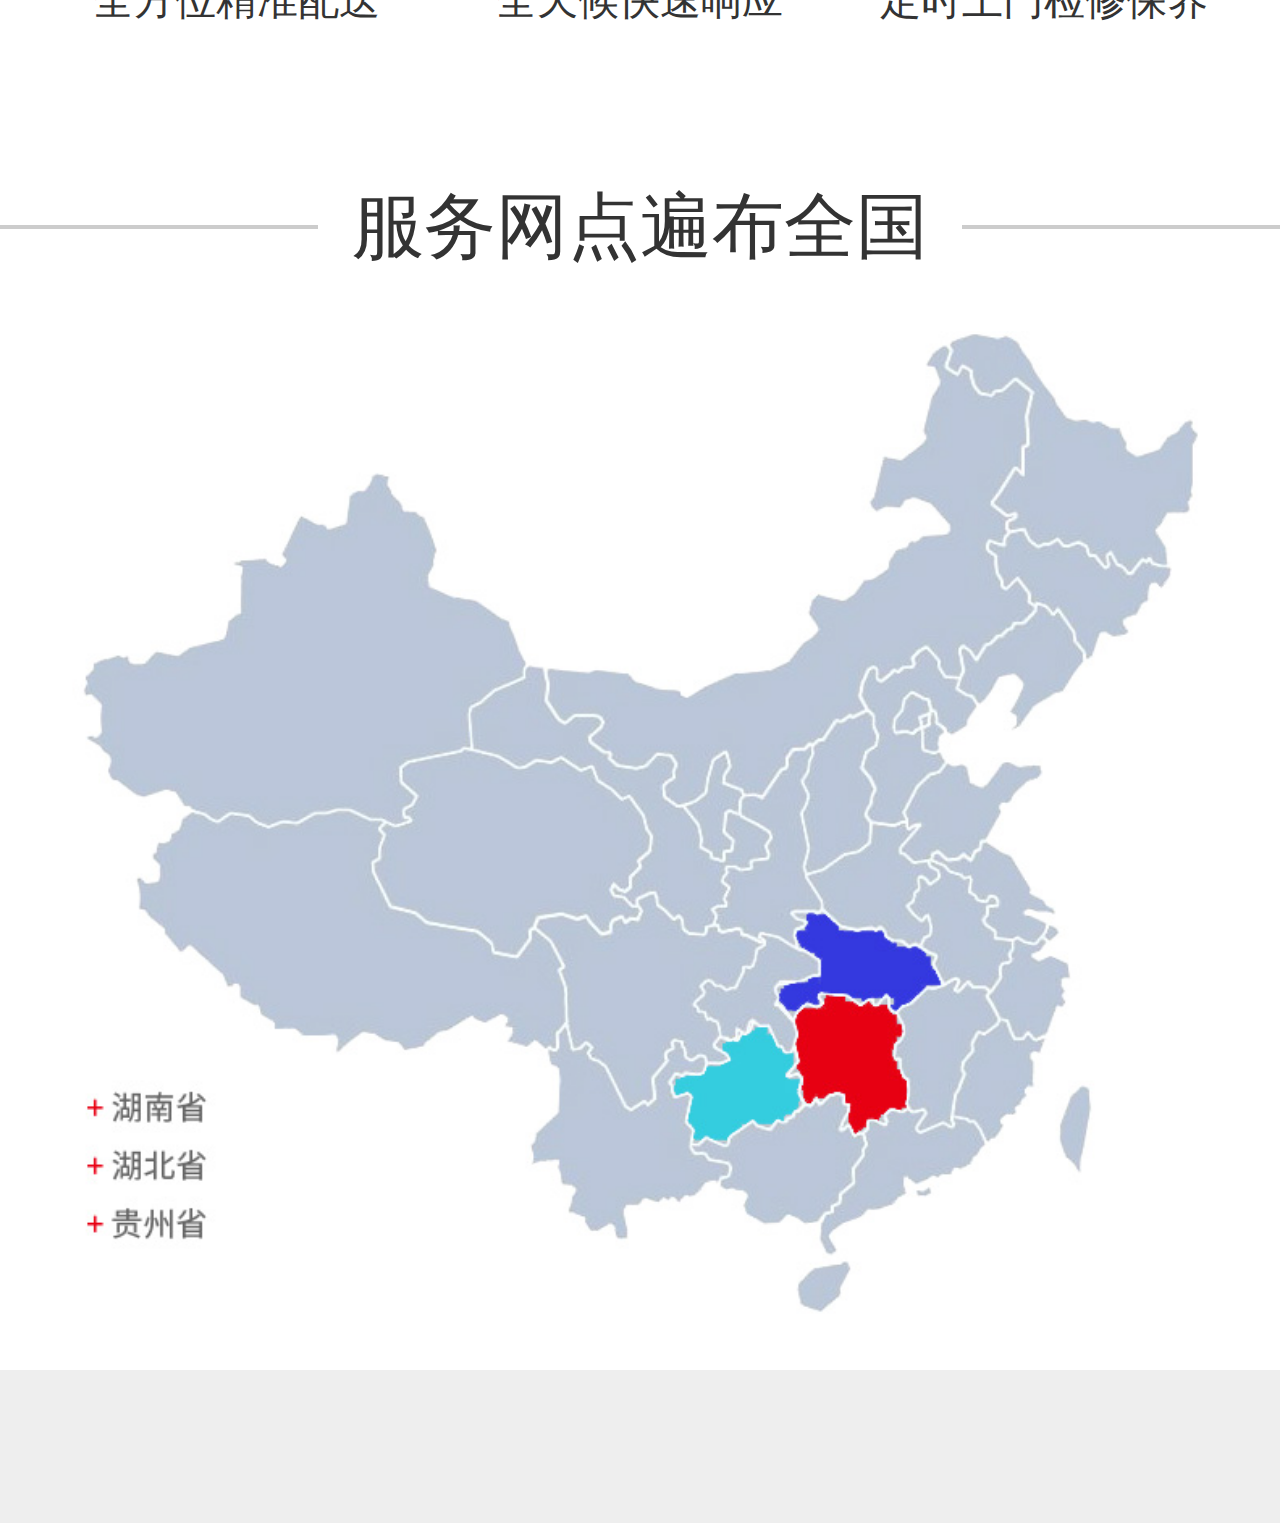
<file: product_detail.html>
<!doctype html>
<html lang="en">
<head>
    <meta charset="UTF-8">
    <meta name="viewport"
          content="width=device-width, user-scalable=no, initial-scale=1.0, maximum-scale=1.0, minimum-scale=1.0">
    <meta http-equiv="X-UA-Compatible" content="ie=edge">
    <meta name="description" content=""/>
    <meta name="keywords" content=""/>
    <meta http-equiv="Cache-Control" content="no-cache, no-store, must-revalidate"/>
    <meta http-equiv="Pragma" content="no-cache"/>
    <meta http-equiv="Expires" content="0"/>
    <link rel="icon" href="images/base/favicon.ico">
    <link rel="stylesheet" href="css/base.css">
    <link rel="stylesheet" href="css/swiper.min.css">
    <link rel="stylesheet" href="css/common.css">
    <link rel="stylesheet" href="css/style.css">
    <title>威士重工-产品详情</title>
    <script src="js/rem.js"></script>
    <script src="js/jquery-2.1.4.min.js"></script>
</head>
<body>
<div class="header product-detail">
    <div class="toback">
        <a href="javascript:void(window.history.back(-1))"><i class="iconfont">&#xe600;</i></a>
    </div>
    <div class="product-name">
        <h2>【滚筒式】T8搅拌拖泵一体机</h2>
    </div>
    <div class="logo">
        <h1>
            <a href="index.html">这是啥？</a>
        </h1>
    </div>
    <div class="desc">
        <span>专注混凝土泵送设备研发与制造</span>
    </div>
    <div class="menu">
        <i id="open-menu" class="iconfont">&#xe608;</i>
    </div>
</div>
<div class="nav">
    <div id="close-menu" class="close-menu">
        <i class="iconfont">&#xe696;</i>
    </div>
    <div class="nav-wrapper">
        <ul>
            <li><a href="index.html">威士首页</a></li>
            <li>
                <i></i>
                <a href="javascript:void (0)">威士简介</a>
                <div class="submenu">
                    <ol>
                        <li><a href="about.html">关于威士</a></li>
                        <li><a href="news.html">新闻咨询</a></li>
                    </ol>
                </div>
            </li>
            <li>
                <i></i>
                <a href="product.html">产品中心</a>
                <div class="submenu">
                    <ol>
                        <li><a href="product_detail.html">T8/T9搅拌拖泵</a></li>
                        <li><a href="product_detail.html">C8/C9车载搅拌泵</a></li>
                        <li><a href="product_detail.html">搅拌臂架泵车Q8</a></li>
                        <li><a href="product_detail.html">拖泵系列</a></li>
                        <li><a href="product_detail.html">车载泵系列</a></li>
                        <li><a href="product_detail.html">小型泵车系列</a></li>
                    </ol>
                </div>
            </li>
            <li><a href="case.html">施工案例</a></li>
            <li><a href="service.html">售后服务</a></li>
            <li><a href="contact.html">联系我们</a></li>
        </ul>
    </div>
</div>
<div class="banner" style="background: url(images/banner/banner2_02.jpg)center center /cover no-repeat"></div>
<div class="block product">
    <div class="container container-2">
        <div class="main">
            <div class="product-desc">
                <div class="name">【滚筒式】T8搅拌拖泵一体机</div>
                <div class="list">
                    <ul>
                        <li>品牌：威士重工</li>
                        <li>泵送压力：8Mpa</li>
                        <li>理论输送量：30m³/h</li>
                        <li>动力形式：柴油版/电力版</li>
                    </ul>
                </div>
                <div class="contact">
                    <span>24小时订购热线：</span><a href="tel:400-6162-668">400-6162-668</a>
                </div>
                <div class="tel">
                    <a href="">咨询底价</a>
                    <a href="">立即订购</a>
                </div>
            </div>
        </div>
    </div>
    <div class="container container-3">
        <div class="main">
            <div class="title">
                <h2>产品展示</h2>
            </div>
            <div class="pic">
                <img src="images/others/tuo_03.jpg" alt="">
            </div>
            <div class="title">
                <h2>设备介绍</h2>
            </div>
            <div class="text">
                <p>威士搅拌拖泵专门针对农村及城镇中小型现浇工程而设计,集上料、定量混合、搅拌、输送等功能于一体，搭配进口川崎主油泵，动力强劲，100米内无线遥控指挥全场,大大提高施工效率。</p>
            </div>
            <div class="video">
                <div class="swiper-container">
                    <div class="swiper-wrapper">
                        <div class="swiper-slide">
                            <a href="news_detail.html"
                               style="background: url(images/others/v1_08.png)center center /cover no-repeat"></a>

                        </div>
                        <div class="swiper-slide">
                            <a href="news_detail.html"
                               style="background: url(images/others/v1_08.png)center center /cover no-repeat"></a>

                        </div>
                        <div class="swiper-slide">
                            <a href="news_detail.html"
                               style="background: url(images/others/v1_08.png)center center /cover no-repeat"></a>

                        </div>
                    </div>
                    <div class="swiper-pagination"></div>
                </div>
            </div>
        </div>
    </div>
    <div class="container container-3">
        <div class="main">
            <div class="title">
                <h2>5大盈利优势</h2>
            </div>
            <div class="pic">
                <img src="images/others/ys_11.jpg" alt="">
            </div>
        </div>
    </div>
    <div class="container container-4">
        <div class="main">
            <div class="title">
                <h2>5大盈利优势</h2>
            </div>
            <div class="pic">
                <img src="images/others/sy_17.jpg" alt="">
            </div>
        </div>
    </div>
    <div class="container container-5">
        <div class="main">
            <div class="title">
                <h2>威士保障——<b>3大核心系统</b></h2>
            </div>
            <div class="list">
                <ul>
                    <li>
                        <div class="pic"><img src="images/others/tt01.png" alt=""></div>
                        <span>泵送系统</span>
                        <p>无锡品牌输送缸</p>
                        <b>更耐用</b>
                    </li>
                    <li>
                        <div class="pic"><img src="images/others/tt02.png" alt=""></div>
                        <span>电控系统</span>
                        <p>西门子、法国施耐德进口配件</p>
                        <b>更稳定</b>
                    </li>
                    <li>
                        <div class="pic"><img src="images/others/tt03.png" alt=""></div>
                        <span>润滑系统</span>
                        <p>6MM铜管精细供油</p>
                        <b>更耐磨</b>
                    </li>
                </ul>
            </div>
        </div>
    </div>
    <div class="container container-6">
        <div class="main">
            <div class="title">
                <h2>威士出品——<b>军工高品质</b></h2>
                <i>工厂占地20000平米，自有军用特种车辆改装生产线</i>
            </div>
            <div class="pic">
                <img src="images/others/pz_05.jpg" alt="">
                <img src="images/others/pz_11.jpg" alt="">
                <img src="images/others/pz_17.jpg" alt="">
                <img src="images/others/pz_23.jpg" alt="">
                <img src="images/others/pz_29.jpg" alt="">
                <p>所有设备接受国家工程机械特种车辆检测，严苛质检！</p>
                <img src="images/others/pz_58.jpg" alt="" style="padding:  .2rem;">
            </div>
        </div>
    </div>
    <div class="container container-7">
        <div class="main">
            <div class="title">
                <h2>施工案例视频</h2>
            </div>
            <div class="video-b">
                <iframe width="100%" height="100%" frameborder="0"
                        src="https://v.qq.com/txp/iframe/player.html?vid=a03308n2t5f"></iframe>
            </div>
        </div>
    </div>
    <div class="container container-8">
        <div class="main">
            <div class="title">
                <h2>威士重工，为您提供7×72小时安心服务</h2>
            </div>
            <div class="list">
                <ul>
                    <li>
                        <div class="pic"><img src="images/others/service_21.png" alt=""></div>
                        <p>全方位精准配送</p>
                    </li>
                    <li>
                        <div class="pic"><img src="images/others/service_23.png" alt=""></div>
                        <p>全天候快速响应</p>
                    </li>
                    <li>
                        <div class="pic"><img src="images/others/service_25.png" alt=""></div>
                        <p>定时上门检修保养</p>
                    </li>
                </ul>
            </div>
        </div>
    </div>
    <div class="container container-9">
        <div class="main">
            <div class="title">
                <h2>服务网点遍布全国</h2>
            </div>
            <div class="list">
                <img src="images/others/map_02.jpg" alt="">
            </div>
        </div>
    </div>
</div>
<div class="footer">
    <ul>
        <li>
            <a href="index.html">
                <i class="iconfont">&#xe65f;</i>
                <span>回到首页</span>
            </a>
        </li>
        <li>
            <a href="">
                <i class="iconfont">&#xe61b;</i>
                <span>免费电话</span>
            </a>
        </li>
        <li>
            <a href="">
                <i class="iconfont">&#xe607;</i>
                <span>咨询价格</span>
            </a>
        </li>
    </ul>
</div>
</body>
</html>
<script src="js/nav.js"></script>
<script src="js/swiper.min.js"></script>
<script>
    $(function () {
        var fs = parseInt($("html").css("font-size")) / 100;
        var video = new Swiper('.video .swiper-container', {
            speed: 600,
            spaceBetween: fs * 20,
            pagination: {
                el: ".video .swiper-pagination"
            }
            // on: {
            //     slideChangeTransitionEnd: function () {
            //         var previousVideoIframe = $('.video .swiper-slide').eq(this.previousIndex).find('.v-wrapper iframe');
            //         console.log(previousVideoIframe);
            //         previousVideoIframe[0].contentWindow.postMessage('{"event":"command","func":"stopVideo","args":""}', '*')
            //     },
            // }
        });
    })
</script>
</file>
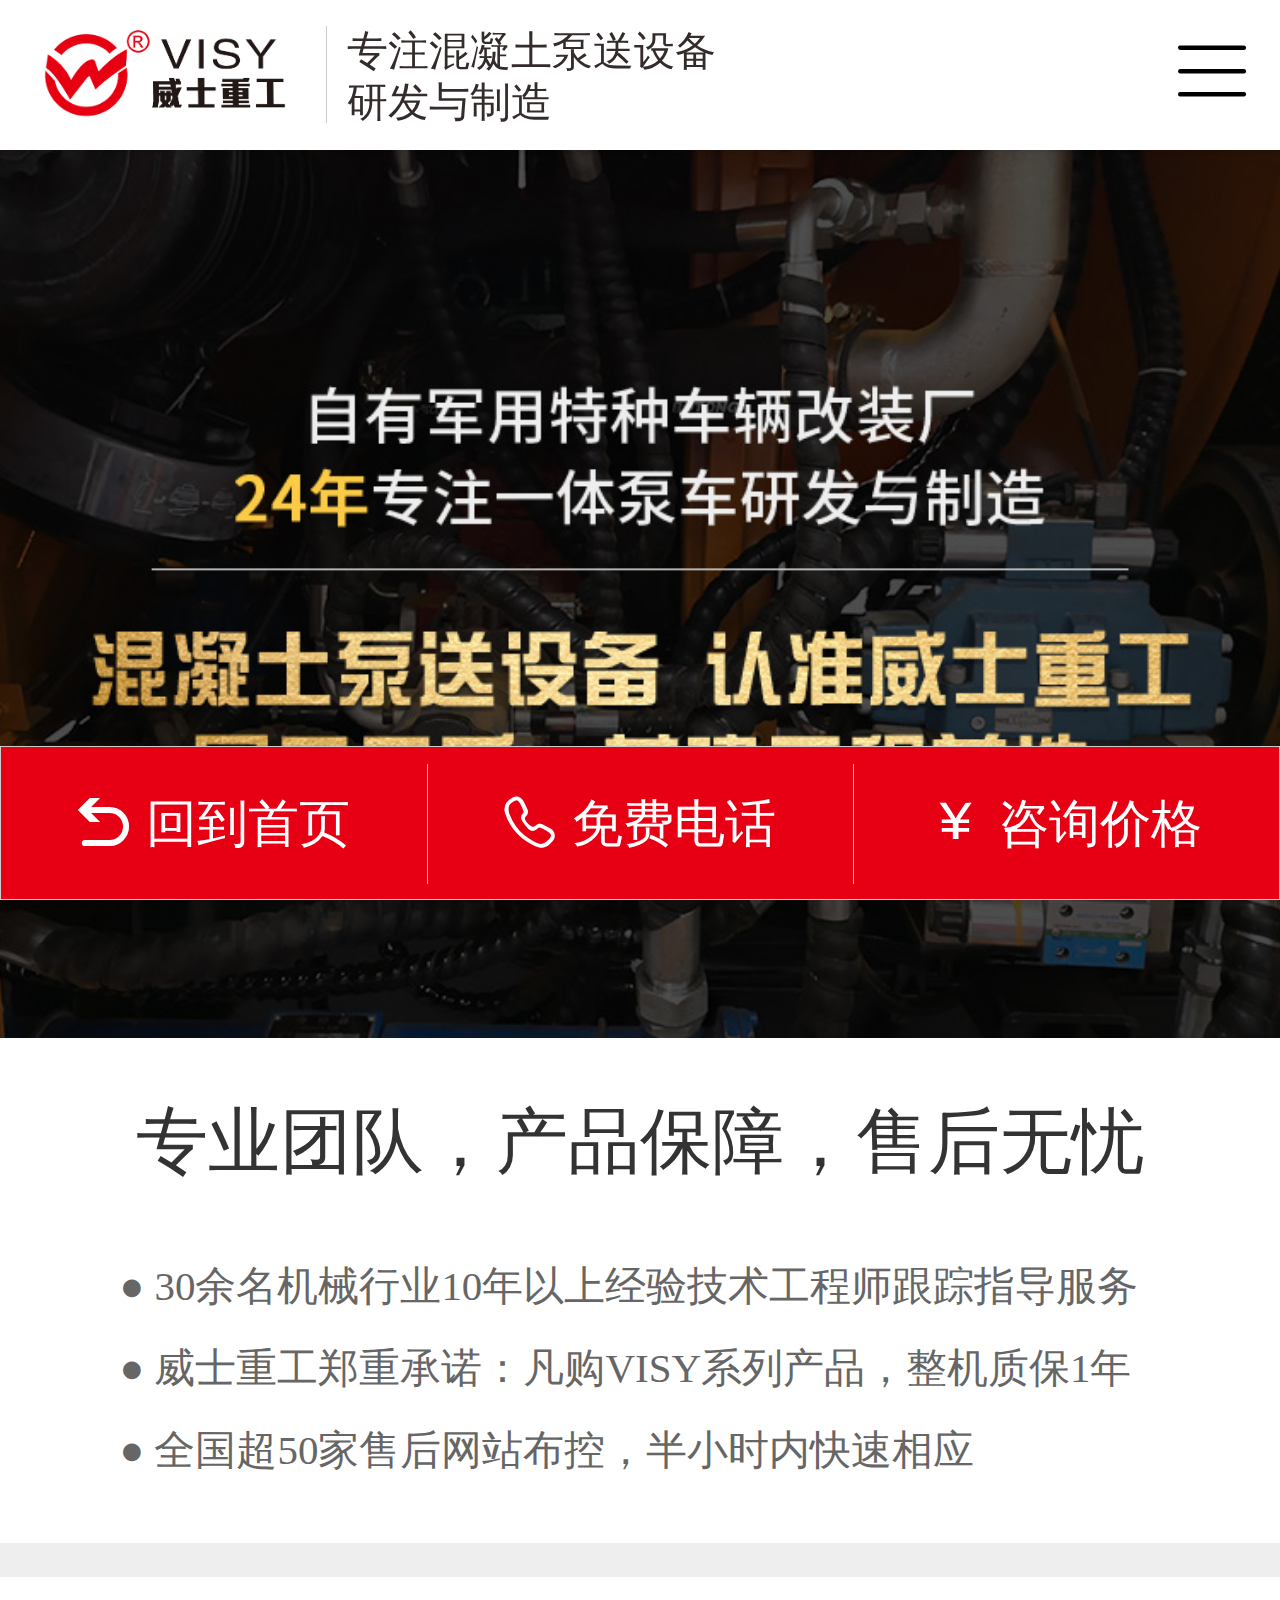
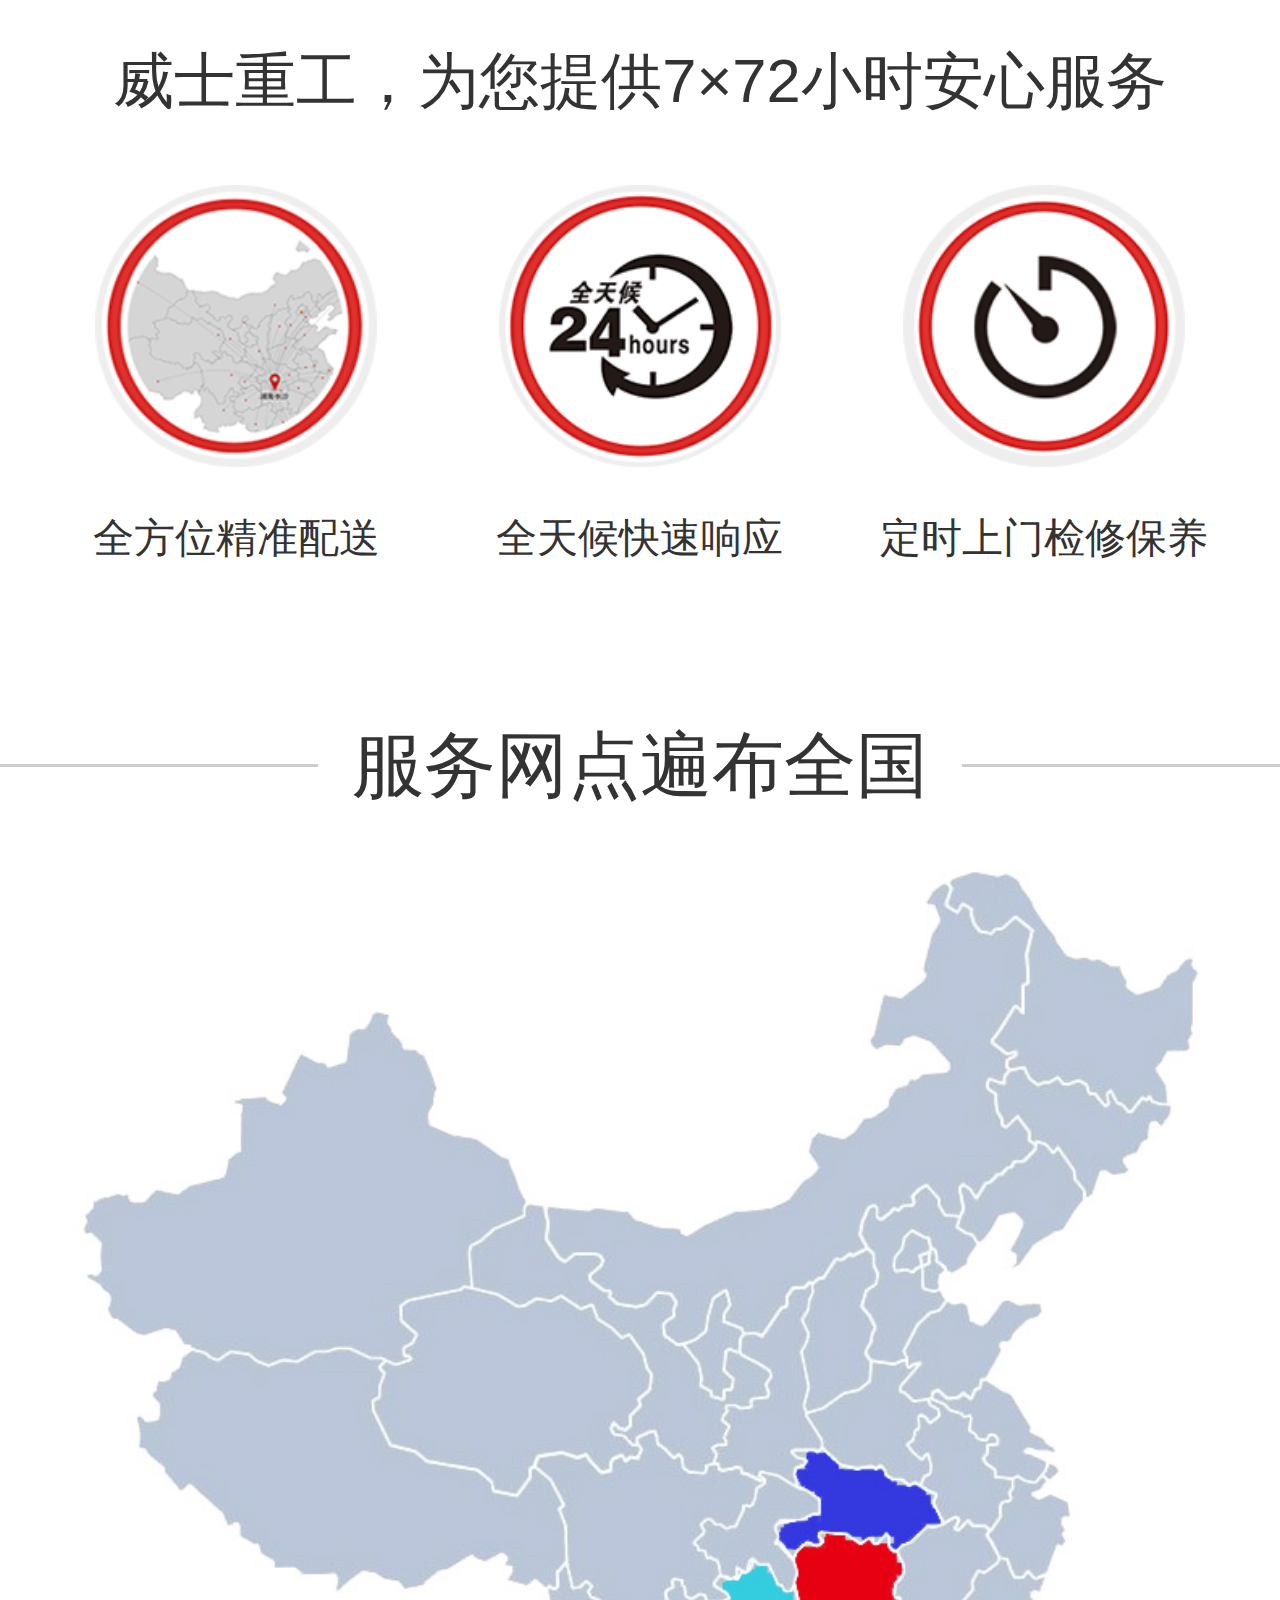
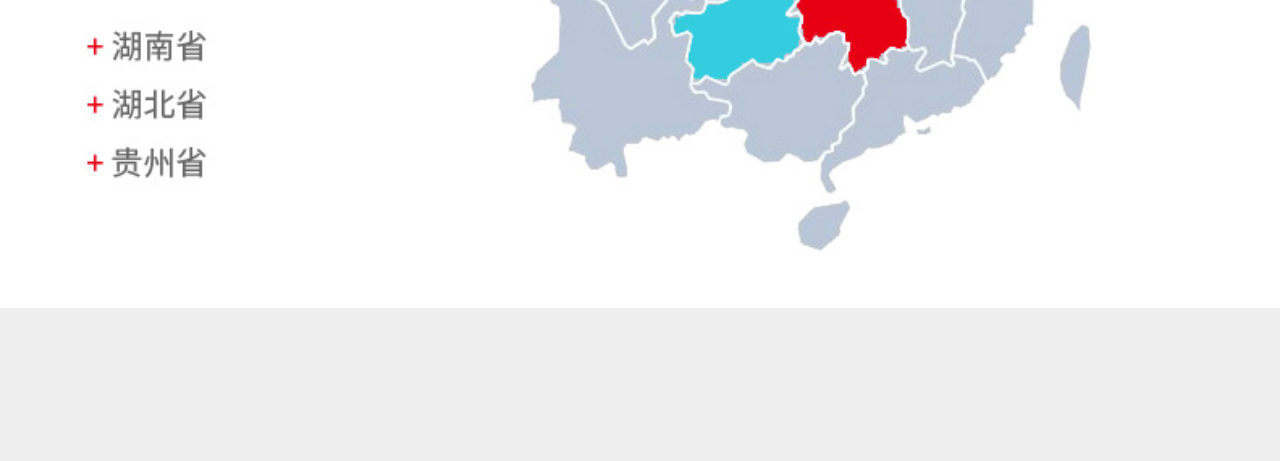
<file: service.html>
<!doctype html>
<html lang="en">
<head>
    <meta charset="UTF-8">
    <meta name="viewport"
          content="width=device-width, user-scalable=no, initial-scale=1.0, maximum-scale=1.0, minimum-scale=1.0">
    <meta http-equiv="X-UA-Compatible" content="ie=edge">
    <meta name="description" content=""/>
    <meta name="keywords" content=""/>
    <meta http-equiv="Cache-Control" content="no-cache, no-store, must-revalidate"/>
    <meta http-equiv="Pragma" content="no-cache"/>
    <meta http-equiv="Expires" content="0"/>
    <link rel="icon" href="images/base/favicon.ico">
    <link rel="stylesheet" href="css/base.css">
    <link rel="stylesheet" href="css/common.css">
    <link rel="stylesheet" href="css/style.css">
    <title>威士重工</title>
    <script src="js/rem.js"></script>
    <script src="js/jquery-2.1.4.min.js"></script>
</head>
<body>
<div class="header">
    <div class="logo">
        <h1>
            <a href="index.html">这是啥？</a>
        </h1>
    </div>
    <div class="desc">
        <span>专注混凝土泵送设备研发与制造</span>
    </div>
    <div class="menu">
        <i id="open-menu" class="iconfont">&#xe608;</i>
    </div>
</div>
<div class="nav">
    <div id="close-menu" class="close-menu">
        <i class="iconfont">&#xe696;</i>
    </div>
    <div class="nav-wrapper">
        <ul>
            <li><a href="index.html">威士首页</a></li>
            <li>
                <i></i>
                <a href="javascript:void (0)">威士简介</a>
                <div class="submenu">
                    <ol>
                        <li><a href="about.html">关于威士</a></li>
                        <li><a href="news.html">新闻咨询</a></li>
                    </ol>
                </div>
            </li>
            <li>
                <i></i>
                <a href="product.html">产品中心</a>
                <div class="submenu">
                    <ol>
                        <li><a href="product_detail.html">T8/T9搅拌拖泵</a></li>
                        <li><a href="product_detail.html">C8/C9车载搅拌泵</a></li>
                        <li><a href="product_detail.html">搅拌臂架泵车Q8</a></li>
                        <li><a href="product_detail.html">拖泵系列</a></li>
                        <li><a href="product_detail.html">车载泵系列</a></li>
                        <li><a href="product_detail.html">小型泵车系列</a></li>
                    </ol>
                </div>
            </li>
            <li><a href="case.html">施工案例</a></li>
            <li><a href="service.html">售后服务</a></li>
            <li><a href="contact.html">联系我们</a></li>
        </ul>
    </div>
</div>
<div class="banner" style="background: url(images/banner/banner_about_02.jpg)center center /cover no-repeat"></div>
<div class="block service">
    <div class="container container-1">
        <div class="main">
            <div class="title">
                <h2>专业团队，产品保障，售后无忧</h2>
            </div>
            <div class="list">
                <p>● 30余名机械行业10年以上经验技术工程师跟踪指导服务</p>
                <p>● 威士重工郑重承诺：凡购VISY系列产品，整机质保1年</p>
                <p>● 全国超50家售后网站布控，半小时内快速相应</p>
            </div>
        </div>
    </div>
    <div class="container container-2">
        <div class="main">
            <div class="title">
                <h2>威士重工，为您提供7×72小时安心服务</h2>
            </div>
            <div class="list">
                <ul>
                    <li>
                        <div class="pic"><img src="images/others/service_21.png" alt=""></div>
                        <p>全方位精准配送</p>
                    </li>
                    <li>
                        <div class="pic"><img src="images/others/service_23.png" alt=""></div>
                        <p>全天候快速响应</p>
                    </li>
                    <li>
                        <div class="pic"><img src="images/others/service_25.png" alt=""></div>
                        <p>定时上门检修保养</p>
                    </li>
                </ul>
            </div>
        </div>
    </div>
    <div class="container container-3">
        <div class="main">
            <div class="title">
                <h2>服务网点遍布全国</h2>
            </div>
            <div class="list">
                <img src="images/others/map_02.jpg" alt="">
            </div>
        </div>
    </div>
</div>
<div class="footer">
    <ul>
        <li>
            <a href="index.html">
                <i class="iconfont">&#xe65f;</i>
                <span>回到首页</span>
            </a>
        </li>
        <li>
            <a href="">
                <i class="iconfont">&#xe61b;</i>
                <span>免费电话</span>
            </a>
        </li>
        <li>
            <a href="">
                <i class="iconfont">&#xe607;</i>
                <span>咨询价格</span>
            </a>
        </li>
    </ul>
</div>
</body>
</html>
<script src="js/nav.js"></script>
</file>
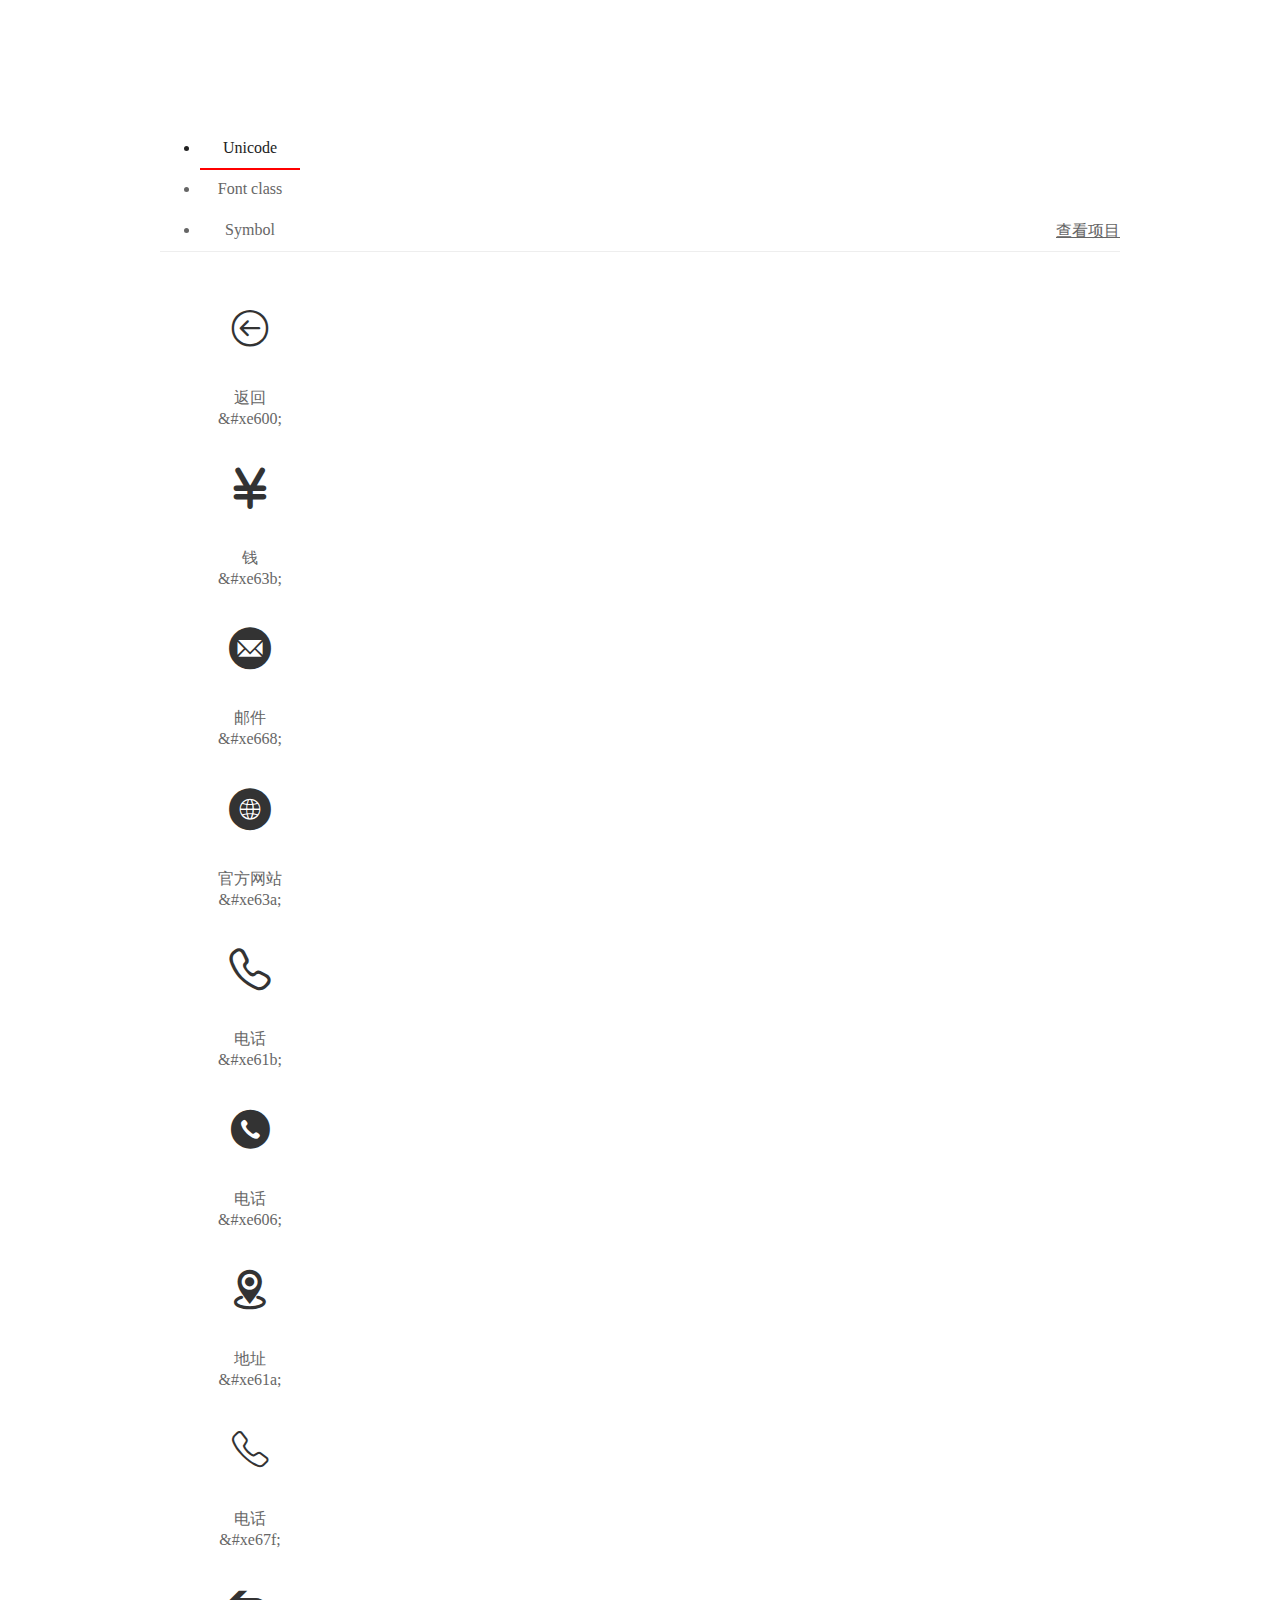
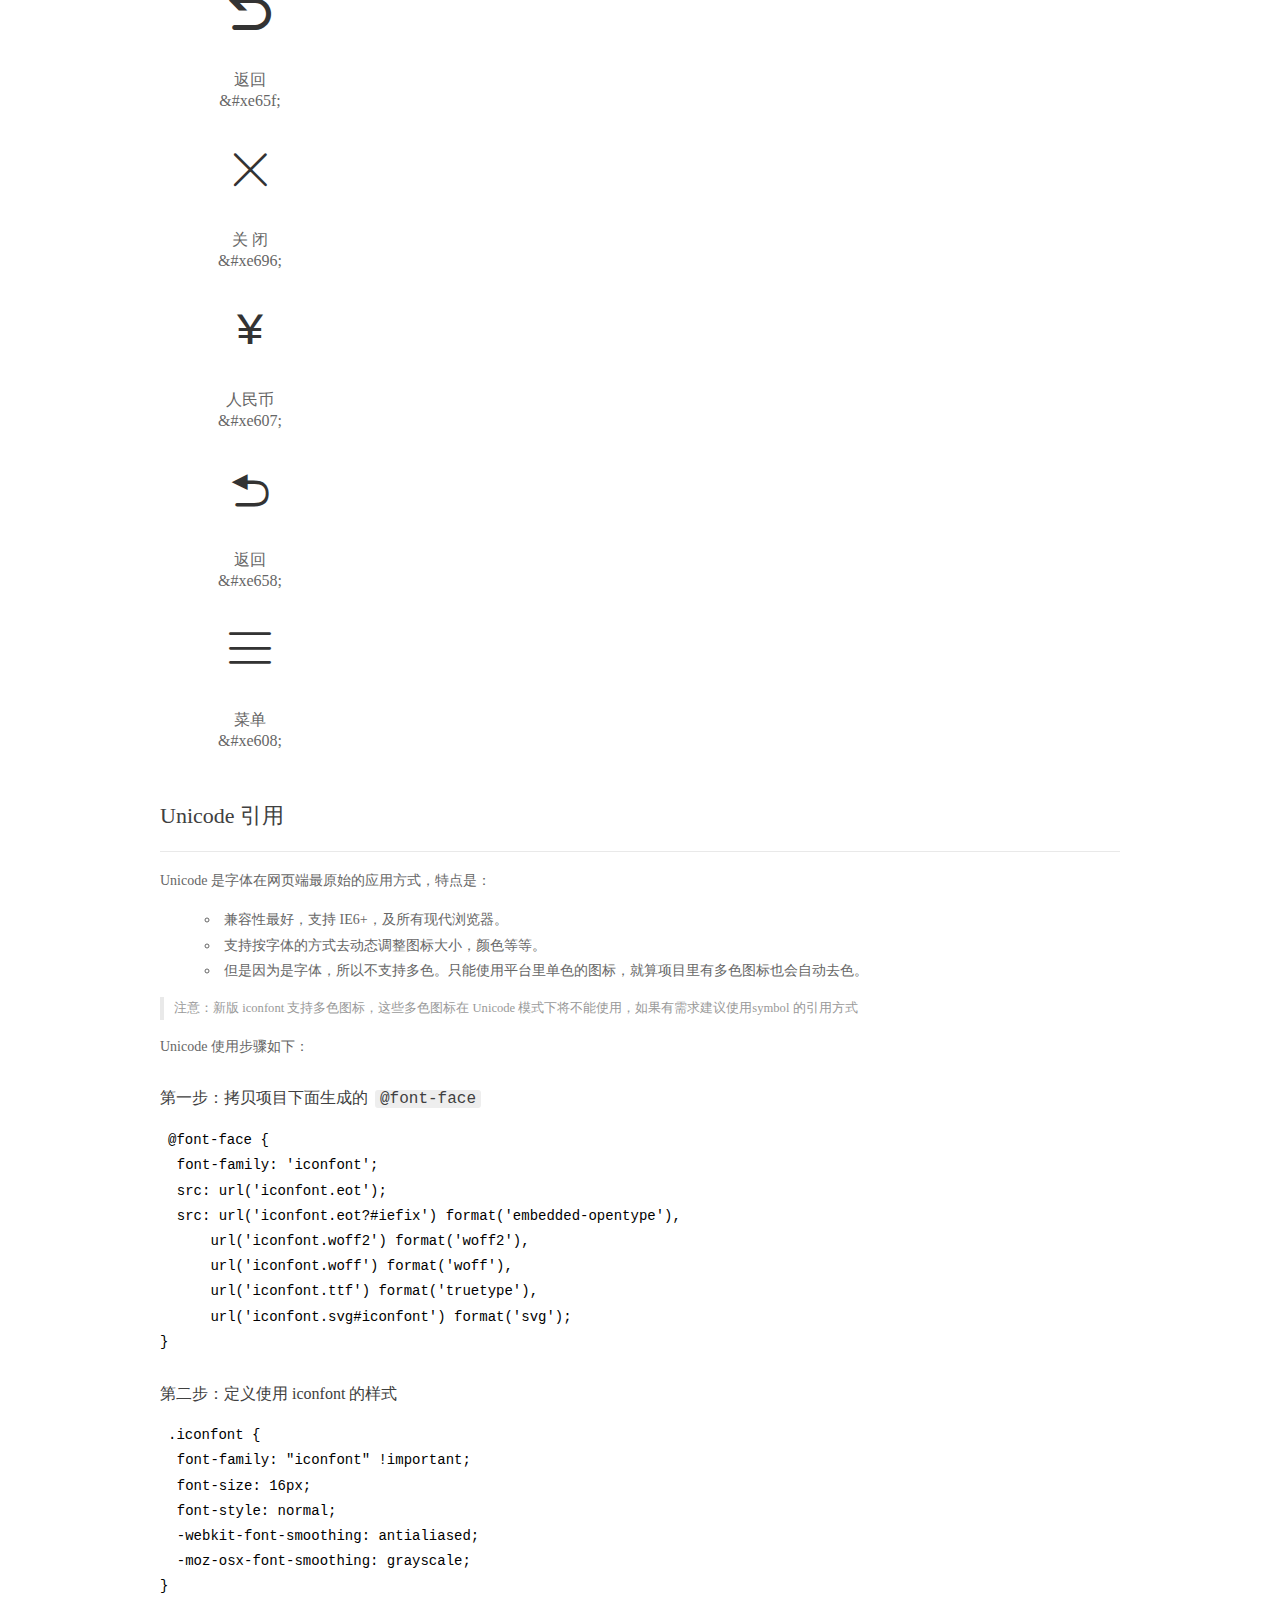
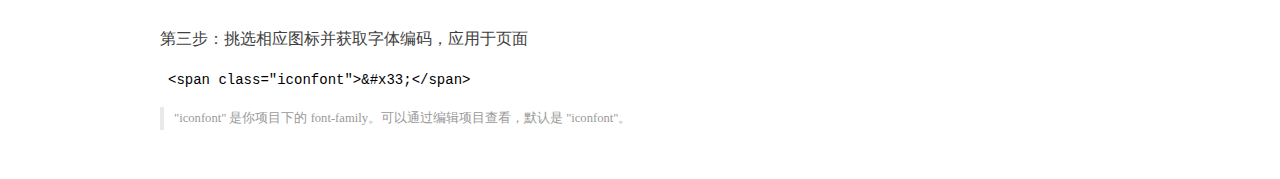
<file: font/demo_index.html>
<!DOCTYPE html>
<html>
<head>
  <meta charset="utf-8"/>
  <title>IconFont Demo</title>
  <link rel="shortcut icon" href="https://gtms04.alicdn.com/tps/i4/TB1_oz6GVXXXXaFXpXXJDFnIXXX-64-64.ico" type="image/x-icon"/>
  <link rel="stylesheet" href="https://g.alicdn.com/thx/cube/1.3.2/cube.min.css">
  <link rel="stylesheet" href="demo.css">
  <link rel="stylesheet" href="iconfont.css">
  <script src="iconfont.js"></script>
  <!-- jQuery -->
  <script src="https://a1.alicdn.com/oss/uploads/2018/12/26/7bfddb60-08e8-11e9-9b04-53e73bb6408b.js"></script>
  <!-- 代码高亮 -->
  <script src="https://a1.alicdn.com/oss/uploads/2018/12/26/a3f714d0-08e6-11e9-8a15-ebf944d7534c.js"></script>
</head>
<body>
  <div class="main">
    <h1 class="logo"><a href="https://www.iconfont.cn/" title="iconfont 首页" target="_blank">&#xe86b;</a></h1>
    <div class="nav-tabs">
      <ul id="tabs" class="dib-box">
        <li class="dib active"><span>Unicode</span></li>
        <li class="dib"><span>Font class</span></li>
        <li class="dib"><span>Symbol</span></li>
      </ul>
      
      <a href="https://www.iconfont.cn/manage/index?manage_type=myprojects&projectId=1159026" target="_blank" class="nav-more">查看项目</a>
      
    </div>
    <div class="tab-container">
      <div class="content unicode" style="display: block;">
          <ul class="icon_lists dib-box">
          
            <li class="dib">
              <span class="icon iconfont">&#xe600;</span>
                <div class="name">返回</div>
                <div class="code-name">&amp;#xe600;</div>
              </li>
          
            <li class="dib">
              <span class="icon iconfont">&#xe63b;</span>
                <div class="name">钱</div>
                <div class="code-name">&amp;#xe63b;</div>
              </li>
          
            <li class="dib">
              <span class="icon iconfont">&#xe668;</span>
                <div class="name">邮件</div>
                <div class="code-name">&amp;#xe668;</div>
              </li>
          
            <li class="dib">
              <span class="icon iconfont">&#xe63a;</span>
                <div class="name">官方网站</div>
                <div class="code-name">&amp;#xe63a;</div>
              </li>
          
            <li class="dib">
              <span class="icon iconfont">&#xe61b;</span>
                <div class="name">电话</div>
                <div class="code-name">&amp;#xe61b;</div>
              </li>
          
            <li class="dib">
              <span class="icon iconfont">&#xe606;</span>
                <div class="name">电话</div>
                <div class="code-name">&amp;#xe606;</div>
              </li>
          
            <li class="dib">
              <span class="icon iconfont">&#xe61a;</span>
                <div class="name">地址</div>
                <div class="code-name">&amp;#xe61a;</div>
              </li>
          
            <li class="dib">
              <span class="icon iconfont">&#xe67f;</span>
                <div class="name">电话</div>
                <div class="code-name">&amp;#xe67f;</div>
              </li>
          
            <li class="dib">
              <span class="icon iconfont">&#xe65f;</span>
                <div class="name">返回</div>
                <div class="code-name">&amp;#xe65f;</div>
              </li>
          
            <li class="dib">
              <span class="icon iconfont">&#xe696;</span>
                <div class="name">关 闭</div>
                <div class="code-name">&amp;#xe696;</div>
              </li>
          
            <li class="dib">
              <span class="icon iconfont">&#xe607;</span>
                <div class="name">人民币</div>
                <div class="code-name">&amp;#xe607;</div>
              </li>
          
            <li class="dib">
              <span class="icon iconfont">&#xe658;</span>
                <div class="name">返回</div>
                <div class="code-name">&amp;#xe658;</div>
              </li>
          
            <li class="dib">
              <span class="icon iconfont">&#xe608;</span>
                <div class="name">菜单</div>
                <div class="code-name">&amp;#xe608;</div>
              </li>
          
          </ul>
          <div class="article markdown">
          <h2 id="unicode-">Unicode 引用</h2>
          <hr>

          <p>Unicode 是字体在网页端最原始的应用方式，特点是：</p>
          <ul>
            <li>兼容性最好，支持 IE6+，及所有现代浏览器。</li>
            <li>支持按字体的方式去动态调整图标大小，颜色等等。</li>
            <li>但是因为是字体，所以不支持多色。只能使用平台里单色的图标，就算项目里有多色图标也会自动去色。</li>
          </ul>
          <blockquote>
            <p>注意：新版 iconfont 支持多色图标，这些多色图标在 Unicode 模式下将不能使用，如果有需求建议使用symbol 的引用方式</p>
          </blockquote>
          <p>Unicode 使用步骤如下：</p>
          <h3 id="-font-face">第一步：拷贝项目下面生成的 <code>@font-face</code></h3>
<pre><code class="language-css"
>@font-face {
  font-family: 'iconfont';
  src: url('iconfont.eot');
  src: url('iconfont.eot?#iefix') format('embedded-opentype'),
      url('iconfont.woff2') format('woff2'),
      url('iconfont.woff') format('woff'),
      url('iconfont.ttf') format('truetype'),
      url('iconfont.svg#iconfont') format('svg');
}
</code></pre>
          <h3 id="-iconfont-">第二步：定义使用 iconfont 的样式</h3>
<pre><code class="language-css"
>.iconfont {
  font-family: "iconfont" !important;
  font-size: 16px;
  font-style: normal;
  -webkit-font-smoothing: antialiased;
  -moz-osx-font-smoothing: grayscale;
}
</code></pre>
          <h3 id="-">第三步：挑选相应图标并获取字体编码，应用于页面</h3>
<pre>
<code class="language-html"
>&lt;span class="iconfont"&gt;&amp;#x33;&lt;/span&gt;
</code></pre>
          <blockquote>
            <p>"iconfont" 是你项目下的 font-family。可以通过编辑项目查看，默认是 "iconfont"。</p>
          </blockquote>
          </div>
      </div>
      <div class="content font-class">
        <ul class="icon_lists dib-box">
          
          <li class="dib">
            <span class="icon iconfont icon-fanhui"></span>
            <div class="name">
              返回
            </div>
            <div class="code-name">.icon-fanhui
            </div>
          </li>
          
          <li class="dib">
            <span class="icon iconfont icon-53"></span>
            <div class="name">
              钱
            </div>
            <div class="code-name">.icon-53
            </div>
          </li>
          
          <li class="dib">
            <span class="icon iconfont icon-youjian"></span>
            <div class="name">
              邮件
            </div>
            <div class="code-name">.icon-youjian
            </div>
          </li>
          
          <li class="dib">
            <span class="icon iconfont icon-guanfangwangzhan"></span>
            <div class="name">
              官方网站
            </div>
            <div class="code-name">.icon-guanfangwangzhan
            </div>
          </li>
          
          <li class="dib">
            <span class="icon iconfont icon-Telephone"></span>
            <div class="name">
              电话
            </div>
            <div class="code-name">.icon-Telephone
            </div>
          </li>
          
          <li class="dib">
            <span class="icon iconfont icon-dianhua"></span>
            <div class="name">
              电话
            </div>
            <div class="code-name">.icon-dianhua
            </div>
          </li>
          
          <li class="dib">
            <span class="icon iconfont icon-dizhi"></span>
            <div class="name">
              地址
            </div>
            <div class="code-name">.icon-dizhi
            </div>
          </li>
          
          <li class="dib">
            <span class="icon iconfont icon-dianhua1"></span>
            <div class="name">
              电话
            </div>
            <div class="code-name">.icon-dianhua1
            </div>
          </li>
          
          <li class="dib">
            <span class="icon iconfont icon-fanhui1"></span>
            <div class="name">
              返回
            </div>
            <div class="code-name">.icon-fanhui1
            </div>
          </li>
          
          <li class="dib">
            <span class="icon iconfont icon-guanbi"></span>
            <div class="name">
              关 闭
            </div>
            <div class="code-name">.icon-guanbi
            </div>
          </li>
          
          <li class="dib">
            <span class="icon iconfont icon-renminbi"></span>
            <div class="name">
              人民币
            </div>
            <div class="code-name">.icon-renminbi
            </div>
          </li>
          
          <li class="dib">
            <span class="icon iconfont icon-fanhui2"></span>
            <div class="name">
              返回
            </div>
            <div class="code-name">.icon-fanhui2
            </div>
          </li>
          
          <li class="dib">
            <span class="icon iconfont icon-wo"></span>
            <div class="name">
              菜单
            </div>
            <div class="code-name">.icon-wo
            </div>
          </li>
          
        </ul>
        <div class="article markdown">
        <h2 id="font-class-">font-class 引用</h2>
        <hr>

        <p>font-class 是 Unicode 使用方式的一种变种，主要是解决 Unicode 书写不直观，语意不明确的问题。</p>
        <p>与 Unicode 使用方式相比，具有如下特点：</p>
        <ul>
          <li>兼容性良好，支持 IE8+，及所有现代浏览器。</li>
          <li>相比于 Unicode 语意明确，书写更直观。可以很容易分辨这个 icon 是什么。</li>
          <li>因为使用 class 来定义图标，所以当要替换图标时，只需要修改 class 里面的 Unicode 引用。</li>
          <li>不过因为本质上还是使用的字体，所以多色图标还是不支持的。</li>
        </ul>
        <p>使用步骤如下：</p>
        <h3 id="-fontclass-">第一步：引入项目下面生成的 fontclass 代码：</h3>
<pre><code class="language-html">&lt;link rel="stylesheet" href="./iconfont.css"&gt;
</code></pre>
        <h3 id="-">第二步：挑选相应图标并获取类名，应用于页面：</h3>
<pre><code class="language-html">&lt;span class="iconfont icon-xxx"&gt;&lt;/span&gt;
</code></pre>
        <blockquote>
          <p>"
            iconfont" 是你项目下的 font-family。可以通过编辑项目查看，默认是 "iconfont"。</p>
        </blockquote>
      </div>
      </div>
      <div class="content symbol">
          <ul class="icon_lists dib-box">
          
            <li class="dib">
                <svg class="icon svg-icon" aria-hidden="true">
                  <use xlink:href="#icon-fanhui"></use>
                </svg>
                <div class="name">返回</div>
                <div class="code-name">#icon-fanhui</div>
            </li>
          
            <li class="dib">
                <svg class="icon svg-icon" aria-hidden="true">
                  <use xlink:href="#icon-53"></use>
                </svg>
                <div class="name">钱</div>
                <div class="code-name">#icon-53</div>
            </li>
          
            <li class="dib">
                <svg class="icon svg-icon" aria-hidden="true">
                  <use xlink:href="#icon-youjian"></use>
                </svg>
                <div class="name">邮件</div>
                <div class="code-name">#icon-youjian</div>
            </li>
          
            <li class="dib">
                <svg class="icon svg-icon" aria-hidden="true">
                  <use xlink:href="#icon-guanfangwangzhan"></use>
                </svg>
                <div class="name">官方网站</div>
                <div class="code-name">#icon-guanfangwangzhan</div>
            </li>
          
            <li class="dib">
                <svg class="icon svg-icon" aria-hidden="true">
                  <use xlink:href="#icon-Telephone"></use>
                </svg>
                <div class="name">电话</div>
                <div class="code-name">#icon-Telephone</div>
            </li>
          
            <li class="dib">
                <svg class="icon svg-icon" aria-hidden="true">
                  <use xlink:href="#icon-dianhua"></use>
                </svg>
                <div class="name">电话</div>
                <div class="code-name">#icon-dianhua</div>
            </li>
          
            <li class="dib">
                <svg class="icon svg-icon" aria-hidden="true">
                  <use xlink:href="#icon-dizhi"></use>
                </svg>
                <div class="name">地址</div>
                <div class="code-name">#icon-dizhi</div>
            </li>
          
            <li class="dib">
                <svg class="icon svg-icon" aria-hidden="true">
                  <use xlink:href="#icon-dianhua1"></use>
                </svg>
                <div class="name">电话</div>
                <div class="code-name">#icon-dianhua1</div>
            </li>
          
            <li class="dib">
                <svg class="icon svg-icon" aria-hidden="true">
                  <use xlink:href="#icon-fanhui1"></use>
                </svg>
                <div class="name">返回</div>
                <div class="code-name">#icon-fanhui1</div>
            </li>
          
            <li class="dib">
                <svg class="icon svg-icon" aria-hidden="true">
                  <use xlink:href="#icon-guanbi"></use>
                </svg>
                <div class="name">关 闭</div>
                <div class="code-name">#icon-guanbi</div>
            </li>
          
            <li class="dib">
                <svg class="icon svg-icon" aria-hidden="true">
                  <use xlink:href="#icon-renminbi"></use>
                </svg>
                <div class="name">人民币</div>
                <div class="code-name">#icon-renminbi</div>
            </li>
          
            <li class="dib">
                <svg class="icon svg-icon" aria-hidden="true">
                  <use xlink:href="#icon-fanhui2"></use>
                </svg>
                <div class="name">返回</div>
                <div class="code-name">#icon-fanhui2</div>
            </li>
          
            <li class="dib">
                <svg class="icon svg-icon" aria-hidden="true">
                  <use xlink:href="#icon-wo"></use>
                </svg>
                <div class="name">菜单</div>
                <div class="code-name">#icon-wo</div>
            </li>
          
          </ul>
          <div class="article markdown">
          <h2 id="symbol-">Symbol 引用</h2>
          <hr>

          <p>这是一种全新的使用方式，应该说这才是未来的主流，也是平台目前推荐的用法。相关介绍可以参考这篇<a href="">文章</a>
            这种用法其实是做了一个 SVG 的集合，与另外两种相比具有如下特点：</p>
          <ul>
            <li>支持多色图标了，不再受单色限制。</li>
            <li>通过一些技巧，支持像字体那样，通过 <code>font-size</code>, <code>color</code> 来调整样式。</li>
            <li>兼容性较差，支持 IE9+，及现代浏览器。</li>
            <li>浏览器渲染 SVG 的性能一般，还不如 png。</li>
          </ul>
          <p>使用步骤如下：</p>
          <h3 id="-symbol-">第一步：引入项目下面生成的 symbol 代码：</h3>
<pre><code class="language-html">&lt;script src="./iconfont.js"&gt;&lt;/script&gt;
</code></pre>
          <h3 id="-css-">第二步：加入通用 CSS 代码（引入一次就行）：</h3>
<pre><code class="language-html">&lt;style&gt;
.icon {
  width: 1em;
  height: 1em;
  vertical-align: -0.15em;
  fill: currentColor;
  overflow: hidden;
}
&lt;/style&gt;
</code></pre>
          <h3 id="-">第三步：挑选相应图标并获取类名，应用于页面：</h3>
<pre><code class="language-html">&lt;svg class="icon" aria-hidden="true"&gt;
  &lt;use xlink:href="#icon-xxx"&gt;&lt;/use&gt;
&lt;/svg&gt;
</code></pre>
          </div>
      </div>

    </div>
  </div>
  <script>
  $(document).ready(function () {
      $('.tab-container .content:first').show()

      $('#tabs li').click(function (e) {
        var tabContent = $('.tab-container .content')
        var index = $(this).index()

        if ($(this).hasClass('active')) {
          return
        } else {
          $('#tabs li').removeClass('active')
          $(this).addClass('active')

          tabContent.hide().eq(index).fadeIn()
        }
      })
    })
  </script>
</body>
</html>
</file>
<file: css/base.css>
body, div, span, object, iframe, h1, h2, h3, h4, h5, h6, p, blockquote, pre, abbr, address, cite, code, del, dfn, em, img, ins, kbd, q, samp, small, strong, sub, sup, var, b, i, dl, dt, dd, ol, ul, li, fieldset, form, label, legend, table, caption, tbody, tfoot, thead, tr, th, td, article, aside, canvas, details, figcaption, figure, footer, header, hgroup, menu, nav, section, summary, time, mark, audio, video {
    margin: 0;
    padding: 0
}

ol, li, ul, dl, dt, dd {
    list-style: none;
}

.fl {
    float: left;
}

.fr {
    float: right;
}

table {
    border-collapse: collapse;
    border-spacing: 0
}

html {
    -webkit-text-size-adjust: 100%;
    -ms-text-size-adjust: 100%;
    /* 解决IOS默认滑动很卡的情况 */
    -webkit-overflow-scrolling: touch;
}

/* 禁止缩放表单 */
input[type="submit"], input[type="reset"], input[type="button"], input {
    resize: none;
    border: none;
}

/* 取消链接高亮  */
body, div, ul, li, ol, h1, h2, h3, h4, h5, h6, input, textarea, select, p, dl, dt, dd, a, img, button, form, table, th, tr, td, tbody, article, aside, details, figcaption, figure, footer, header, hgroup, menu, nav, section {
    -webkit-tap-highlight-color: rgba(0, 0, 0, 0);
}

/* 设置HTML5元素为块 */
article, aside, details, figcaption, figure, footer, header, hgroup, menu, nav, section {
    display: block;
}

/* 图片自适应 */
img {
    width: 100%;
    height: auto;
    width: auto \9; /* ie8 */
    -ms-interpolation-mode: bicubic; /*为了照顾ie图片缩放失真*/
}

em, i {
    font-style: normal;
}

textarea {
    resize: none; /*禁用了文本的拖拉，尤其在谷歌下*/
}

p {
    word-wrap: break-word; /* 不够的单词自动换行 而不会被截掉 */
}

ul:after,
.clearfix:after {
    content: "";
    display: block;
    visibility: hidden;
    height: 0;
    clear: both;
}

.clearfix {
    zoom: 1;
}

a {
    text-decoration: none;
    color: #fff;
    /*font-family: 'Microsoft YaHei', Tahoma, Arial, sans-serif;*/
}

a:hover {

    text-decoration: none;
    outline: none;

}

br {
    font-size: .12rem;
}

h1, h2, h3, h4, h5, h6, b, strong {
    font-size: 100%;
    font-family: 'Microsoft YaHei', sans-serif;
    font-weight: normal;
}

img {
    border: none;
}

input {
    font-family: 'Microsoft YaHei', sans-serif;
}

/*单行溢出*/
.one-txt-cut {
    overflow: hidden;
    white-space: nowrap;
    text-overflow: ellipsis;
}

/*多行溢出 手机端使用*/
.txt-cut {
    overflow: hidden;
    text-overflow: ellipsis;
    display: -webkit-box;
    /* -webkit-line-clamp: 2; */
    -webkit-box-orient: vertical;
}

/* 移动端点击a链接出现蓝色背景问题解决 */
a:link, a:active, a:visited, a:hover {
    background: none;
    -webkit-tap-highlight-color: rgba(0, 0, 0, 0);
    -webkit-tap-highlight-color: transparent;
}

.overflow {
    overflow: hidden;
}

.w50 {
    width: 50%;
}

.w25 {
    width: 25%;
}

.w20 {
    width: 20%;
}

.w33 {
    width: 33.333333%;
}
</file>
<file: css/common.css>
* {
    box-sizing: border-box;
    font-size: 0;
}

html, body {
    background: #ffffff;
}

body {
    padding: .88rem 0 .9rem 0;
}

.main {
    width: 100%;
    padding: 0 .2rem;
}

@font-face {
    font-family: "iconfont";
    src: url('../font/iconfont.eot?t=1556070175699'); /* IE9 */
    src: url('../font/iconfont.eot?t=1556070175699#iefix') format('embedded-opentype'), /* IE6-IE8 */ url('[data-uri]') format('woff2'),
    url('../font/iconfont.woff?t=1556070175699') format('woff'),
    url('../font/iconfont.ttf?t=1556070175699') format('truetype'), /* chrome, firefox, opera, Safari, Android, iOS 4.2+ */ url('../font/iconfont.svg?t=1556070175699#iconfont') format('svg'); /* iOS 4.1- */
}

.iconfont {
    font-family: "iconfont" !important;
    font-size: 16px;
    font-style: normal;
    -webkit-font-smoothing: antialiased;
    -moz-osx-font-smoothing: grayscale;
}

.icon-fanhui:before {
    content: "\e600";
}

.icon-youjian:before {
    content: "\e668";
}

.icon-guanfangwangzhan:before {
    content: "\e63a";
}

.icon-Telephone:before {
    content: "\e61b";
}

.icon-dianhua:before {
    content: "\e606";
}

.icon-dizhi:before {
    content: "\e61a";
}

.icon-dianhua1:before {
    content: "\e67f";
}

.icon-fanhui1:before {
    content: "\e65f";
}

.icon-guanbi:before {
    content: "\e696";
}

.icon-renminbi:before {
    content: "\e607";
}

.icon-fanhui2:before {
    content: "\e658";
}

.icon-wo:before {
    content: "\e608";
}

/**/
/**/
/**/
/**/
/**/
/**/
/**/
.header {
    width: 100%;
    height: .88rem;
    background: #ffffff;
    position: fixed;
    top: 0;
    padding: .15rem .2rem;
    z-index: 7;
    box-shadow: 0 0 5px rgba(0, 0, 0, 0.2);
}


.header .logo {
    float: left;
    border-right: 1px solid #cccccc;
    padding-right: .1rem;
}

.header .logo a {
    display: block;
    text-indent: -999rem;
    width: 1.61rem;
    height: .57rem;
    background: url("../images/base/logo.png") center center /cover no-repeat;
}

.header .desc {
    width: 2.3rem;
    padding-left: .12rem;
    float: left;
}

.header .desc span {
    font-size: .24rem;
    color: #332c2b;
    line-height: .3rem;
}

.header .menu {
    float: right;
    line-height: .58rem;
}

.header .menu i {
    font-size: .4rem;
    color: #000000;
}


.header.product-detail {
    background: #e70013;
}

.header.product-detail .logo,
.header.product-detail .desc {
    display: none;
}

.header.product-detail .menu i {
    color: #ffffff;
}

.header.product-detail .toback {
    float: left;
}

.header.product-detail .toback i {
    font-size: .5rem;
    line-height: .58rem;
}

.header.product-detail .product-name {
    width: 6rem;
    margin: auto;
    float: left;
    text-align: center;
}

.header.product-detail .product-name h2 {
    font-size: .3rem;
    color: #ffffff;
    line-height: .58rem;
}

/**/
/**/
/**/
/**/
.nav {
    width: 100%;
    height: 100%;
    position: fixed;
    top: 0;
    right: -100%;
    z-index: 8;
    background: rgba(0, 0, 0, 0);
    transition: right .2s;
}

.nav.open {
    right: 0;
    transition: right .2s;
}

.nav .close-menu {
    width: 3.8rem;
    height: .88rem;
    float: right;
    background: #ffffff;
    text-align: right;
    box-shadow: 0 0 .05rem rgba(0, 0, 0, 0.2);
}

.nav .close-menu i {
    display: block;
    font-size: .4rem;
    line-height: .58rem;
    padding: .15rem .35rem;
    color: #000000;
}

.nav .nav-wrapper {
    width: 3.8rem;
    height: calc(100% - 1.78rem);
    float: right;
    background: #ffffff;
    padding: 0 .35rem 0 .4rem;
    /*box-shadow: 0 0 .05rem rgba(0, 0, 0, 0.2);*/
    overflow: auto;
}


.nav .nav-wrapper > ul > li {
    border-bottom: 1px solid #cccccc;
    position: relative;

}

.nav .nav-wrapper > ul > li > a {
    display: inline-block;
    font-size: .3rem;
    color: #333333;
    line-height: .9rem;
}

.nav .nav-wrapper > ul > li > i {
    display: block;
    width: .3rem;
    height: .3rem;
    position: absolute;
    top: .3rem;
    right: 0;
    background: url("../images/base/jia.png") center center/cover no-repeat;
    transition: all .1s;
}

.nav .nav-wrapper > ul > li > i.on {
    background: url("../images/base/jian.png") center center/cover no-repeat;
    transition: all .1s;
}

.nav .submenu {
    padding-left: .15rem;
    padding-bottom: .3rem;
    display: none;
}

.nav .submenu ol li a {
    display: block;
    font-size: .26rem;
    color: #333333;
    line-height: .6rem;
}

/**/
/**/
/**/
/**/
/**/
.banner {
    width: 100%;
    height: 5.2rem;
}

/**/
/**/
/**/
/**/
/**/
/**/
/**/


.footer {
    width: 100%;
    height: .9rem;
    background-color: #e70013;
    border: solid 1px #cccccc;
    position: fixed;
    bottom: 0;
    padding: .1rem 0;
    z-index: 9;
}

.footer ul li {
    width: 33.33%;
    height: 100%;
    float: left;
    text-align: center;
    border-left: 1px solid #ccc;
}

.footer ul li:first-child {
    border-left: none;
}

.footer ul li a {
    display: block;
}

.footer ul li a i {
    font-size: .3rem;
    color: #ffffff;
    padding-right: .1rem;
}

.footer ul li a span {
    font-size: .3rem;
    color: #ffffff;
    line-height: .7rem;
}
</file>
<file: css/style.css>
html, body {
    background: #eeeeee;
}

.container {
    background: #ffffff;
    margin-bottom: .2rem;
    padding-bottom: .3rem;
    overflow: hidden;
}

.container .title {
    text-align: center;
    padding: .4rem 0;
}

.container .title h2 {
    font-size: .42rem;
    color: #333333;
    line-height: .42rem;
}

.container .context {
    padding: .2rem 0;
}

.container .context p {
    font-size: .24rem;
    color: #666666;
    line-height: .36rem;
}

.container .context b {
    display: block;
    font-size: .3rem;
    color: #333333;
    line-height: .48rem;
}

.container .conpic .pic {
    position: relative;
    padding-bottom: .3rem;
}

.container .conpic .pic:after {
    content: '';
    display: block;
    width: 0;
    border-left: .1rem solid transparent;
    border-right: .1rem solid transparent;
    border-top: .13rem solid transparent;
    border-bottom: .13rem solid #999999;
    position: absolute;
    left: 0;
    right: 0;
    bottom: 0;
    margin: auto;
}

.container .conpic p {
    font-size: .2rem;
    line-height: .2rem;
    padding: .1rem 0;
    color: #333333;
    text-align: center;
}

/**/
/**/
.block.about .container-3 .list ul {
    width: 7.4rem;
}

.block.about .container-3 .list ul li {
    width: 3.40rem;
    height: 4.83rem;
    border: solid .02rem #e03745;
    float: left;
    margin-right: .3rem;
    margin-bottom: .3rem;
}

.block.about .container-3 .list ul li img {
    width: 100%;
    height: 100%;

}

.block.about .container-3 .pic {
    /*border: solid .02rem #e03745;*/
}

.block.about .container-3 .pic img {

}

.block.about .container-3 {
    margin: 0;
    padding-bottom: .6rem;
}

.block.about .container-3 .swiper-button-prev,
.block.about .container-3 .swiper-button-next {
    width: .32rem;
    height: .58rem;
    outline: none;
    top: 0;
    bottom: 0;
    margin: auto;
}

.block.about .container-3 .swiper-button-prev {
    left: 0;
    background: url("../images/others/cz_14.png") center center /cover no-repeat;
}

.block.about .container-3 .swiper-button-next {
    right: 0;
    background: url("../images/others/cz_16.png") center center /cover no-repeat;
}

.block.case .container-2 .swiper-container-free-mode > .swiper-wrapper,
.block.about .swiper-container-free-mode > .swiper-wrapper {
    -webkit-transition-timing-function: linear; /*之前是ease-out*/
    -moz-transition-timing-function: linear;
    -ms-transition-timing-function: linear;
    -o-transition-timing-function: linear;
    transition-timing-function: linear;
    margin: 0 auto;
}

/**/
/**/
/**/
.banner .swiper-pagination .swiper-pagination-bullet {
    opacity: 1;
    background: rgba(0, 0, 0, 0);
    border: .02rem solid #e70013;
    margin: 0 .04rem;
}

.banner .swiper-pagination .swiper-pagination-bullet-active {
    background: #e70013;
}

.block.news .container-1 {
    margin: 0;
}

.block.news .container-1 .list {
    padding: 0 .1rem .5rem .1rem;
}

.block.news .container-1 .list ul li {
    padding: .3rem 0;
    border-bottom: dashed 1px #cccccc;
}

.block.news .container-1 .list ul li p {
    font-size: .3rem;
    line-height: .3rem;
    color: #333333;
    overflow: hidden;
    white-space: nowrap;
    text-overflow: ellipsis;
}

.block.news .container-1 .list ul li span {
    display: block;
    padding-top: .1rem;
    font-size: .24rem;
    line-height: .36rem;
    color: #999999;
}

/**/
/**/
/**/
.block.service .container-1 .list {
    padding: 0 .5rem;
}

.block.service .container-1 .list p {
    font-size: .24rem;
    color: #666666;
    line-height: .48rem;
}

.block.service .container-2 .title h2 {
    font-size: .36rem;
}

.block.service .container-2 .list ul li {
    width: 33.33%;
    float: left;
    text-align: center;
}

.block.service .container-2 .list ul li .pic {
    width: 1.65rem;
    height: 1.65rem;
    display: inline-block;
}

.block.service .container-2 .list ul li p {
    font-size: .24rem;
    line-height: .24rem;
    padding: .3rem 0;
    color: #333333;
}

.block.service .container-2,
.block.service .container-3 {
    margin: 0;
}

.block.service .container-3 .title {
    position: relative;
}

.block.service .container-3 .title h2 {
    background: #ffffff;
    display: inline-block;
    padding: 0 .2rem;
    position: relative;
    z-index: 2;
}

.block.service .container-3 .title:before {
    content: '';
    display: block;
    width: 7.5rem;
    height: .02rem;
    background: #cccccc;
    position: absolute;
    left: -.2rem;
    top: 0;
    bottom: 0;
    margin: auto;
    z-index: 0;
}

/**/
/**/
/**/
.block.contact .map {
    width: 100%;
    height: 4.37rem;
    border: solid 1px #cccccc;
}

#map {
    width: 100%;
    height: 100%;
}

.block.contact .list {
    padding: 0.3rem .3rem 0 .3rem;
}

.block.contact .list ul li {
    line-height: .5rem;
    padding: .1rem 0;
}

.block.contact .list ul li i {
    font-size: .4rem;
    color: #999999;
    float: left;
    padding-right: .2rem;
}

.block.contact .list ul li span {
    font-size: .24rem;
    color: #333333;
    float: left;
}

.block.contact .container {
    margin: 0;
}

/**/
/**/
/**/
.block.case .container-1 .list {

}

.block.case .container-1 .list ul {
    width: 7.4rem;
}

.block.case .container-1 .list ul li {
    width: 3.4rem;
    float: left;
    margin-right: .3rem;
    margin-bottom: .3rem;
}

.block.case .container-1 .list ul li .pic {
    width: 3.4rem;
    height: 2.1rem;
    position: relative;
}

.block.case .container-1 .list ul li .pic:after {
    content: '';
    display: block;
    width: .6rem;
    height: .6rem;
    background: url("../images/others/icon-play.png") center center /cover no-repeat;
    position: absolute;
    left: 0;
    right: 0;
    top: 0;
    bottom: 0;
    margin: auto;
}

.block.case .container-1 .list ul li .pic img {
    width: 100%;
    height: 100%;
}

.block.case .container-1 .list ul li p {
    font-size: .3rem;
    line-height: .3rem;
    padding: .15rem 0;
    color: #333333;
}

.block.case .container-2 {
    margin: 0;
}

.block.case .container-2 .list {
    padding-bottom: .4rem;
}

.block.case .container-2 .list .swiper-slide {
    width: 3.36rem;
    height: 2.48rem;
    position: relative;
}

.block.case .container-2 .list .swiper-slide img {
    width: 100%;
    height: 100%;
}

.block.case .container-2 .list .swiper-slide span {
    display: block;
    width: 100%;
    height: .4rem;
    background: rgba(0, 0, 0, .6);
    line-height: .4rem;
    color: #ffffff;
    font-size: .24rem;
    text-align: center;
    position: absolute;
    bottom: 0;
}

/**/
/**/
/**/
/**/


.block.product .container-1 {
    margin: 0;
}

.product-nav {
    float: left;
}

.product-nav .product-nav-wrapper {
    width: 2.1rem;
    /*overflow: auto;*/
}

.product-nav .product-nav-wrapper.fixed {
    position: fixed;
    top: .88rem;
    height: calc(100% - 1.78rem);
    overflow: auto;
}

.product-nav ul li {
    text-align: center;
    background: #eeeeee;
    border-bottom: .02rem solid #ffffff;
}

.product-nav ul li a {
    font-size: .24rem;
    color: #666666;
    line-height: .9rem;
    display: block;
}

.product-nav ul li.on {
    background: #e70013;
}

.product-nav ul li.on a {
    color: #ffffff;
}

.product-box {
    float: right;
}

.product-box ul li {
    width: 4.6rem;
    padding: .13rem;
    background: #eeeeee;
    margin-bottom: .4rem;
}

.product-box ul li .name {
    font-size: .3rem;
    color: #333333;
    line-height: .48rem;
    padding: .1rem 0;
}

.product-box ul li .con {
    padding-top: .13rem;
}

.product-box ul li .con p {
    font-size: .24rem;
    color: #666666;
    line-height: .36rem;
}

.product-box ul li .con a {
    display: block;
    width: 1.80rem;
    height: .60rem;
    background-color: #e70013;
    border-radius: .05rem;
    line-height: .6rem;
    text-align: center;
    font-size: .27rem;
    color: #ffffff;
    float: right;
}

/**/
/**/
/**/
.block.product .container-2 .product-desc .name {
    font-size: .36rem;
    color: #333333;
    margin-top: .3rem;
    padding: .1rem 0;
}

.block.product .container-2 .product-desc .list {
    padding: .1rem 0;
}

.block.product .container-2 .product-desc .list ul li {
    width: 50%;
    font-size: .24rem;
    line-height: .36rem;
    color: #666666;
    float: left;
}

.block.product .container-2 .contact {
    width: 100%;
    height: .72rem;
    background-color: #fddfdf;
    border: solid 1px #cccccc;
    line-height: .7rem;
    padding: 0 .15rem;
    margin-top: .2rem;
}

.block.product .container-2 .contact span {
    font-size: .24rem;
    color: #333333;
}

.block.product .container-2 .contact a {
    font-size: .36rem;
    color: #e70013;
}

.block.product .container-2 .tel {
    text-align: center;
    margin-top: .4rem;
    margin-bottom: .2rem;
}

.block.product .container-2 .tel a {
    display: inline-block;
    width: 2.93rem;
    height: .65rem;
    background-color: #e70013;
    border-radius: .05rem;
    margin: 0 .25rem;
    font-size: .3rem;
    color: #ffffff;
    text-align: center;
    line-height: .65rem;
}

.block.product .container-2 .tel a:first-child {
    background: #999999;
}

.block.product .pic {
    margin: .1rem 0;
}

.block.product .text p {
    font-size: .24rem;
    line-height: .36rem;
    color: #666666;
}

.block.product .container-3 .video {
    width: 100%;
    height: 4.7rem;
    padding: 0 .02rem;
    margin: .3rem 0;
}

.block.product .container-3 .video .swiper-container {
    width: 100%;
    height: 100%;
    padding-bottom: .7rem;
}

.block.product .container-3 .video .swiper-slide {
    border-radius: .3rem;
    overflow: hidden;
    background: #eeeeee;
}

.block.product .container-3 .video .swiper-slide a {
    display: block;
    width: 100%;
    height: 100%;
    position: relative;
}

.block.product .container-3 .video .swiper-slide a:before {
    content: '';
    display: block;
    width: 100%;
    height: 100%;
    background: url("../images/others/play_08.png") center center /cover no-repeat;
    position: absolute;
    top: 0;
    left: 0;
}

.block.product .container-3 .video .swiper-pagination .swiper-pagination-bullet {
    margin: 0 .03rem;
    opacity: 1;
    border: .02rem solid #e70013;
    background: rgba(0, 0, 0, 0);
}

.block.product .container-3 .video .swiper-pagination .swiper-pagination-bullet.swiper-pagination-bullet-active {
    background: #e70013;
}

/*.block.product .container-3 .video .swiper-slide .v-wrapper{*/
/*    width: 100%;*/
/*    height: 100%;*/
/*}*/
/*.block.product .container-3 .video .swiper-slide iframe {*/
/*    width: 100%;*/
/*    height: 100%;*/
/*    border: none;*/
/*}*/

.block.product .container-3 .swiper-button-prev,
.block.product .container-3 .swiper-button-next {
    width: .85rem;
    height: .45rem;
    outline: none;
    background-size: auto;
    bottom: 0;
    top: auto;
    margin: 0;
}

.block.product .container-3 .swiper-button-prev {
    left: 2.6rem;
    background: url("../images/others/btn_17.png") center center /cover no-repeat;
}

.block.product .container-3 .swiper-button-next {
    right: 2.6rem;
    background: url("../images/others/btn_19.png") center center /cover no-repeat;
}

.container .title h2 b {
    color: #e70013;
}

.container .title i {
    display: block;
    font-size: .3rem;
    line-height: .3rem;
    padding-top: .2rem;
    color: #666666;
}

.block.product .container-5 .list ul {
    width: 7.95rem;
}

.block.product .container-5 .list ul li {
    width: 1.8rem;
    text-align: center;
    float: left;
    margin-right: .85rem;
}

.block.product .container-5 .list ul li .pic {
    width: 1.8rem;
    height: 1.8rem;
}

.block.product .container-5 .list ul li span {
    display: block;
    font-size: .3rem;
    line-height: .48rem;
    color: #333333;
    margin-top: .2rem;
}

.block.product .container-5 .list ul li p {
    font-size: .24rem;
    padding: 0 .05rem;
    color: #555555;
    line-height: .36rem;
}

.block.product .container-5 .list ul li b {
    display: block;
    font-size: .24rem;
    color: #e70013;
    line-height: .36rem;
}

.block.product .container-6 .pic img {
    margin-bottom: .08rem;
}

.block.product .container-6 .pic p {
    font-size: .24rem;
    line-height: .5rem;
    color: #666666;
    text-align: center;
}


.block.product .container-7 .video-b {
    width: 100%;
    height: 4rem;
}

.block.product .container-9,
.block.product .container-8 {
    margin: 0;
}

.block.product .container-8 .title h2 {
    font-size: .36rem;
}

.block.product .container-8 .list ul li {
    width: 33.33%;
    float: left;
    text-align: center;
}

.block.product .container-8 .list ul li .pic {
    width: 1.65rem;
    height: 1.65rem;
    display: inline-block;
}

.block.product .container-8 .list ul li p {
    font-size: .24rem;
    line-height: .24rem;
    padding: .3rem 0;
    color: #333333;
}

.block.product .container-9 .title {
    position: relative;
}

.block.product .container-9 .title h2 {
    background: #ffffff;
    display: inline-block;
    padding: 0 .2rem;
    position: relative;
    z-index: 2;
}

.block.product .container-9 .title:before {
    content: '';
    display: block;
    width: 7.5rem;
    height: .02rem;
    background: #cccccc;
    position: absolute;
    left: -.2rem;
    top: 0;
    bottom: 0;
    margin: auto;
    z-index: 0;
}

/**/
/**/
/**/
.block.news_detail .container {
    margin: 0;
}

.block.news_detail .container .time {
    font-size: .2rem;
    color: #999999;
    text-align: center;
}

.block.news_detail .container .con {
    margin: .3rem 0;
}

.block.news_detail .container .con p {
    font-size: .24rem;
    color: #666666;
    line-height: .36rem;
    text-indent: .48rem;
}

.block.news_detail .container .con img {
    padding: .3rem .2rem;
}

.block.news_detail .container .con .video-container {
    width: 100%;
    height: 4rem;
    margin: .3rem 0;
}

.fanye {
    padding: .2rem 0;
    border-top: 1px solid #cccccc;
}

.fanye a {
    display: block;
    font-size: .3rem;
    color: #333333;
    line-height: .48rem;
    overflow: hidden;
    white-space: nowrap;
    text-overflow: ellipsis;
}
</file>
<file: font/demo.css>
/* Logo 字体 */
@font-face {
  font-family: "iconfont logo";
  src: url('https://at.alicdn.com/t/font_985780_km7mi63cihi.eot?t=1545807318834');
  src: url('https://at.alicdn.com/t/font_985780_km7mi63cihi.eot?t=1545807318834#iefix') format('embedded-opentype'),
    url('https://at.alicdn.com/t/font_985780_km7mi63cihi.woff?t=1545807318834') format('woff'),
    url('https://at.alicdn.com/t/font_985780_km7mi63cihi.ttf?t=1545807318834') format('truetype'),
    url('https://at.alicdn.com/t/font_985780_km7mi63cihi.svg?t=1545807318834#iconfont') format('svg');
}

.logo {
  font-family: "iconfont logo";
  font-size: 160px;
  font-style: normal;
  -webkit-font-smoothing: antialiased;
  -moz-osx-font-smoothing: grayscale;
}

/* tabs */
.nav-tabs {
  position: relative;
}

.nav-tabs .nav-more {
  position: absolute;
  right: 0;
  bottom: 0;
  height: 42px;
  line-height: 42px;
  color: #666;
}

#tabs {
  border-bottom: 1px solid #eee;
}

#tabs li {
  cursor: pointer;
  width: 100px;
  height: 40px;
  line-height: 40px;
  text-align: center;
  font-size: 16px;
  border-bottom: 2px solid transparent;
  position: relative;
  z-index: 1;
  margin-bottom: -1px;
  color: #666;
}


#tabs .active {
  border-bottom-color: #f00;
  color: #222;
}

.tab-container .content {
  display: none;
}

/* 页面布局 */
.main {
  padding: 30px 100px;
  width: 960px;
  margin: 0 auto;
}

.main .logo {
  color: #333;
  text-align: left;
  margin-bottom: 30px;
  line-height: 1;
  height: 110px;
  margin-top: -50px;
  overflow: hidden;
  *zoom: 1;
}

.main .logo a {
  font-size: 160px;
  color: #333;
}

.helps {
  margin-top: 40px;
}

.helps pre {
  padding: 20px;
  margin: 10px 0;
  border: solid 1px #e7e1cd;
  background-color: #fffdef;
  overflow: auto;
}

.icon_lists {
  width: 100% !important;
  overflow: hidden;
  *zoom: 1;
}

.icon_lists li {
  width: 100px;
  margin-bottom: 10px;
  margin-right: 20px;
  text-align: center;
  list-style: none !important;
  cursor: default;
}

.icon_lists li .code-name {
  line-height: 1.2;
}

.icon_lists .icon {
  display: block;
  height: 100px;
  line-height: 100px;
  font-size: 42px;
  margin: 10px auto;
  color: #333;
  -webkit-transition: font-size 0.25s linear, width 0.25s linear;
  -moz-transition: font-size 0.25s linear, width 0.25s linear;
  transition: font-size 0.25s linear, width 0.25s linear;
}

.icon_lists .icon:hover {
  font-size: 100px;
}

.icon_lists .svg-icon {
  /* 通过设置 font-size 来改变图标大小 */
  width: 1em;
  /* 图标和文字相邻时，垂直对齐 */
  vertical-align: -0.15em;
  /* 通过设置 color 来改变 SVG 的颜色/fill */
  fill: currentColor;
  /* path 和 stroke 溢出 viewBox 部分在 IE 下会显示
      normalize.css 中也包含这行 */
  overflow: hidden;
}

.icon_lists li .name,
.icon_lists li .code-name {
  color: #666;
}

/* markdown 样式 */
.markdown {
  color: #666;
  font-size: 14px;
  line-height: 1.8;
}

.highlight {
  line-height: 1.5;
}

.markdown img {
  vertical-align: middle;
  max-width: 100%;
}

.markdown h1 {
  color: #404040;
  font-weight: 500;
  line-height: 40px;
  margin-bottom: 24px;
}

.markdown h2,
.markdown h3,
.markdown h4,
.markdown h5,
.markdown h6 {
  color: #404040;
  margin: 1.6em 0 0.6em 0;
  font-weight: 500;
  clear: both;
}

.markdown h1 {
  font-size: 28px;
}

.markdown h2 {
  font-size: 22px;
}

.markdown h3 {
  font-size: 16px;
}

.markdown h4 {
  font-size: 14px;
}

.markdown h5 {
  font-size: 12px;
}

.markdown h6 {
  font-size: 12px;
}

.markdown hr {
  height: 1px;
  border: 0;
  background: #e9e9e9;
  margin: 16px 0;
  clear: both;
}

.markdown p {
  margin: 1em 0;
}

.markdown>p,
.markdown>blockquote,
.markdown>.highlight,
.markdown>ol,
.markdown>ul {
  width: 80%;
}

.markdown ul>li {
  list-style: circle;
}

.markdown>ul li,
.markdown blockquote ul>li {
  margin-left: 20px;
  padding-left: 4px;
}

.markdown>ul li p,
.markdown>ol li p {
  margin: 0.6em 0;
}

.markdown ol>li {
  list-style: decimal;
}

.markdown>ol li,
.markdown blockquote ol>li {
  margin-left: 20px;
  padding-left: 4px;
}

.markdown code {
  margin: 0 3px;
  padding: 0 5px;
  background: #eee;
  border-radius: 3px;
}

.markdown strong,
.markdown b {
  font-weight: 600;
}

.markdown>table {
  border-collapse: collapse;
  border-spacing: 0px;
  empty-cells: show;
  border: 1px solid #e9e9e9;
  width: 95%;
  margin-bottom: 24px;
}

.markdown>table th {
  white-space: nowrap;
  color: #333;
  font-weight: 600;
}

.markdown>table th,
.markdown>table td {
  border: 1px solid #e9e9e9;
  padding: 8px 16px;
  text-align: left;
}

.markdown>table th {
  background: #F7F7F7;
}

.markdown blockquote {
  font-size: 90%;
  color: #999;
  border-left: 4px solid #e9e9e9;
  padding-left: 0.8em;
  margin: 1em 0;
}

.markdown blockquote p {
  margin: 0;
}

.markdown .anchor {
  opacity: 0;
  transition: opacity 0.3s ease;
  margin-left: 8px;
}

.markdown .waiting {
  color: #ccc;
}

.markdown h1:hover .anchor,
.markdown h2:hover .anchor,
.markdown h3:hover .anchor,
.markdown h4:hover .anchor,
.markdown h5:hover .anchor,
.markdown h6:hover .anchor {
  opacity: 1;
  display: inline-block;
}

.markdown>br,
.markdown>p>br {
  clear: both;
}


.hljs {
  display: block;
  background: white;
  padding: 0.5em;
  color: #333333;
  overflow-x: auto;
}

.hljs-comment,
.hljs-meta {
  color: #969896;
}

.hljs-string,
.hljs-variable,
.hljs-template-variable,
.hljs-strong,
.hljs-emphasis,
.hljs-quote {
  color: #df5000;
}

.hljs-keyword,
.hljs-selector-tag,
.hljs-type {
  color: #a71d5d;
}

.hljs-literal,
.hljs-symbol,
.hljs-bullet,
.hljs-attribute {
  color: #0086b3;
}

.hljs-section,
.hljs-name {
  color: #63a35c;
}

.hljs-tag {
  color: #333333;
}

.hljs-title,
.hljs-attr,
.hljs-selector-id,
.hljs-selector-class,
.hljs-selector-attr,
.hljs-selector-pseudo {
  color: #795da3;
}

.hljs-addition {
  color: #55a532;
  background-color: #eaffea;
}

.hljs-deletion {
  color: #bd2c00;
  background-color: #ffecec;
}

.hljs-link {
  text-decoration: underline;
}

/* 代码高亮 */
/* PrismJS 1.15.0
https://prismjs.com/download.html#themes=prism&languages=markup+css+clike+javascript */
/**
 * prism.js default theme for JavaScript, CSS and HTML
 * Based on dabblet (http://dabblet.com)
 * @author Lea Verou
 */
code[class*="language-"],
pre[class*="language-"] {
  color: black;
  background: none;
  text-shadow: 0 1px white;
  font-family: Consolas, Monaco, 'Andale Mono', 'Ubuntu Mono', monospace;
  text-align: left;
  white-space: pre;
  word-spacing: normal;
  word-break: normal;
  word-wrap: normal;
  line-height: 1.5;

  -moz-tab-size: 4;
  -o-tab-size: 4;
  tab-size: 4;

  -webkit-hyphens: none;
  -moz-hyphens: none;
  -ms-hyphens: none;
  hyphens: none;
}

pre[class*="language-"]::-moz-selection,
pre[class*="language-"] ::-moz-selection,
code[class*="language-"]::-moz-selection,
code[class*="language-"] ::-moz-selection {
  text-shadow: none;
  background: #b3d4fc;
}

pre[class*="language-"]::selection,
pre[class*="language-"] ::selection,
code[class*="language-"]::selection,
code[class*="language-"] ::selection {
  text-shadow: none;
  background: #b3d4fc;
}

@media print {

  code[class*="language-"],
  pre[class*="language-"] {
    text-shadow: none;
  }
}

/* Code blocks */
pre[class*="language-"] {
  padding: 1em;
  margin: .5em 0;
  overflow: auto;
}

:not(pre)>code[class*="language-"],
pre[class*="language-"] {
  background: #f5f2f0;
}

/* Inline code */
:not(pre)>code[class*="language-"] {
  padding: .1em;
  border-radius: .3em;
  white-space: normal;
}

.token.comment,
.token.prolog,
.token.doctype,
.token.cdata {
  color: slategray;
}

.token.punctuation {
  color: #999;
}

.namespace {
  opacity: .7;
}

.token.property,
.token.tag,
.token.boolean,
.token.number,
.token.constant,
.token.symbol,
.token.deleted {
  color: #905;
}

.token.selector,
.token.attr-name,
.token.string,
.token.char,
.token.builtin,
.token.inserted {
  color: #690;
}

.token.operator,
.token.entity,
.token.url,
.language-css .token.string,
.style .token.string {
  color: #9a6e3a;
  background: hsla(0, 0%, 100%, .5);
}

.token.atrule,
.token.attr-value,
.token.keyword {
  color: #07a;
}

.token.function,
.token.class-name {
  color: #DD4A68;
}

.token.regex,
.token.important,
.token.variable {
  color: #e90;
}

.token.important,
.token.bold {
  font-weight: bold;
}

.token.italic {
  font-style: italic;
}

.token.entity {
  cursor: help;
}
</file>
<file: font/iconfont.css>
@font-face {font-family: "iconfont";
  src: url('iconfont.eot?t=1556070465662'); /* IE9 */
  src: url('iconfont.eot?t=1556070465662#iefix') format('embedded-opentype'), /* IE6-IE8 */
  url('[data-uri]') format('woff2'),
  url('iconfont.woff?t=1556070465662') format('woff'),
  url('iconfont.ttf?t=1556070465662') format('truetype'), /* chrome, firefox, opera, Safari, Android, iOS 4.2+ */
  url('iconfont.svg?t=1556070465662#iconfont') format('svg'); /* iOS 4.1- */
}

.iconfont {
  font-family: "iconfont" !important;
  font-size: 16px;
  font-style: normal;
  -webkit-font-smoothing: antialiased;
  -moz-osx-font-smoothing: grayscale;
}

.icon-fanhui:before {
  content: "\e600";
}

.icon-53:before {
  content: "\e63b";
}

.icon-youjian:before {
  content: "\e668";
}

.icon-guanfangwangzhan:before {
  content: "\e63a";
}

.icon-Telephone:before {
  content: "\e61b";
}

.icon-dianhua:before {
  content: "\e606";
}

.icon-dizhi:before {
  content: "\e61a";
}

.icon-dianhua1:before {
  content: "\e67f";
}

.icon-fanhui1:before {
  content: "\e65f";
}

.icon-guanbi:before {
  content: "\e696";
}

.icon-renminbi:before {
  content: "\e607";
}

.icon-fanhui2:before {
  content: "\e658";
}

.icon-wo:before {
  content: "\e608";
}
</file>
<file: css/indx.css>
.banner .swiper-pagination .swiper-pagination-bullet {
    opacity: 1;
    background: rgba(0, 0, 0, 0);
    border: .02rem solid #e70013;
    margin: 0 .04rem;
}

.banner .swiper-pagination .swiper-pagination-bullet-active {
    background: #e70013;
}


/**/
/**/
/**/
.container {
    overflow: hidden;
}

.container .title {
    text-align: center;
    position: relative;
    padding: .45rem 0;
}

.container .title h2 {
    display: inline-block;
    font-size: .42rem;
    line-height: .42rem;
    color: #333333;
    position: relative;
}

.container .title h2:before {
    content: '';
    display: block;
    width: 2.8rem;
    height: .11rem;
    background: url("../images/base/h2_bg_04.png") center center /cover no-repeat;
    position: absolute;
    right: 110%;
    top: 0;
    bottom: 0;
    margin: auto;
}

.container .title h2:after {
    content: '';
    display: block;
    width: 2.8rem;
    height: .11rem;
    background: url("../images/base/h2_bg_03.png") center center /cover no-repeat;
    position: absolute;
    left: 110%;
    top: 0;
    bottom: 0;
    margin: auto;
}

/**/
/**/
.container-1 .list ul li {
    width: 33.33%;
    text-align: center;
    float: left;
}

.container-1 .list ul li .pic {
    width: 100%;
    height: 2.1rem;
    display: flex;
    align-items: center;
    padding: 0 .2rem;
}

.container-1 .list ul li p {
    font-size: .24rem;
    color: #333333;
}

/**/


/**/
.container-2 {
    padding-bottom: .5rem;
}

.container-2 .list ul {
    width: 7.95rem;
}

.container-2 .list ul li {
    width: 1.8rem;
    text-align: center;
    float: left;
    margin-right: .85rem;
}

.container-2 .list ul li .pic {
    width: 1.8rem;
    height: 1.8rem;

}

.container-2 .list ul li span {
    display: block;
    font-size: .3rem;
    line-height: .48rem;
    color: #333333;
    margin-top: .2rem;
}

.container-2 .list ul li p {
    font-size: .24rem;
    padding: 0 .05rem;
    color: #555555;
    line-height: .36rem;
}

.container-2 .list ul li b {
    display: block;
    font-size: .24rem;
    color: #e70013;
    line-height: .36rem;
}

/**/
/**/
.container-4 {
    padding: .1rem 0;
}

.container-4 .title h2 {
    font-weight: bold;
    font-style: oblique;
}

.container-4 .title h2:before,
.container-4 .title h2:after {
    content: '';
    display: none;
}

.container-4 form {
    position: relative;
}

.container-4 form input[type=text] {
    width: 100%;
    height: .7rem;
    background-color: #eeeeee;
    border-radius: .02rem;
    border: solid 1px #cccccc;
    font-size: .24rem;
    color: #333333;
    padding: 0 1.7rem 0 .2rem;
}

.container-4 form input[type=submit] {
    width: 1.5rem;
    height: .6rem;
    background-color: #e70013;
    border-radius: .05rem;
    border: none;
    position: absolute;
    right: .05rem;
    top: .05rem;
    font-size: .24rem;
    color: #ffffff;
}

/**/
/**/
/**/
.container-5 .list ul {
    width: 7.4rem;
}

.container-5 .list ul li {
    width: 3.4rem;
    float: left;
    margin-right: .3rem;
    margin-bottom: .3rem;
}

.container-5 .list ul li .pic {
    width: 3.4rem;
    height: 2.1rem;
    position: relative;
}

.container-5 .list ul li .pic:after {
    content: '';
    display: block;
    width: .6rem;
    height: .6rem;
    background: url("../images/others/icon-play.png") center center /cover no-repeat;
    position: absolute;
    left: 0;
    right: 0;
    top: 0;
    bottom: 0;
    margin: auto;
}

.container-5 .list ul li .pic img {
    width: 100%;
    height: 100%;
}

.container-5 .list ul li p {
    font-size: .3rem;
    line-height: .3rem;
    padding: .15rem 0;
    color: #333333;
}

.seemore {
    text-align: center;
}

.seemore a {
    display: inline-block;
    width: 3rem;
    height: .6rem;
    font-size: .24rem;
    color: #333333;
    line-height: .6rem;
    text-align: center;
    background-color: #cccccc;
}

/**/
/**/
/**/
/**/
.container-6 .customer {
    width: 100%;
    height: 4.6rem;
}

.container-6 .customer .swiper-container {
    width: 100%;
    height: 100%;
}

.container-6 .customer .swiper-slide {
    height: 100%;
    background: #dddddd;
    border-radius: .05rem;
    padding: .07rem 0.06rem;
    text-align: center;
}

.container-6 .customer .swiper-slide img {
    width: 100%;
    height: 2.2rem;
}

.container-6 .customer .swiper-slide p {
    font-size: .24rem;
    color: #333333;
    white-space: nowrap;
    overflow: hidden;
    text-overflow: ellipsis;
    line-height: .3rem;
    padding: .3rem 0 .5rem 0;
}

.container-6 .customer .swiper-slide a {
    display: inline-block;
    width: 1.80rem;
    height: .50rem;
    border-radius: .05rem;
    line-height: .5rem;
    text-align: center;
    border: solid 1px #999999;
    font-size: .24rem;
    color: #333333;
}

.container-6 .customer .swiper-slide.swiper-slide-active p {
    font-size: .24rem;
    color: #ffffff;
    white-space: nowrap;
    overflow: hidden;
    text-overflow: ellipsis;
    line-height: .3rem;
    padding: .3rem 0 .5rem 0;
}

.container-6 .customer .swiper-slide.swiper-slide-active a {
    display: inline-block;
    width: 1.80rem;
    height: .50rem;
    border-radius: .05rem;
    line-height: .5rem;
    text-align: center;
    border: solid 1px #cccccc;
    font-size: .24rem;
    color: #ffffff;
}

.container-6 .customer .swiper-slide.swiper-slide-active {
    background: #e70013;
}

/**/
/**/
/**/
.container-7 .content .pic {
    padding: .05rem 0;
}

.container-7 .content .text {
    padding: .25rem 0;
}

.container-7 .content .text p {
    font-size: .24rem;
    color: #666666;
    line-height: .36rem;
}

.container-7 .content .text a {
    font-size: .24rem;
    color: #e70013;
}

/**/
/**/
/**/
.container-8 .column-tab {
    border-bottom: 1px solid #cccccc;
}

.container-8 .column-tab h3 {
    font-size: .3rem;
    color: #333333;
    float: left;
    padding: .15rem .1rem;
    position: relative;
}

.container-8 .column-tab h3:first-child:before {
    content: '';
    display: none;
}

.container-8 .column-tab h3:before {
    content: '|';
    padding-right: .1rem;
    color: #333333;
}

.container-8 .column-tab h3.active {
    color: #e70013;
}

.container-8 .column-tab h3.active:after {
    content: '';
    display: block;
    width: 1.2rem;
    height: .04rem;
    background-color: #c0262a;
    position: absolute;
    bottom: -.02rem;
    right: .1rem;
}

.container-8 .column-list {
    position: relative;
    width: 100%;
    height: 3.1rem;
    margin-top: .3rem;
}

.container-8 .column-item {
    width: 100%;
    height: 3.1rem;
    position: absolute;
    opacity: 0;
    visibility: hidden;
}

.container-8 .column-item.active {
    opacity: 1;
    visibility: visible;
}

.container-8 .column-item .swiper-container {
    width: 100%;
    height: 100%;
}

.container-8 .column-item .swiper-container .swiper-wrapper {
    -webkit-transition-timing-function: linear; /*之前是ease-out*/
    -moz-transition-timing-function: linear;
    -ms-transition-timing-function: linear;
    -o-transition-timing-function: linear;
    transition-timing-function: linear;
    margin: 0 auto;
}

.container-8 .column-item .swiper-container .swiper-slide {
    height: 2.4rem;
}

.container-8 .column-item .swiper-container .swiper-slide img {
    width: 100%;
    height: 100%;
}

.container-8 .column-item .swiper-button-prev,
.container-8 .column-item .swiper-button-next {
    width: .85rem;
    height: .45rem;
    outline: none;
    background-size: auto;
    top: 2.6rem;
    margin: 0;
}

.container-8 .column-item .swiper-button-prev {
    left: 2.6rem;
    background: url("../images/others/btn_17.png") center center /cover no-repeat;
}

.container-8 .column-item .swiper-button-next {
    right: 2.6rem;
    background: url("../images/others/btn_19.png") center center /cover no-repeat;
}

/**/
/**/
/**/
.container-9 {
    padding-bottom: .6rem;
}

.container-9 .list {
    padding-bottom: .5rem;
}

.container-9 .list ul li {
    padding: .3rem 0;
    border-bottom: dashed 1px #cccccc;
}

.container-9 .list ul li p {
    font-size: .3rem;
    line-height: .3rem;
    color: #333333;
    overflow: hidden;
    white-space: nowrap;
    text-overflow: ellipsis;
}

.container-9 .list ul li span {
    display: block;
    padding-top: .1rem;
    font-size: .24rem;
    line-height: .36rem;
    color: #999999;
}


/**/
/**/
/**/
/**/
</file>
